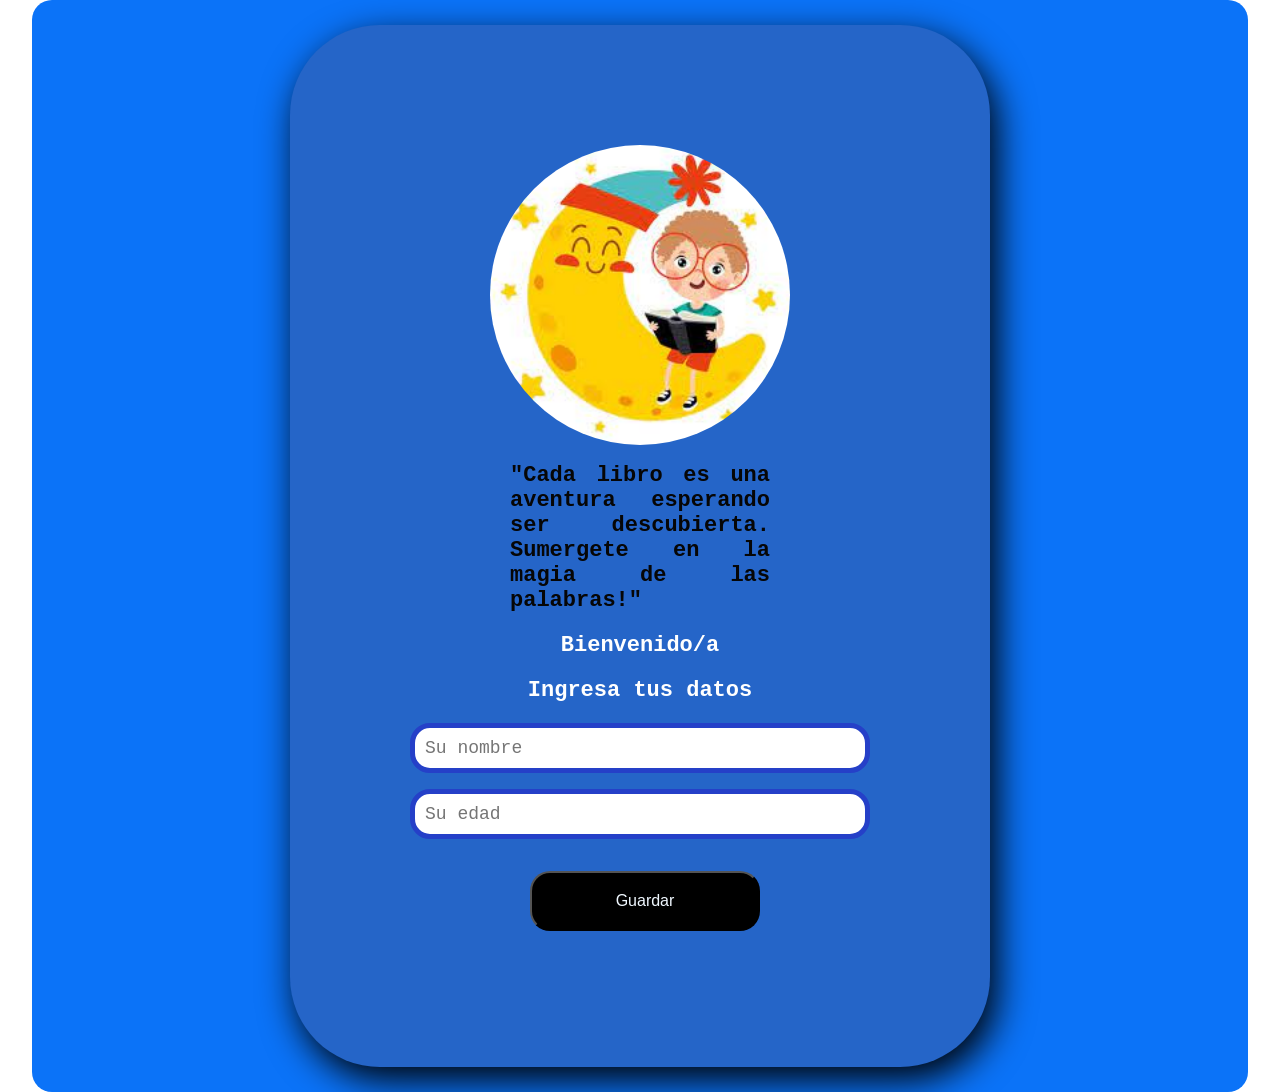
<file: index.html>
<html>
    <!--TITULO DE PAGINA-->
    <head>
        <title>Lectura</title> 
        <!--APLICACION DE CSS-->
        <link href="css/menu.css" rel="stylesheet">
        <link href="css/estyle2.css" rel="stylesheet">
        <link href="css/style.css" rel="stylesheet">
        <link href="css/formulario.css" rel="stylesheet">
    </head>
        <!--COLOR DEL CUERPO DE LA PAGINA-->
    <body bgcolor="#FFFFFF">
        <!--TABLA PRINCIPAL-->
        <!--Centra; color-->
        <table border="0" width="95%" align="center" bgcolor="#0B73F8" class="tabla_1" padding="auto">
            <!--TABLA_2--> 
            <tr>
                <td colspan="2">&nbsp;</td>
            </tr>
            <!--FORMULARIO--> 
            <tr>
                <td colspan="1" class="tabla_1" align="center">           
                    <section class="formulario_1">
                        <img src="imagenes/formulario_hoy/Formulario_Imag.jpeg" class="imagen_formulario">
                        <br>
                        <br>
                        <h4 align="justify" class="parrafos"> "Cada libro es una aventura esperando ser descubierta. Sumergete en la magia de las palabras!" </h4>
                        <h4 align="center">Bienvenido/a</h4>
                        <h4 align="center">Ingresa tus datos</h4>
                        <form class="" action="Registro.php" method="POST">
                            <input class="controles" type="text" pattern="[A-Za-z]++" name="nombre"  required placeholder="Su nombre" title="Por favor, ingrese solo letras" required>
                            <input class="controles" type="text" name="edad" pattern="[0-9]+"  required placeholder="Su edad" title="Por favor, ingrese solo numeros" required>
                            <input class="botones" type="submit" value="Guardar">
                        </form>
                    </section>
                </td>
            </tr>
            
            <!--TABLA PIE DEL DISEÑO-->
            <tr>
                <td colspan="2">&nbsp;</td>
            </tr>
        </table>
    </body>
</html>
</file>
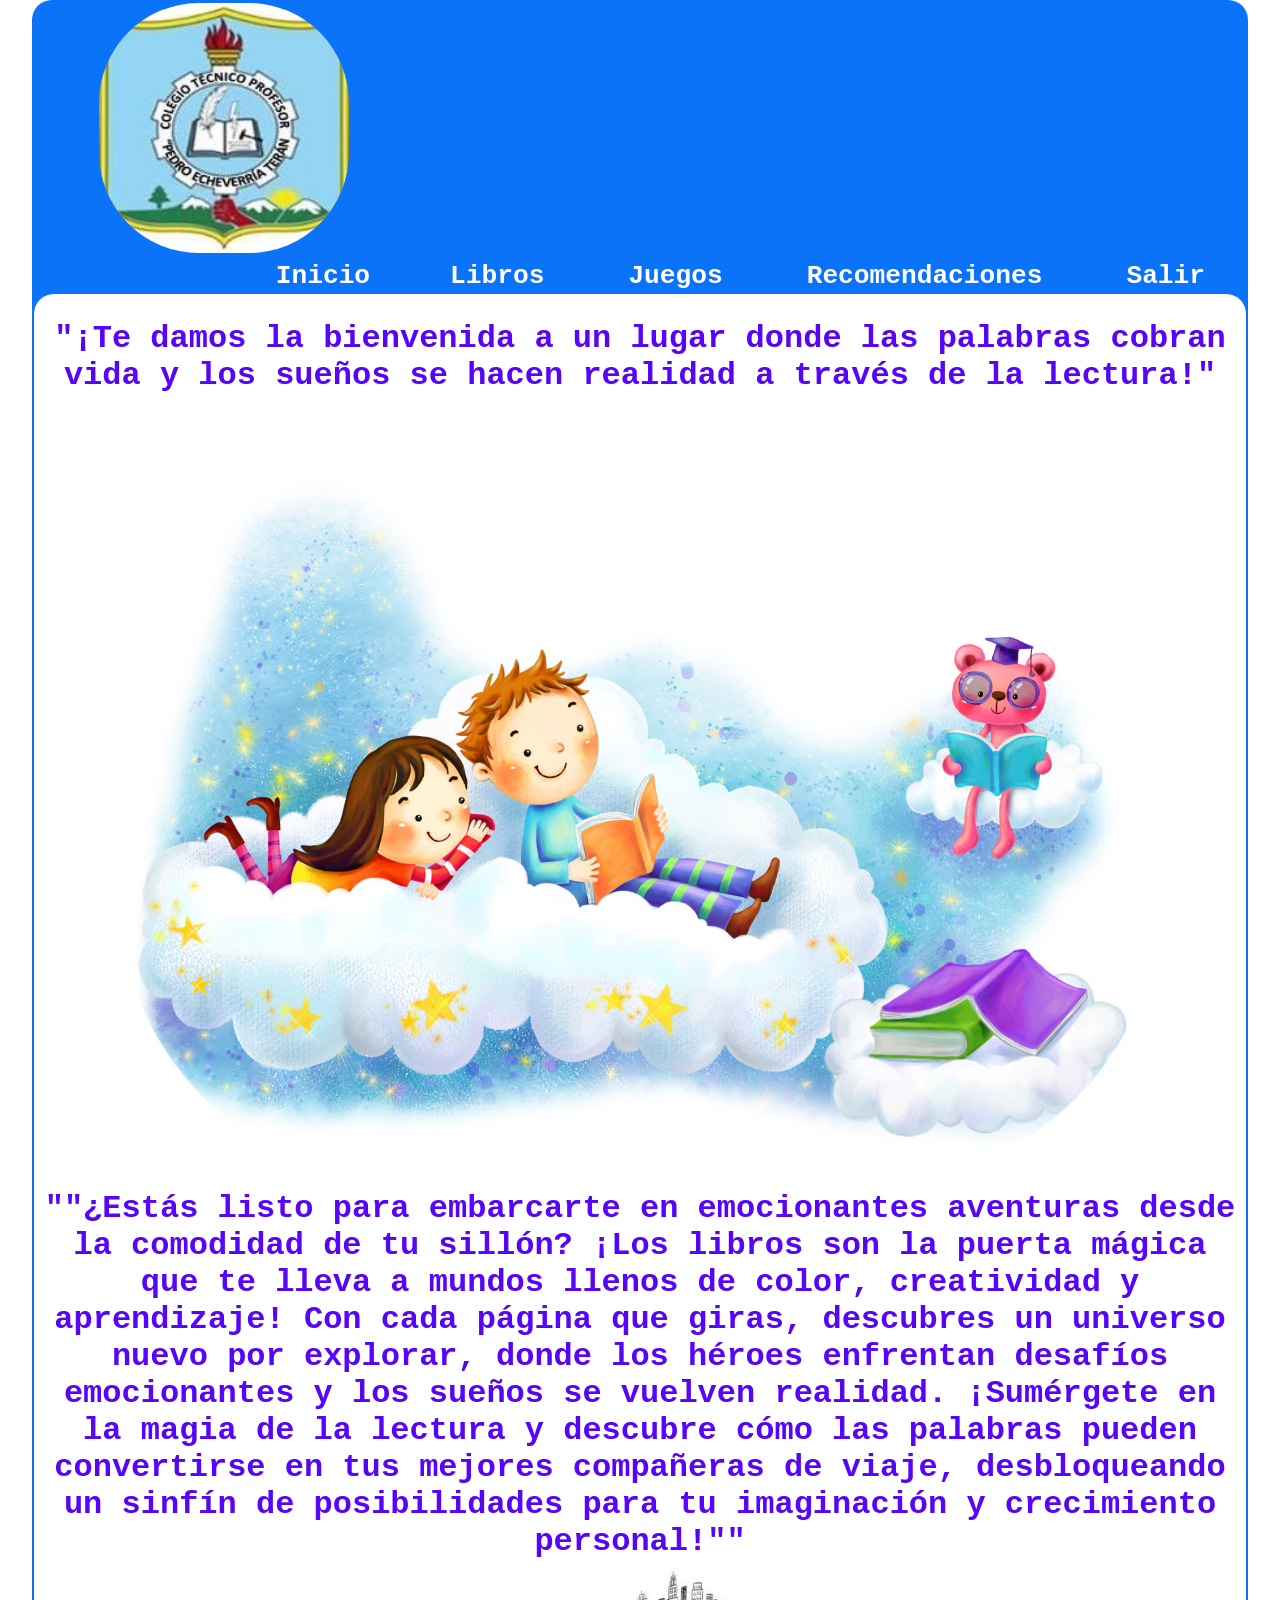
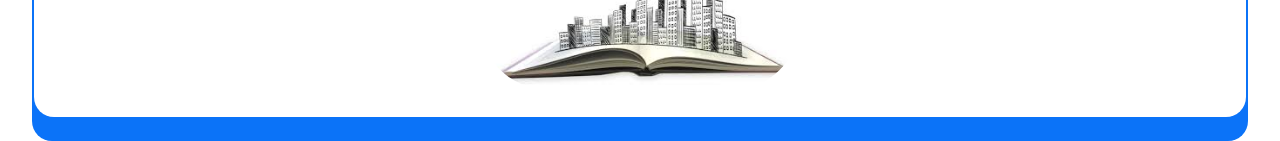
<file: inicio.html>
<html>
    <!--TITULO DE PAGINA-->
    <head>
        <title>Lectura</title> 
        <!--APLICACION DE CSS-->
        <link href="css/menu.css" rel="stylesheet">
        <link href="css/estyle2.css" rel="stylesheet">
        <link href="css/style.css" rel="stylesheet">
        <link href="css/formulario.css" rel="stylesheet">
    </head>
        <!--COLOR DEL CUERPO DE LA PAGINA-->
    <body bgcolor="#FFFFFF">
        <!--TABLA PRINCIPAL-->
        <!--Centra; color-->
        <table border="0" width="95%" align="center" bgcolor="#0B73F8" class="tabla_1" padding="auto">
            <!--PORTADA-->
            <tr>
                <td>&nbsp;&nbsp;&nbsp;&nbsp;&nbsp;&nbsp;&nbsp;&nbsp;&nbsp;&nbsp;&nbsp;&nbsp;&nbsp;&nbsp;&nbsp;&nbsp;<img src="imagenes/formulario_hoy/LOGO.jpg" class="edit_1"></td>
            </tr>
            <!--Tabla menú opciones_1-->
            <tr>
                <td colspan="8" >
                    <table>
                    <tr>
                        <!--Menu desplegable con listas-->
                        <header>
                            <nav class="navegacion">
                                <ul  align="right" class="menu">
                                    <li><a href="inicio.html"><h3>Inicio</h3></a>
                                    <li><a href="libros.html"><h3>Libros</h3></a>
                                    </li>
                                    <li><a href="Juegos.html"><h3>Juegos</h3></a></li> 
                                    <li><a href="Recomendaciones.html"><h3>Recomendaciones</h3></a></li> 
                                    <li><a href="http://localhost/PaginaWeb/"><h3>Salir</h3></a></li> 
                                </ul>
                            </nav>
                        </header>
                    </tr> 
                    </table>      
                </td>
            </tr>
            <!--TABLA2--> 
            <td bgcolor="white" align="center" class="tabla_1">
                <table border="0">
                    <tr>
                        <td colspan="7">&nbsp;&nbsp; </td>
                    </tr>
                    <tr>
                        <td><H1 align="center" class="textoPImag">"¡Te damos la bienvenida a un lugar donde las palabras cobran vida y los sueños se hacen realidad a través de la lectura!"</H1></td>
                    </tr>
                    <!--IMAGEN PORTADA INICAL--> 
                    <tr>
                        <td>
                            <table border="0" align="center">
                            <tr>
                                <td colspan="8" align="center"><img src="imagenes/formulario_hoy/Lectura_1.jpg" class="portada"> </td>
                            </tr> 
                            </table>      
                        </td>
                    </tr>
                    <tr>
                        <td><H1 align="center" class="textoPImag">""¿Estás listo para embarcarte en emocionantes aventuras desde la comodidad de tu sillón? ¡Los libros son la puerta mágica que te lleva a mundos llenos de color, creatividad y aprendizaje! Con cada página que giras, descubres un universo nuevo por explorar, donde los héroes enfrentan desafíos emocionantes y los sueños se vuelven realidad. ¡Sumérgete en la magia de la lectura y descubre cómo las palabras pueden convertirse en tus mejores compañeras de viaje, desbloqueando un sinfín de posibilidades para tu imaginación y crecimiento personal!""</H1></td>
                    </tr>
                    
                    <!--IMAGEN PORTADA FINAL--> 
                    <tr>
                        <td>
                            <table border="0" align="center">
                            <tr>
                                <td colspan="8" align="center"><img src="imagenes/formulario_hoy/PortadaFinal.jpeg" class="portada"> </td>
                            </tr> 
                            </table>      
                        </td>
                    </tr>
                    <tr>
                        <td colspan="7">&nbsp;&nbsp; </td>
                    </tr>
                </tr>  
        </table>
        <!--TABLA PIE DEL DISEÑO-->
        <tr>
            <td colspan="2">&nbsp;</td>
        </tr>
    </body>
</html>
</file>
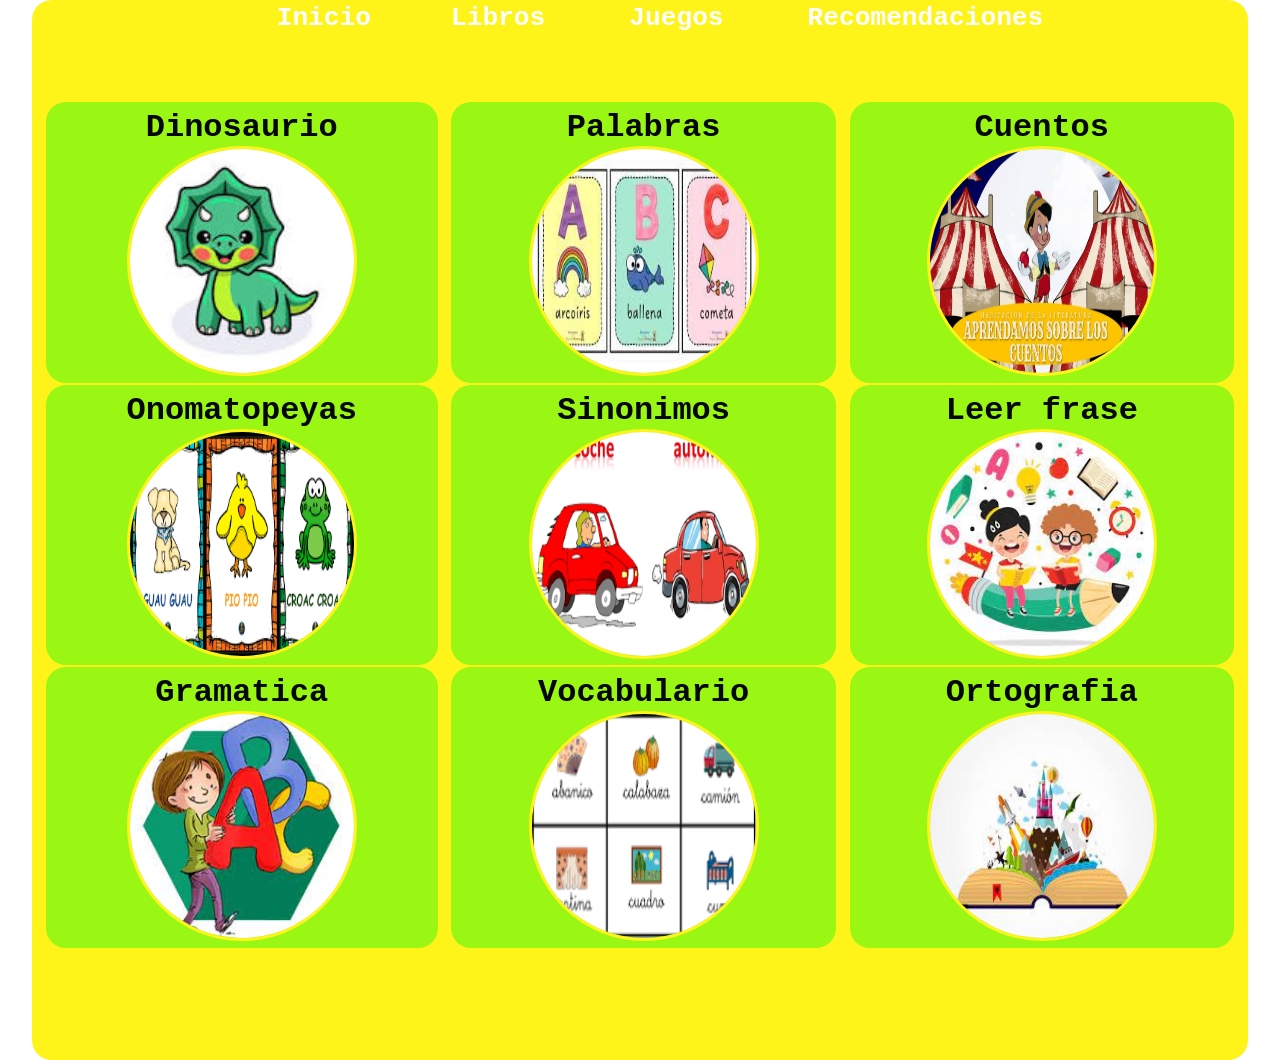
<file: Juegos.html>
<html>
    <!_-TITULO DE PAGINA-->
    <head>
        <title>Lectura</title> 
        <!--APLICACION DE CSS-->
        <link href="css/menu.css" rel="stylesheet">
        <link href="css/estyle2.css" rel="stylesheet">
        <link href="css/style.css" rel="stylesheet">
        <link href="css/imagenes.css" rel="stylesheet">
    </head>
        <!--COLOR DEL CUERPO DE LA PAGINA-->
        <body bgcolor="#FFFFFF">
        <!--TABLA PRINCIPAL-->
        <!--Centra; color-->
        <table border="0" width="95%" align="center" bgcolor="#FEF419" class="tabla_1">
            <!--Tabla menú opciones_1-->
            <tr>
                <td colspan="8" >
                    <table border="0" align="center">
                    <tr>
                        <!--Menu desplegable con listas-->
                        <header>
                            <nav class="navegacion">
                                <ul  align="center" class="menu">
                                    <li><a href="inicio.html"><h3>Inicio</h3></a>
                                    <li><a href="libros.html"><h3>Libros</h3></a>
                                    </li>
                                    <li><a href="Juegos.html"><h3>Juegos</h3></a></li> 
                                    <li><a href="Recomendaciones.html"><h3>Recomendaciones</h3></a></li> 
                                </ul>
                            </nav>
                        </header>
                    </tr> 
                    </table>      
                </td>
            </tr>
            <!--FILA--> 
            <tr>
                <td colspan="7">&nbsp;&nbsp; </td>
            </tr>
            <!--FILA--> 
            <tr>
                <td colspan="7">&nbsp;&nbsp; </td>
            </tr>
            <!--FILA--> 
            <tr>
                <td colspan="7">&nbsp;&nbsp; </td>
            </tr>
            <!--MOSAICO DE IMAGENES CON ACCESO 1--> 
            <tr bgcolor="#9AF713">
                <td bgcolor="#FEF419">&nbsp;</td>
                <!--SECCION IMAGENES 1--> 
                <!--SUB TABLA1--> 
                <td class="tabla_1">
                    <div class="section">
                        <!--IMAGEN 1-->
                        <div class="box">
                                <legend align="center"><h1>Dinosaurio</h1></legend>
                                <img src="imagenes/formulario_hoy/dinosaurio.jpeg" class="edit_especialidades">    
                                <div class="hover">
                                    <a href="https://www.cokitos.com/partes-de-un-dinosaurio-para-ninos/" target="_blank"><h1>Acceder</h1></a>
                                </div>
                        </div>
                    </div>                           
                </td>
                <td bgcolor="#FEF419">&nbsp;</td>
                <td align="center" class="tabla_1">
                    <div class="section">
                        <!--IMAGEN 2-->
                        <div class="box">
                            <legend align="center"><h1>Palabras</h1></legend>
                            <img src="imagenes/formulario_hoy/palabras.jpeg" class="edit_especialidades">    
                            <div class="hover">
                                <a href="https://www.cokitos.com/completar-palabras-con-letras/" target="_blank"><h1>Acceder</h1></a>
                            </div>
                        </div>
                    </div>
                </td>
                <td bgcolor="#FEF419">&nbsp;</td>
                <td align="center" class="tabla_1">
                    <div class="section">
                        <!--IMAGEN 3-->
                        <div class="box">
                            <legend align="center"><h1>Cuentos</h1></legend>
                             <img src="imagenes/formulario_hoy/Juego3.JPG" class="edit_especialidades">     
                            <div class="hover">
                                <a href="https://view.genial.ly/6542a322d6cf430012be652e/interactive-content-festival-de-los-cuentos" target="_blank"><h1>Acceder</h1></a>
                            </div>
                        </div>
                    </div>
                </td>
                <td bgcolor="#FEF419">&nbsp;</td>
            </tr>
            <!--MOSAICO DE IMAGENES CON ACCESO 2--> 
            <tr bgcolor="#9AF713">
                <td bgcolor="#FEF419">&nbsp;</td>
                <!--SECCION IMAGENES 1--> 
                <!--SUB TABLA1--> 
                <td class="tabla_1">
                    <div class="section">
                        <!--IMAGEN 1-->
                        <div class="box">
                                <legend align="center"><h1>Onomatopeyas</h1></legend>
                                <img src="imagenes/formulario_hoy/onomatopeya.png" class="edit_especialidades">    
                                <div class="hover">
                                    <a href="https://www.cokitos.com/onomatopeyas-de-animales/" target="_blank"><h1>Acceder</h1></a>
                                </div>
                        </div>
                    </div>                           
                </td>
                <td bgcolor="#FEF419">&nbsp;</td>
                <td align="center" class="tabla_1">
                    <div class="section">
                        <!--IMAGEN 2-->
                        <div class="box">
                            <legend align="center"><h1>Sinonimos</h1></legend>
                            <img src="imagenes/formulario_hoy/sinonimo.png" target="_blank" class="edit_especialidades">    
                            <div class="hover">
                                <a href="https://www.cokitos.com/unir-los-sinonimos/" target="_blank"><h1>Acceder</h1></a>
                            </div>
                        </div>
                    </div>
                </td>
                <td bgcolor="#FEF419">&nbsp;</td>
                <td align="center" class="tabla_1">
                    <div class="section">
                        <!--IMAGEN 3-->
                        <div class="box">
                            <legend align="center"><h1>Leer frase</h1></legend>
                             <img src="imagenes/formulario_hoy/frase.jpeg" class="edit_especialidades">     
                            <div class="hover">
                                <a href="https://www.cokitos.com/la-hora-en-espanol-alimenta-al-monstruo/" target="_blank"><h1>Acceder</h1></a>
                            </div>
                        </div>
                    </div>
                </td>
                <td bgcolor="#FEF419">&nbsp;</td>
            </tr>
            <!--MOSAICO DE IMAGENES CON ACCESO 3--> 
            <tr bgcolor="#9AF713">
                <td bgcolor="#FEF419">&nbsp;</td>
                <!--SECCION IMAGENES 1--> 
                <!--SUB TABLA1--> 
                <td class="tabla_1">
                    <div class="section">
                        <!--IMAGEN 1-->
                        <div class="box">
                                <legend align="center"><h1>Gramatica</h1></legend>
                                <img src="imagenes/formulario_hoy/gramatica.jpeg" class="edit_especialidades">    
                                <div class="hover">
                                    <a href="https://www.mundoprimaria.com/juegos-educativos/juegos-lenguaje/gramatica" target="_blank"><h1>Acceder</h1></a>
                                </div>
                        </div>
                    </div>                           
                </td>
                <td bgcolor="#FEF419">&nbsp;</td>
                <td align="center" class="tabla_1">
                    <div class="section">
                        <!--IMAGEN 2-->
                        <div class="box">
                            <legend align="center"><h1>Vocabulario</h1></legend>
                            <img src="imagenes/formulario_hoy/vocabulll.png" target="_blank" class="edit_especialidades">    
                            <div class="hover">
                                <a href="https://www.mundoprimaria.com/juegos-educativos/juegos-lenguaje/vocabulario" target="_blank"><h1>Acceder</h1></a>
                            </div>
                        </div>
                    </div>
                </td>
                <td bgcolor="#FEF419">&nbsp;</td>
                <td align="center" class="tabla_1">
                    <div class="section">
                        <!--IMAGEN 3-->
                        <div class="box">
                            <legend align="center"><h1>Ortografia</h1></legend>
                             <img src="imagenes/formulario_hoy/vocabulario.jpeg" class="edit_especialidades">     
                            <div class="hover">
                                <a href="https://www.mundoprimaria.com/juegos-educativos/juegos-lenguaje/ortografia" target="_blank"><h1>Acceder</h1></a>
                            </div>
                        </div>
                    </div>
                </td>
                <td bgcolor="#FEF419">&nbsp;</td>
            </tr>
            <!--FILA--> 
            <tr>
                <td colspan="7">&nbsp;&nbsp </td>
            </tr>
            <tr>
                <td colspan="7">&nbsp;&nbsp </td>
            </tr>
            <tr>
                <td colspan="7">&nbsp;&nbsp </td>
            </tr>
            <tr>
                <td colspan="7">&nbsp;&nbsp </td>
            </tr>
        </tr>
        
            <!--TABLA PIE DEL DISEÑO-->
            <tr>
                <td colspan="2">&nbsp;</td>
            </tr>
        </table>
    </body>
</html>
</file>
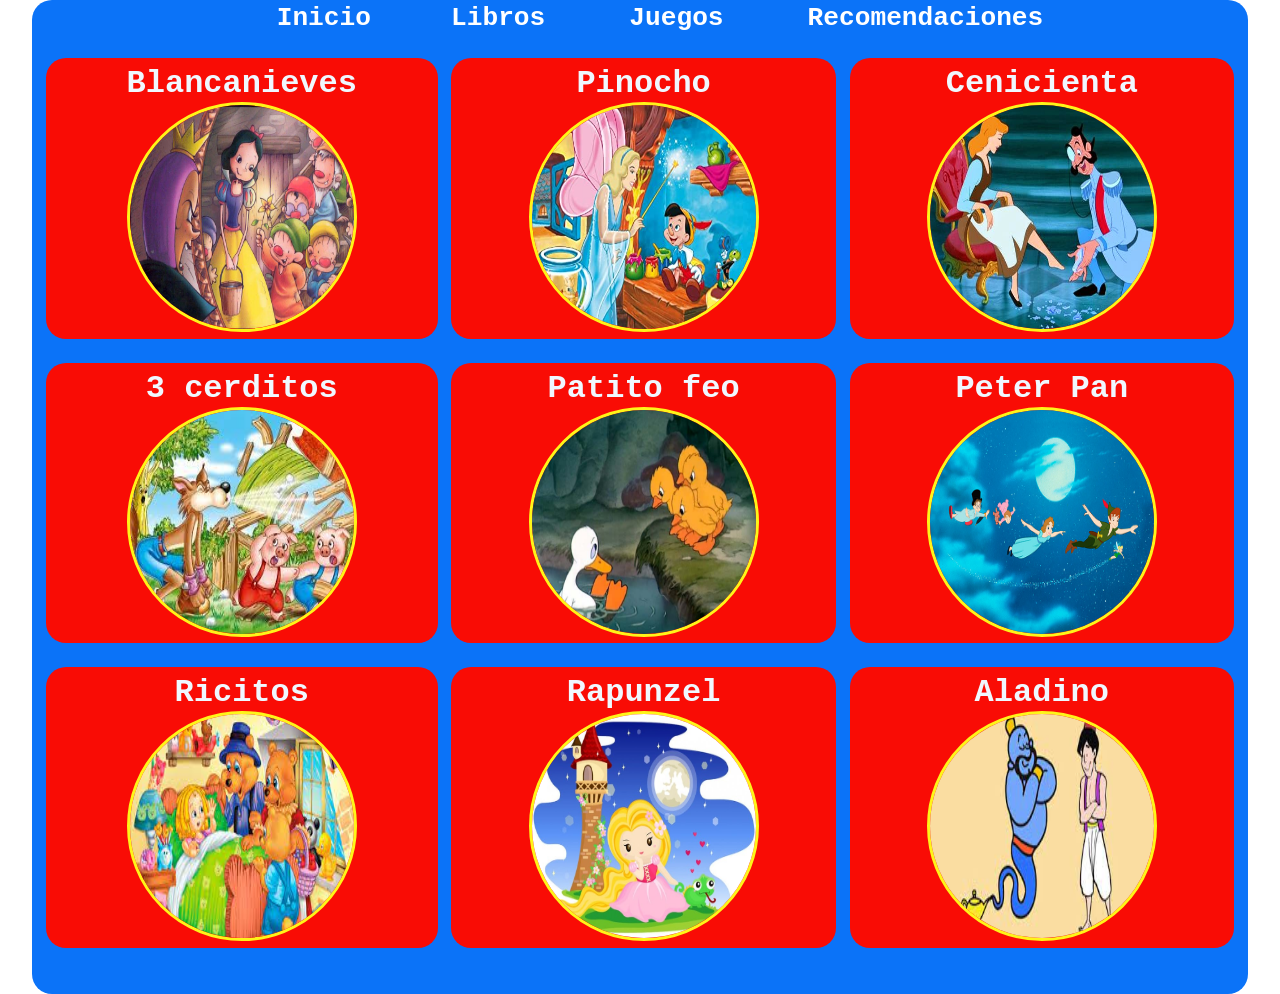
<file: libros.html>
<html>
    <!_-TITULO DE PAGINA-->
    <head>
        <title>Lectura</title> 
        <!--APLICACION DE CSS-->
        <link href="css/menu.css" rel="stylesheet">
        <link href="css/estyle2.css" rel="stylesheet">
        <link href="css/style.css" rel="stylesheet">
        <link href="css/imagenes.css" rel="stylesheet">
    </head>
        <!--COLOR DEL CUERPO DE LA PAGINA-->
        <body bgcolor="#FFFFFF">
        <!--TABLA PRINCIPAL-->
        
        <!--Centra; color-->
        <table border="0" width="95%" align="center" bgcolor="#0B73F8" class="tabla_1">
            <!--PORTADA-->
            <!--Tabla menú opciones_1-->
            <tr>
                <td colspan="8" >
                    <table border="0" align="center">
                    <tr>
                        <!--Menu desplegable con listas-->
                        <header>
                            <nav class="navegacion">
                                <ul  align="center" class="menu">
                                    <li><a href="inicio.html"><h3>Inicio</h3></a>
                                    <li><a href="libros.html"><h3>Libros</h3></a>
                                    </li>
                                    <li><a href="Juegos.html"><h3>Juegos</h3></a></li> 
                                    <li><a href="Recomendaciones.html"><h3>Recomendaciones</h3></a></li> 
                                </ul>
                            </nav>
                        </header>
                    </tr> 
                    </table>      
                </td>
            </tr>
            <!--FILA--> 
            <tr>
                <td colspan="7">&nbsp;&nbsp; </td>
            </tr>
            <!--MOSAICO DE IMAGENES CON ACCESO 1--> 
            <tr bgcolor="#F90C05">
                <td bgcolor="#0B73F8">&nbsp;</td>
                <!--SECCION IMAGENES 1--> 
                <!--SUB TABLA1--> 
                <td class="tabla_1">
                    <div class="section">
                        <!--IMAGEN 1-->
                        <div class="box">
                                <legend align="center"><h1 style="color:aliceblue">Blancanieves</h1></legend>
                                <img src="imagenes/formulario_hoy/blancanieves.jpg" class="edit_especialidades">    
                                <div class="hover">
                                    <a href="PaginasCuentos/blancanieves.html"><h1>Acceder</h1></a>
                                </div>
                        </div>
                    </div>                           
                </td>
                <td bgcolor="#0B73F8">&nbsp;</td>
                <td align="center" class="tabla_1">
                    <div class="section">
                        <!--IMAGEN 2-->
                        <div class="box">
                            <legend align="center"><h1 style="color:aliceblue">Pinocho</h1></legend>
                            <img src="imagenes/formulario_hoy/pinocho.jpg" class="edit_especialidades">    
                            <div class="hover">
                                <a href="PaginasCuentos/pinocho.html"><h1>Acceder</h1></a>
                            </div>
                        </div>
                    </div>
                </td>
                <td bgcolor="#0B73F8">&nbsp;</td>
                <td align="center" class="tabla_1">
                    <div class="section">
                        <!--IMAGEN 3-->
                        <div class="box">
                            <legend align="center"><h1 style="color:aliceblue">Cenicienta</h1></legend>
                             <img src="imagenes/formulario_hoy/cenicienta.jpg" class="edit_especialidades">     
                            <div class="hover">
                                <a href="PaginasCuentos/cenicienta.html"><h1>Acceder</h1></a>
                            </div>
                        </div>
                    </div>
                </td>
                <td bgcolor="#0B73F8">&nbsp;</td>
            </tr>
            <!--FILA--> 
            <tr>
                <td colspan="7">&nbsp;&nbsp </td>
            </tr>
            <!--MOSAICO DE IMAGENES CON ACCESO 2--> 
            <tr bgcolor="#F90C05">
                <td bgcolor="#0B73F8">&nbsp;</td>
                <!--SECCION IMAGENES 1--> 
                <!--SUB TABLA1--> 
                <td class="tabla_1">
                    <div class="section">
                        <!--IMAGEN 1-->
                        <div class="box">
                                <legend align="center"><h1 style="color:aliceblue">3 cerditos</h1></legend>
                                <img src="imagenes/formulario_hoy/cerditos.jpeg" class="edit_especialidades">    
                                <div class="hover">
                                    <a href="PaginasCuentos/trescerditos.html"><h1>Acceder</h1></a>
                                </div>
                        </div>
                    </div>                           
                </td>
                <td bgcolor="#0B73F8">&nbsp;</td>
                <td align="center" class="tabla_1">
                    <div class="section">
                        <!--IMAGEN 2-->
                        <div class="box">
                            <legend align="center"><h1 style="color:aliceblue">Patito feo</h1></legend>
                            <img src="imagenes/formulario_hoy/patofeo.jpg" class="edit_especialidades">    
                            <div class="hover">
                                <a href="PaginasCuentos/patitofeo.html"><h1>Acceder</h1></a>
                            </div>
                        </div>
                    </div>
                </td>
                <td bgcolor="#0B73F8">&nbsp;</td>
                <td align="center" class="tabla_1">
                    <div class="section">
                        <!--IMAGEN 3-->
                        <div class="box">
                            <legend align="center"><h1 style="color:aliceblue">Peter Pan</h1></legend>
                             <img src="imagenes/formulario_hoy/Peter.jpg" class="edit_especialidades">     
                            <div class="hover">
                                <a href="PaginasCuentos/peterpan.html"><h1>Acceder</h1></a>
                            </div>
                        </div>
                    </div>
                </td>
                <td bgcolor="#0B73F8">&nbsp;</td>
            </tr>
            <tr>
                <td colspan="7">&nbsp;&nbsp </td>
            </tr>
            <!--MOSAICO DE IMAGENES CON ACCESO 3--> 
            <tr bgcolor="#F90C05">
                <td bgcolor="#0B73F8">&nbsp;</td>
                <!--SECCION IMAGENES 1--> 
                <!--SUB TABLA1--> 
                <td class="tabla_1">
                    <div class="section">
                        <!--IMAGEN 1-->
                        <div class="box">
                            <legend align="center"><h1                      style="color:aliceblue">Ricitos</h1></legend>
                                <img src="imagenes/formulario_hoy/ricitos.jpeg" class="edit_especialidades">    
                                <div class="hover">
                                    <a href="PaginasCuentos/ricitos.html"><h1>Acceder</h1></a>
                                </div>
                        </div>
                    </div>                     
                </td>
                <td bgcolor="#0B73F8">&nbsp;</td>
                <td align="center" class="tabla_1">
                    <div class="section">
                        <!--IMAGEN 2-->
                        <div class="box">
                            <legend align="center"><h1 style="color:aliceblue">Rapunzel</h1></legend>
                            <img src="imagenes/formulario_hoy/rapunzel.jpg" class="edit_especialidades">    
                            <div class="hover">
                                <a href="PaginasCuentos/rapunzel.html"><h1>Acceder</h1></a>
                            </div>
                        </div>
                    </div>
                </td>
                <td bgcolor="#0B73F8">&nbsp;</td>
                <td align="center" class="tabla_1">
                    <div class="section">
                        <!--IMAGEN 3-->
                        <div class="box">
                            <legend align="center"><h1 style="color:aliceblue">Aladino</h1></legend>
                             <img src="imagenes/formulario_hoy/Aladin.jpeg" class="edit_especialidades">     
                            <div class="hover">
                                <a href="PaginasCuentos/aladino.html"><h1>Acceder</h1></a>
                            </div>
                        </div>
                    </div>
                </td>
                <td bgcolor="#0B73F8">&nbsp;</td>
                <!--FILA--> 
            <tr>
                <td colspan="7">&nbsp;&nbsp </td>
            </tr>
            <!--FILA--> 
            <tr>
                <td colspan="7">&nbsp;&nbsp </td>
            </tr>
            </tr>
        </tr>
        </table>
    </body>
</html>
</file>
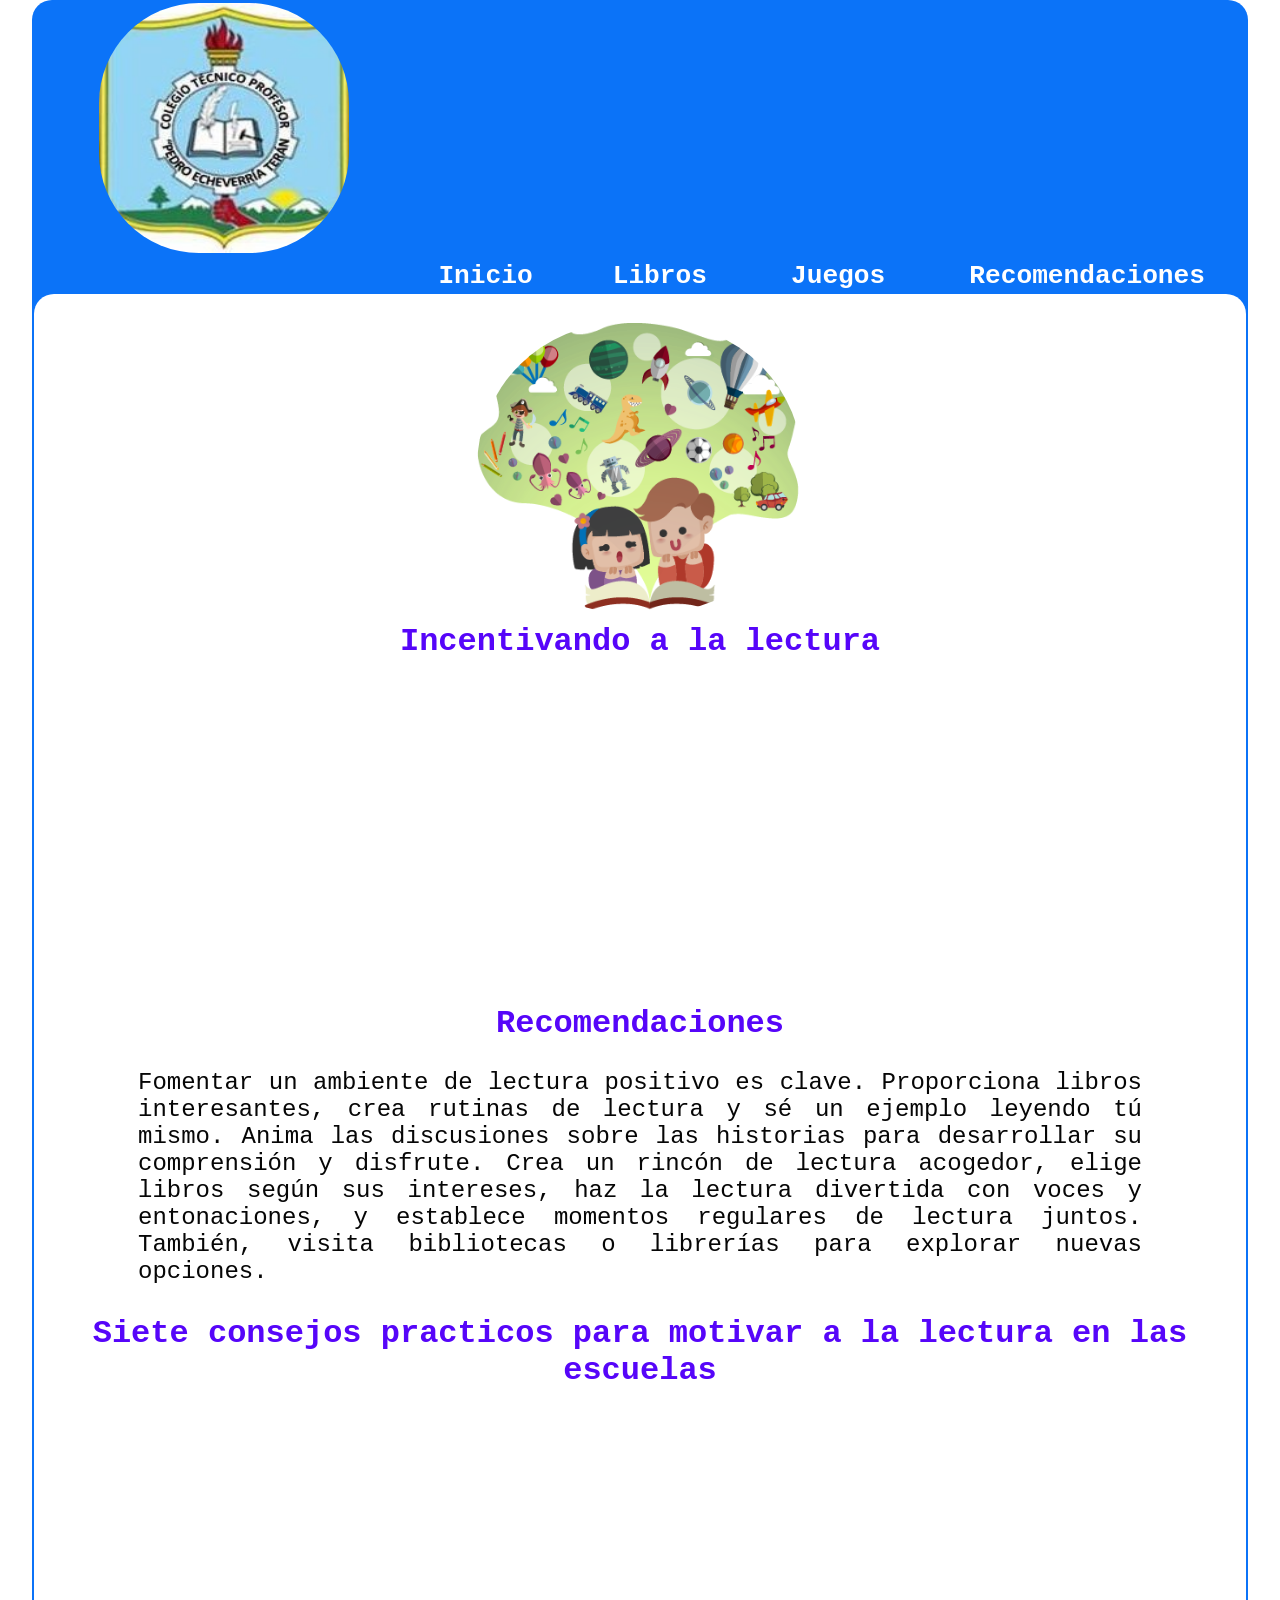
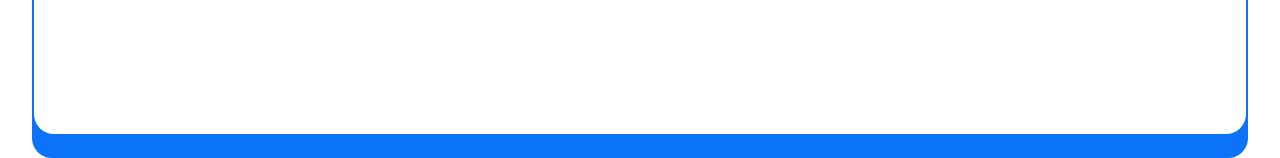
<file: Recomendaciones.html>
<html>
    <!--TITULO DE PAGINA-->
    <head>
        <title>Lectura</title> 
        <!--APLICACION DE CSS-->
        <link href="css/menu.css" rel="stylesheet">
        <link href="css/estyle2.css" rel="stylesheet">
        <link href="css/style.css" rel="stylesheet">
        <link href="css/formulario.css" rel="stylesheet">
    </head>
        <!--COLOR DEL CUERPO DE LA PAGINA-->
    <body bgcolor="#FFFFFF">
        <!--TABLA PRINCIPAL-->
        <!--Centra; color-->
        <table border="0" width="95%" align="center" bgcolor="#0B73F8" class="tabla_1">
                <!--PORTADA-->
                <tr>
                    <td>&nbsp;&nbsp;&nbsp;&nbsp;&nbsp;&nbsp;&nbsp;&nbsp;&nbsp;&nbsp;&nbsp;&nbsp;&nbsp;&nbsp;&nbsp;&nbsp;<img src="imagenes/formulario_hoy/LOGO.jpg" class="edit_1"></td>
                </tr>
                <!--Tabla menú opciones_1-->
                <tr>
                    <td colspan="8" >
                        <table border="0" align="center">
                        <tr>
                            <!--Menu desplegable con listas-->
                            <header>
                                <nav class="navegacion">
                                    <ul  align="right" class="menu">
                                        <li><a href="inicio.html"><h3>Inicio</h3></a>
                                        <li><a href="libros.html"><h3>Libros</h3></a>
                                        </li>
                                        <li><a href="Juegos.html"><h3>Juegos</h3></a></li> 
                                        <li><a href="Recomendaciones.html"><h3>Recomendaciones</h3></a></li> 
                                    </ul>
                                </nav>
                            </header>
                        </tr> 
                        </table>      
                    </td>
                </tr>
                <!--TABLA2--> 
                <td bgcolor="white" align="center" class="tabla_1">
                    <table border="0">
                        <tr>
                            <td colspan="7">&nbsp;&nbsp; </td>
                        </tr>
                        <!--IMAGEN PORTADA INICAL--> 
                        <tr>
                            <td>
                                <table border="0" align="center">
                                <tr>
                                    <td colspan="8" align="center"><img src="imagenes/formulario_hoy/Lectura_3.png" class="portada"> </td>
                                </tr> 
                                </table>      
                            </td>
                        </tr>
                        <!--Video--> 
                        <tr>
                            <td>
                                <tr>
                                    <td colspan="8"><H1 align="center" class="texto_1">Incentivando a la lectura</H1></td>
                                </tr>
                                <td align="center" >
                                    <iframe  width="560" height="315" src="https://www.youtube.com/embed/MJSpH09J1ig?si=1TBwE5EnP87GGxAh" title="YouTube video player" frameborder="0" allow="accelerometer; autoplay; clipboard-write; encrypted-media; gyroscope; picture-in-picture; web-share" allowfullscreen></iframe>                              
                                </td>  
                                <tr>
                                    <td colspan="2">&nbsp;</td>
                                </tr> 
                            </td>
                            <!--TEXTO--> 
                            <td colspan="8" align="center">
                                <H1 align="center" class="texto_1">Recomendaciones</H1>
                                <p align="justify" class="parrafos">
                                    <br>
                                    Fomentar un ambiente de lectura positivo es clave. Proporciona libros interesantes, crea rutinas de lectura y sé un ejemplo leyendo tú mismo. Anima las discusiones sobre las historias para desarrollar su comprensión y disfrute. Crea un rincón de lectura acogedor, elige libros según sus intereses, haz la lectura divertida con voces y entonaciones, y establece momentos regulares de lectura juntos. También, visita bibliotecas o librerías para explorar nuevas opciones.
                                    <br>
                                </p>
                                <tr>
                                    <td colspan="2">&nbsp;</td>
                                </tr>          
                            </td>
                            <td>
                                <tr>
                                    <td colspan="8"><H1 align="center" class="texto_1">Siete consejos practicos para motivar a la lectura en las escuelas</H1></td>
                                </tr>
                                <td align="center" >
                                    <iframe width="560" height="315" src="https://www.youtube.com/embed/lqvZIZIu6UQ?si=aAF3nbqNDYxG6q9w" title="YouTube video player" frameborder="0" allow="accelerometer; autoplay; clipboard-write; encrypted-media; gyroscope; picture-in-picture; web-share" allowfullscreen></iframe>                             
                                </td>  
                                <tr>
                                    <td colspan="2">&nbsp;</td>
                                </tr> 
                            </td>
                        </tr>
                    </table>
                </td>
                
                <!--TABLA PIE DEL DISEÑO-->
                <tr>
                    <td colspan="2">&nbsp;</td>
                </tr>
        </table> 
    </body>
</html>
</file>
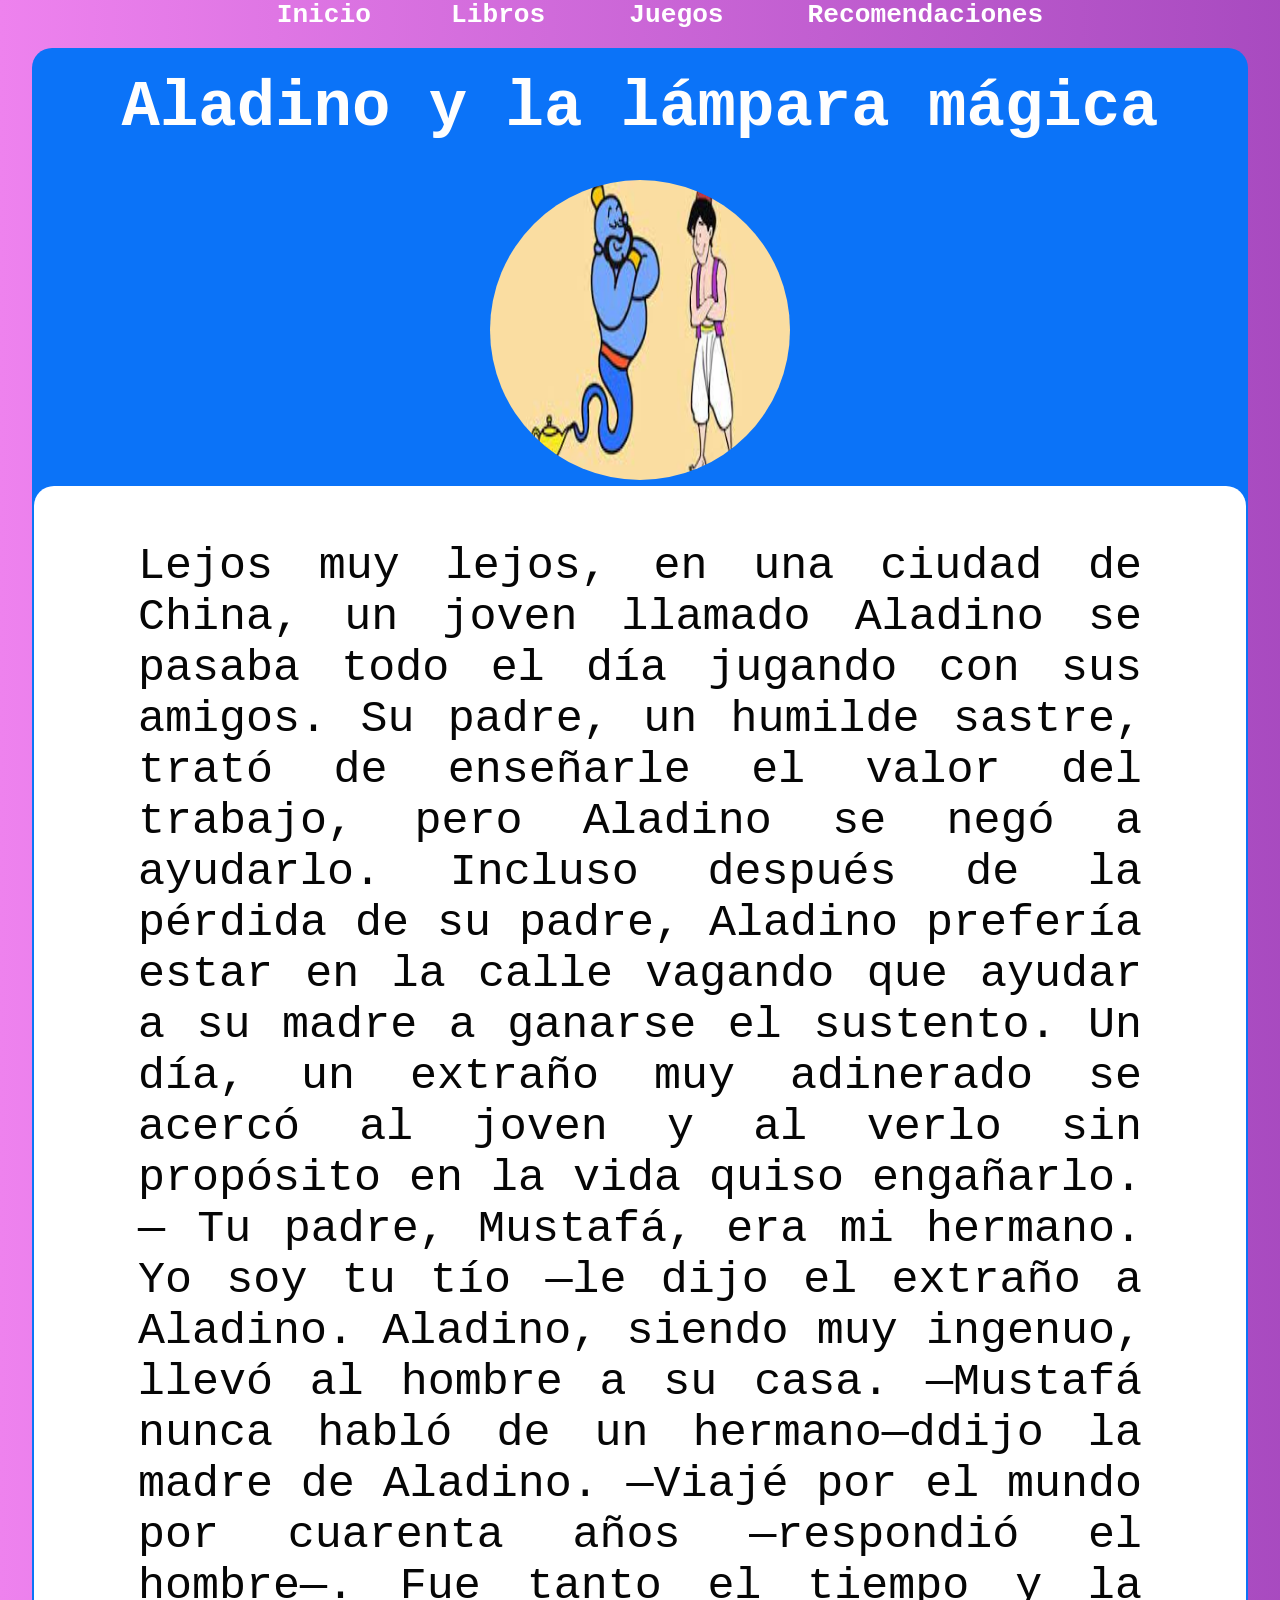
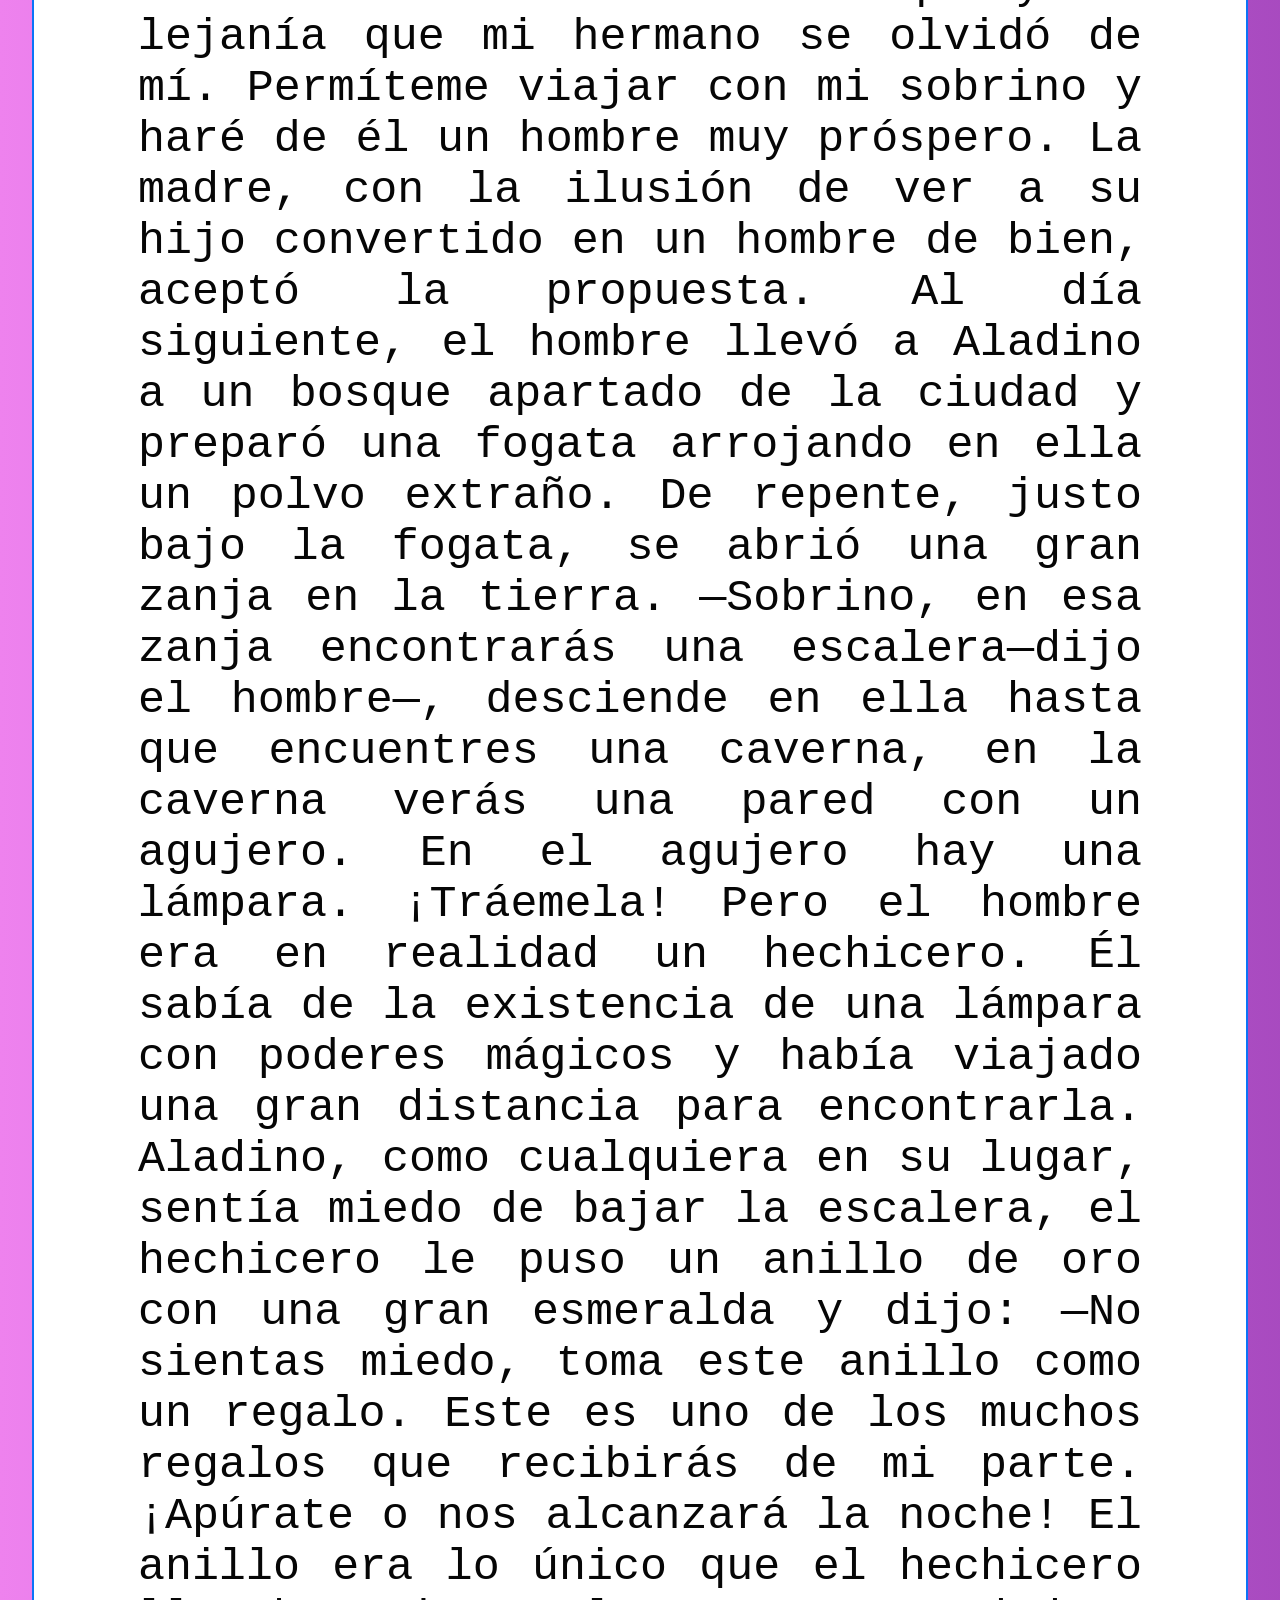
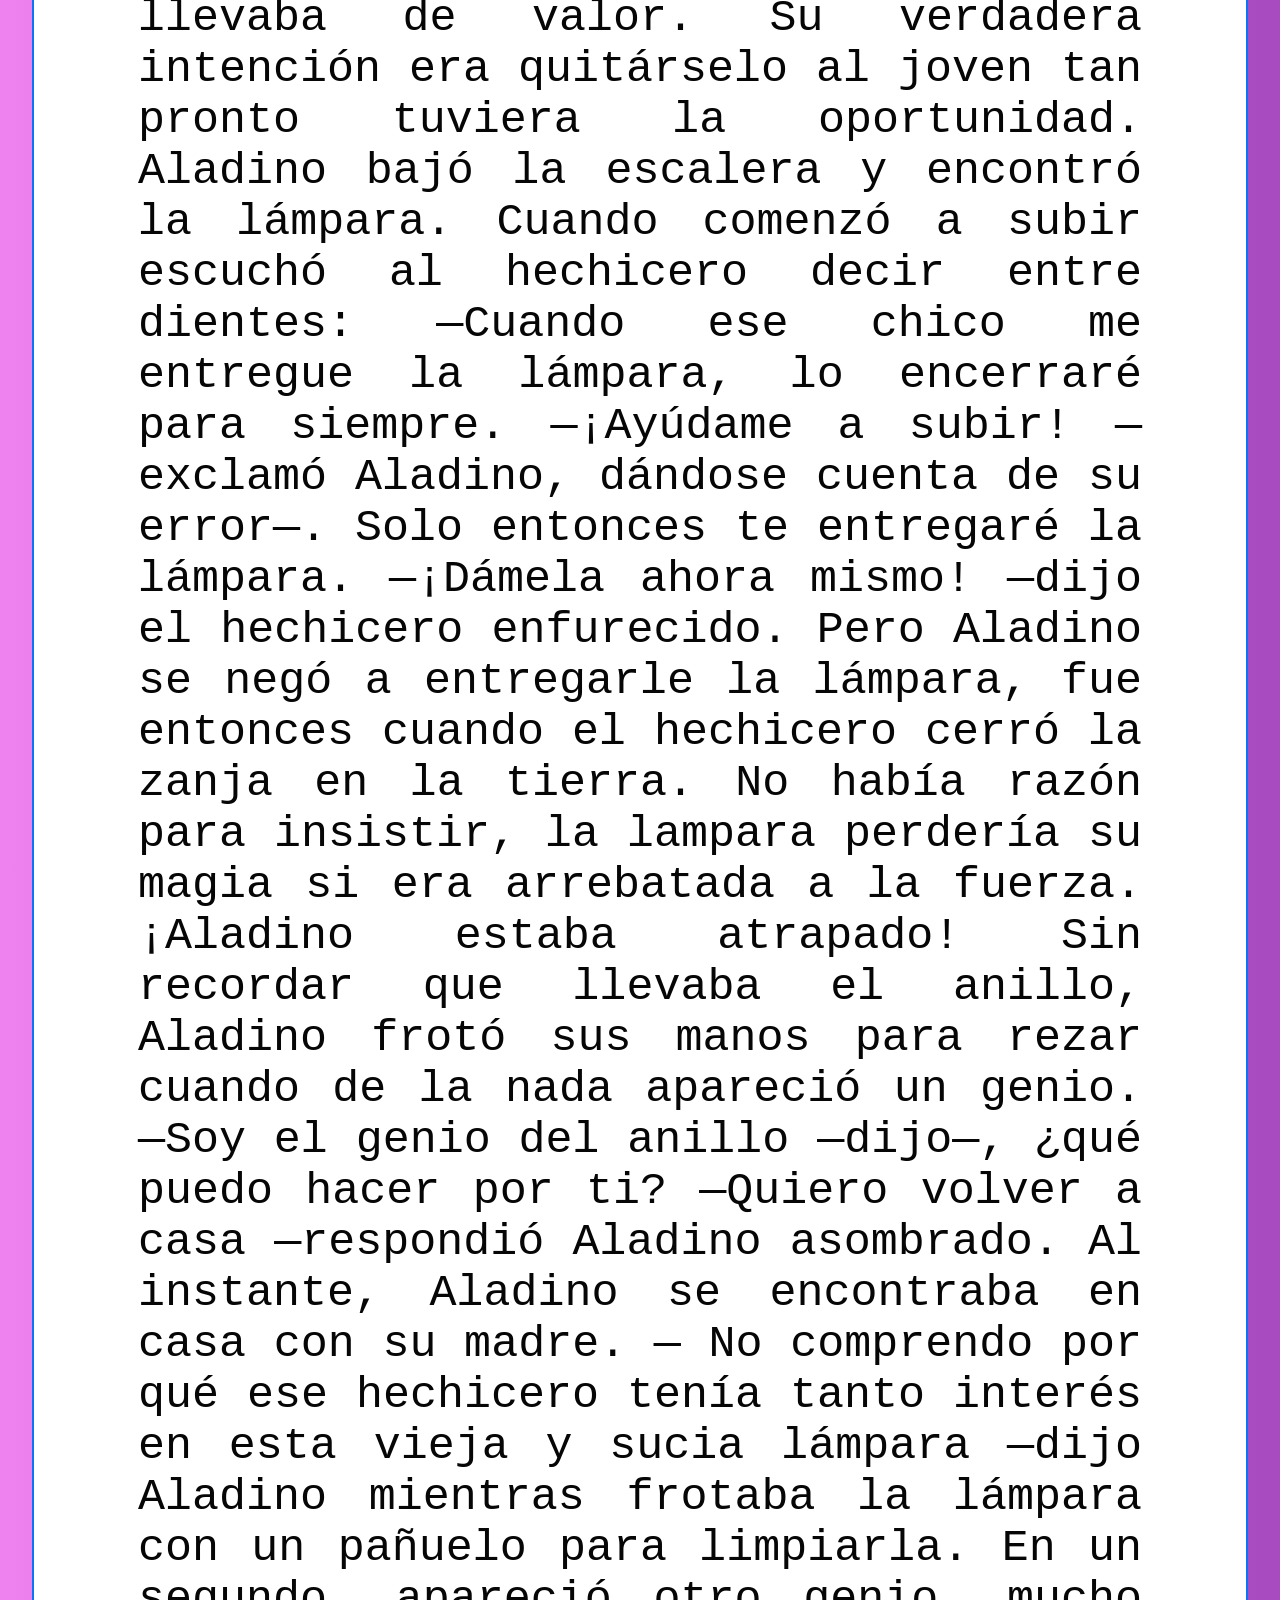
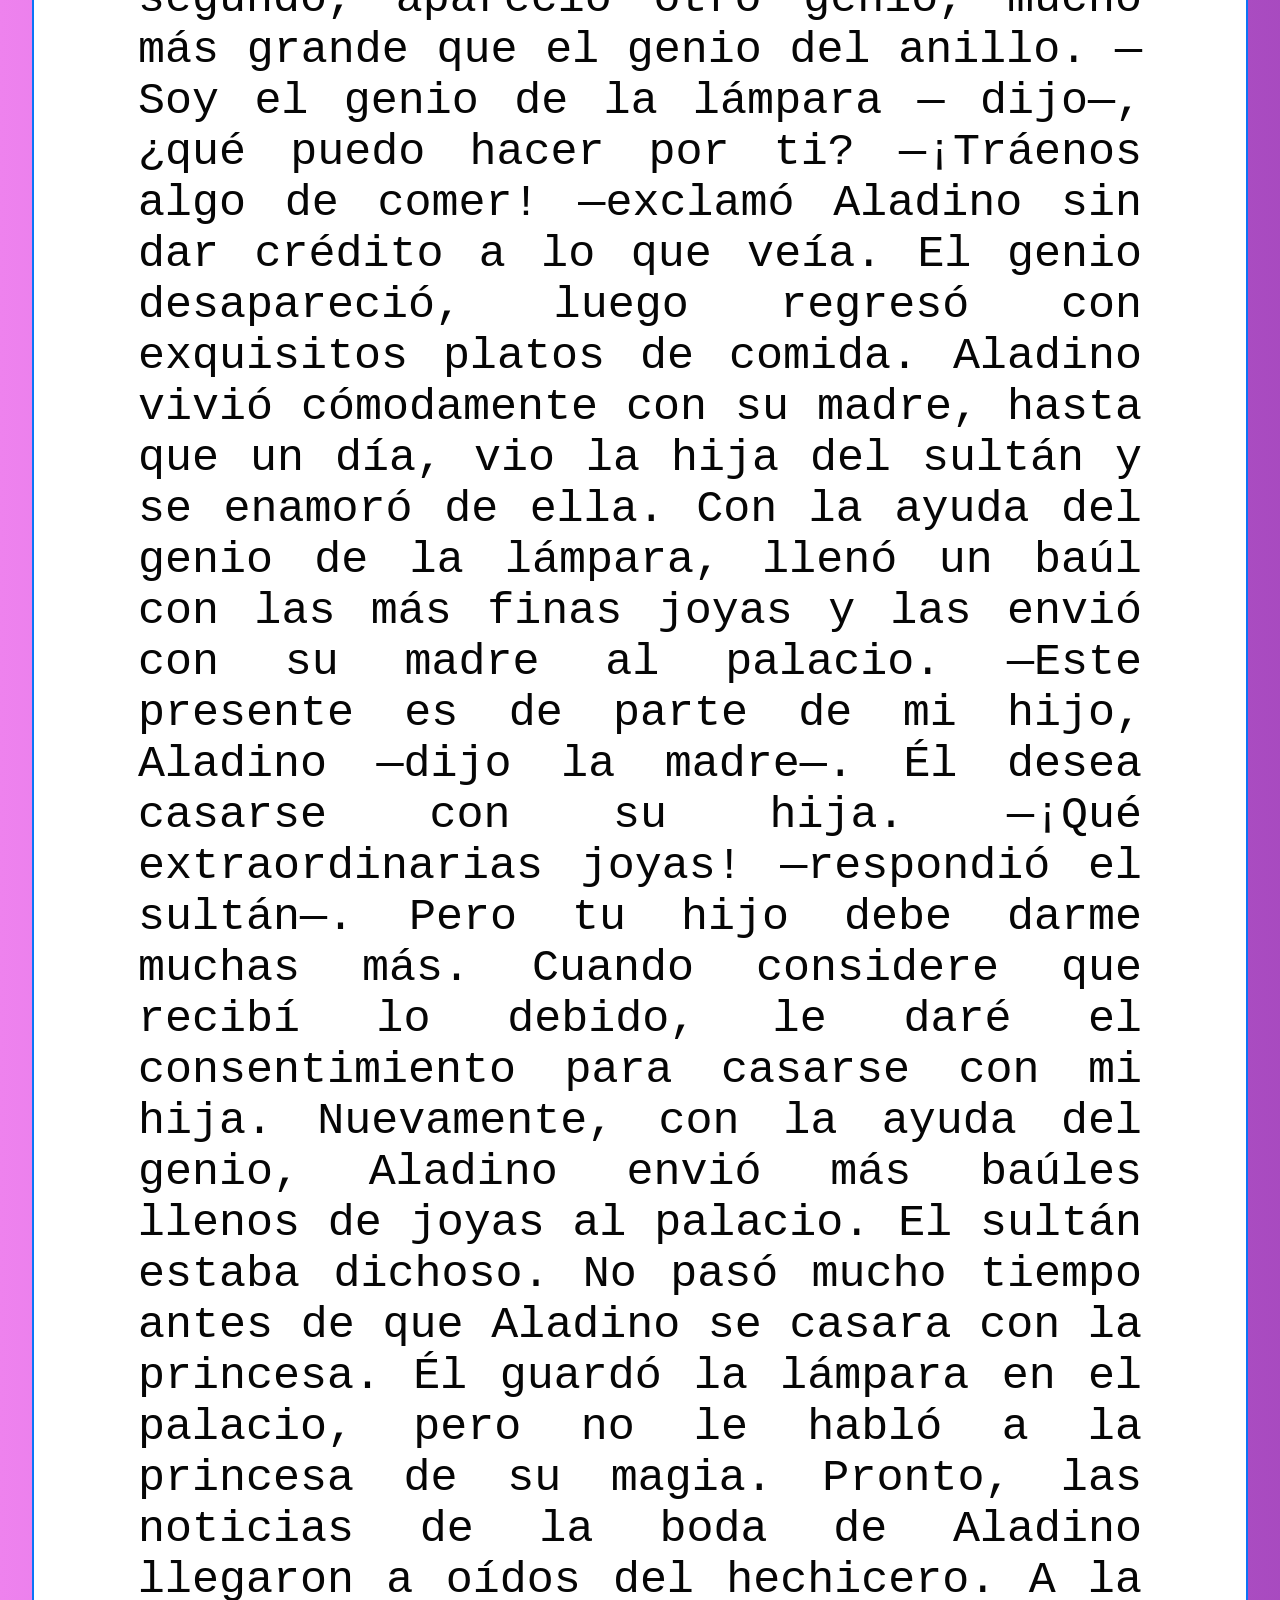
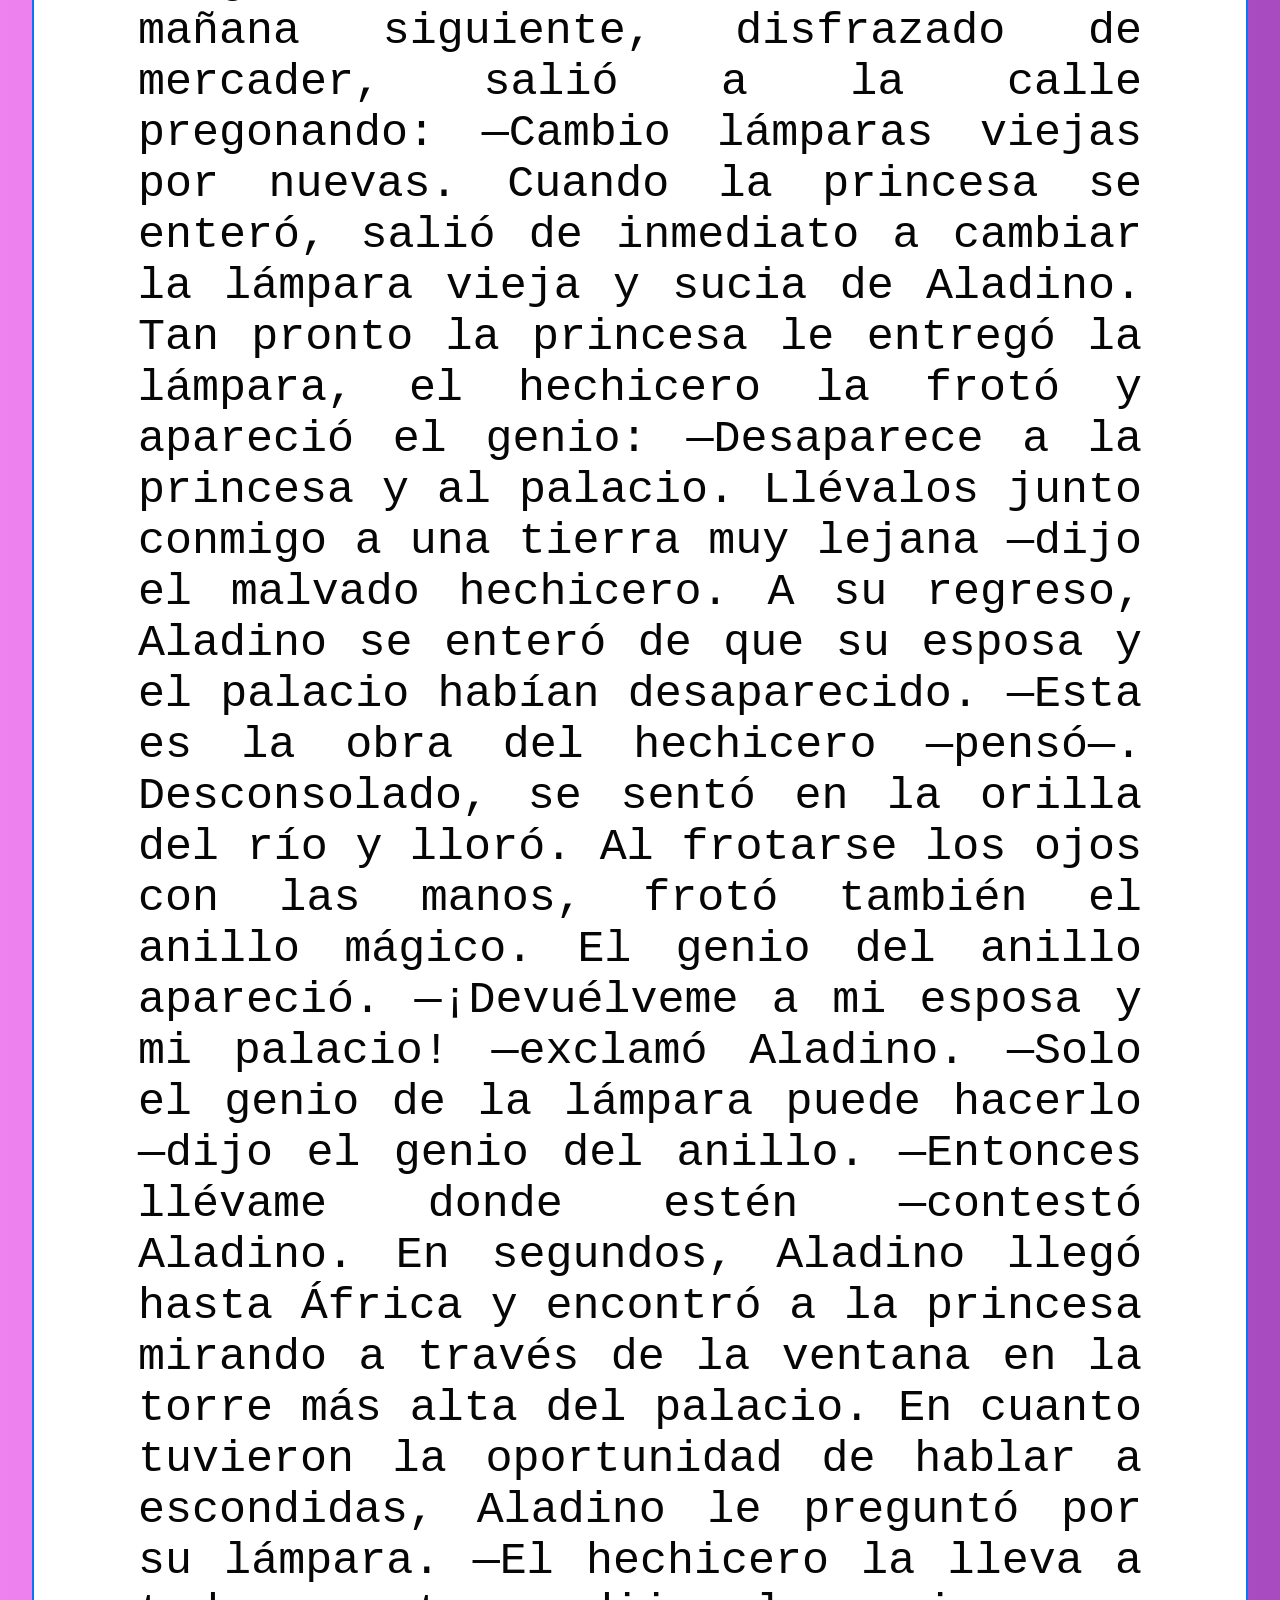
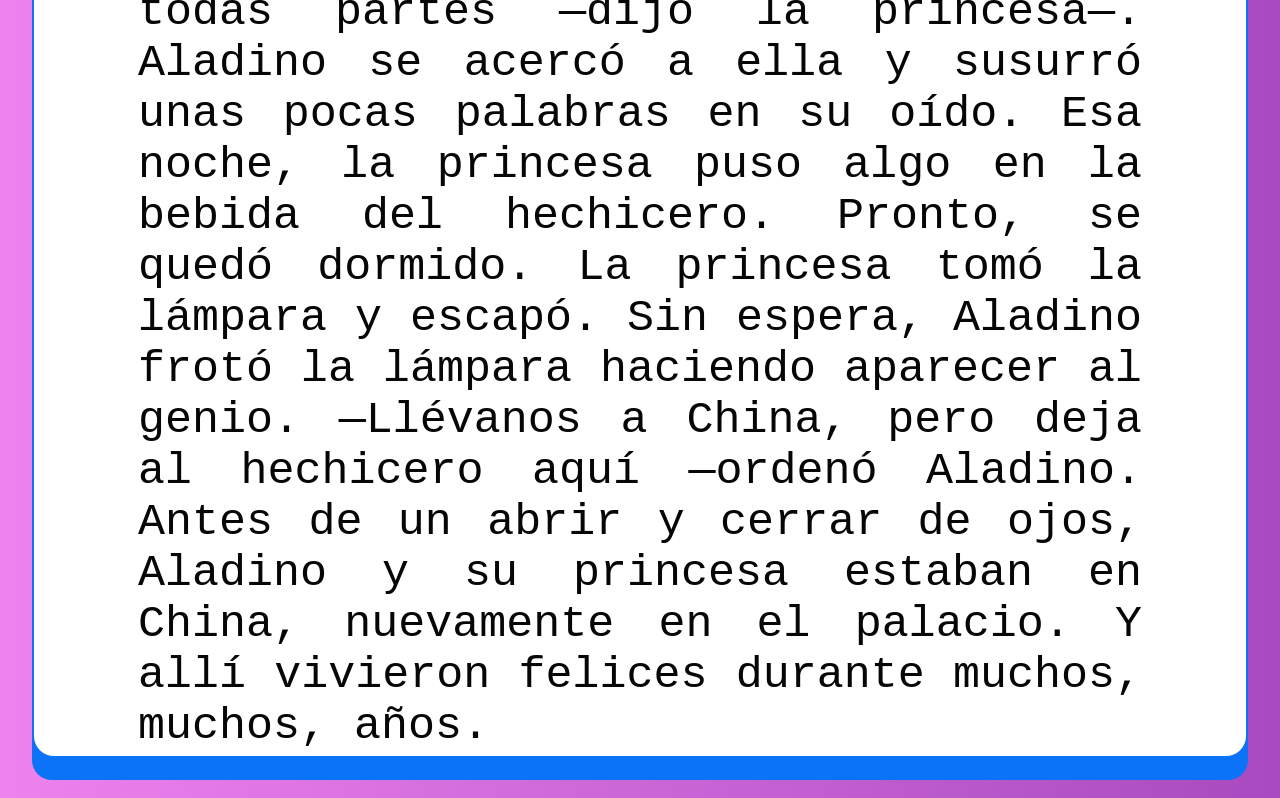
<file: PaginasCuentos/aladino.html>
<html>
    <!--TITULO DE PAGINA-->
    <head>
        <title>Lectura</title> 
        <!--APLICACION DE CSS-->
        <!--TENER EN CUENTA QUE SE SALE CSS-->
        <link href="../css/menu.css" rel="stylesheet">
        <link href="../css/estyle2.css" rel="stylesheet">
        <link href="../css/style.css" rel="stylesheet">
        <link href="../css/formulario.css" rel="stylesheet">
        <link href="../css/styleFondoC.css" rel="stylesheet">
    </head>
        <!--COLOR DEL CUERPO DE LA PAGINA-->
        <body>
            <div class="background">
                <div class="rainbow"></div>
                    <!--TABLA PRINCIPAL-->
                    <!--Tabla menú opciones_1-->
                    <tr>
                        <td colspan="8" >
                            <table border="0" align="center">
                            <tr>
                                <header>
                                    <nav class="navegacion">
                                        <ul  align="center" class="menu">
                                            <li><a href="../inicio.html"><h3>Inicio</h3></a>
                                            <li><a href="../libros.html"><h3>Libros</h3></a>
                                            </li>
                                            <li><a href="../Juegos.html"><h3>Juegos</h3></a></li> 
                                            <li><a href="../Recomendaciones.html"><h3>Recomendaciones</h3></a></li> 
                                        </ul>
                                    </nav>
                                </header>
                            </tr> 
                            </table>      
                        </td>
                    </tr>
                    <!--TABLA DE SALTO-->
                    <tr>
                        <td colspan="2">&nbsp;</td>
                    </tr>
                    <!--TABLA 2-->
                    <table border="0" width="95%" align="center" bgcolor="#0B73F8" 
                    class="tabla_1">
                        <tr>
                            <td colspan="8" >
                                <table border="0" align="center">
                                    <tr>
                                        <td>&nbsp;</td>
                                        <td colspan="2" align="center">
                                            <p>&nbsp;</p>
                                            <legend><h1 class="texto_2">Aladino y la lámpara mágica</h1></legend>
                                            <p>&nbsp;</p>
                                            <p>&nbsp;</p>
                                            <img src="../imagenes/formulario_hoy/Aladin.jpeg"width="350px" height="300px" class="edit_2">
                                        </td>
                                        <td>&nbsp;</td>
                                    </tr> 
                                </table>      
                            </td>
                        </tr>
                            <!--SUBTABLA1--> 
                            <tr>
                            <td class="tabla_1" bgcolor="white">
                                <table border="0" align="center">
                                    <tr align="center">
                                        <td colspan="11" align="center" class="para_inicio">
                                            <p align="justify" class="parrafos">
                                                <br>
                                                Lejos muy lejos, en una ciudad de China, un joven llamado Aladino se pasaba todo el día jugando con sus amigos. Su padre, un humilde sastre, trató de enseñarle el valor del trabajo, pero Aladino se negó a ayudarlo. Incluso después de la pérdida de su padre, Aladino prefería estar en la calle vagando que ayudar a su madre a ganarse el sustento.

Un día, un extraño muy adinerado se acercó al joven y al verlo sin propósito en la vida quiso engañarlo.

— Tu padre, Mustafá, era mi hermano. Yo soy tu tío —le dijo el extraño a Aladino.

Aladino, siendo muy ingenuo, llevó al hombre a su casa.

—Mustafá nunca habló de un hermano—ddijo la madre de Aladino.

—Viajé por el mundo por cuarenta años —respondió el hombre—. Fue tanto el tiempo y la lejanía que mi hermano se olvidó de mí. Permíteme viajar con mi sobrino y haré de él un hombre muy próspero.

La madre, con la ilusión de ver a su hijo convertido en un hombre de bien, aceptó la propuesta. Al día siguiente, el hombre llevó a Aladino a un bosque apartado de la ciudad y preparó una fogata arrojando en ella un polvo extraño. De repente, justo bajo la fogata, se abrió una gran zanja en la tierra.

—Sobrino, en esa zanja encontrarás una escalera—dijo el hombre—, desciende en ella hasta que encuentres una caverna, en la caverna verás una pared con un agujero. En el agujero hay una lámpara. ¡Tráemela!

Pero el hombre era en realidad un hechicero. Él sabía de la existencia de una lámpara con poderes mágicos y había viajado una gran distancia para encontrarla.

Aladino, como cualquiera en su lugar, sentía miedo de bajar la escalera, el hechicero le puso un anillo de oro con una gran esmeralda y dijo:

—No sientas miedo, toma este anillo como un regalo. Este es uno de los muchos regalos que recibirás de mi parte. ¡Apúrate o nos alcanzará la noche!

El anillo era lo único que el hechicero llevaba de valor. Su verdadera intención era quitárselo al joven tan pronto tuviera la oportunidad. Aladino bajó la escalera y encontró la lámpara. Cuando comenzó a subir escuchó al hechicero decir entre dientes:

—Cuando ese chico me entregue la lámpara, lo encerraré para siempre.

—¡Ayúdame a subir! —exclamó Aladino, dándose cuenta de su error—. Solo entonces te entregaré la lámpara.

—¡Dámela ahora mismo! —dijo el hechicero enfurecido.

Pero Aladino se negó a entregarle la lámpara, fue entonces cuando el hechicero cerró la zanja en la tierra. No había razón para insistir, la lampara perdería su magia si era arrebatada a la fuerza. ¡Aladino estaba atrapado!

Sin recordar que llevaba el anillo, Aladino frotó sus manos para rezar cuando de la nada apareció un genio.

—Soy el genio del anillo —dijo—, ¿qué puedo hacer por ti?

—Quiero volver a casa —respondió Aladino asombrado.

Al instante, Aladino se encontraba en casa con su madre.

— No comprendo por qué ese hechicero tenía tanto interés en esta vieja y sucia lámpara —dijo Aladino mientras frotaba la lámpara con un pañuelo para limpiarla.

En un segundo, apareció otro genio, mucho más grande que el genio del anillo.

—Soy el genio de la lámpara — dijo—, ¿qué puedo hacer por ti?

—¡Tráenos algo de comer! —exclamó Aladino sin dar crédito a lo que veía.

El genio desapareció, luego regresó con exquisitos platos de comida.

Aladino vivió cómodamente con su madre, hasta que un día, vio la hija del sultán y se enamoró de ella. Con la ayuda del genio de la lámpara, llenó un baúl con las más finas joyas y las envió con su madre al palacio.

—Este presente es de parte de mi hijo, Aladino —dijo la madre—. Él desea casarse con su hija.

—¡Qué extraordinarias joyas! —respondió el sultán—. Pero tu hijo debe darme muchas más. Cuando considere que recibí lo debido, le daré el consentimiento para casarse con mi hija.

Nuevamente, con la ayuda del genio, Aladino envió más baúles llenos de joyas al palacio. El sultán estaba dichoso.

No pasó mucho tiempo antes de que Aladino se casara con la princesa. Él guardó la lámpara en el palacio, pero no le habló a la princesa de su magia.

Pronto, las noticias de la boda de Aladino llegaron a oídos del hechicero. A la mañana siguiente, disfrazado de mercader, salió a la calle pregonando:

—Cambio lámparas viejas por nuevas.

Cuando la princesa se enteró, salió de inmediato a cambiar la lámpara vieja y sucia de Aladino.

Tan pronto la princesa le entregó la lámpara, el hechicero la frotó y apareció el genio:

—Desaparece a la princesa y al palacio. Llévalos junto conmigo a una tierra muy lejana —dijo el malvado hechicero.

A su regreso, Aladino se enteró de que su esposa y el palacio habían desaparecido.

—Esta es la obra del hechicero —pensó—. Desconsolado, se sentó en la orilla del río y lloró. Al frotarse los ojos con las manos, frotó también el anillo mágico. El genio del anillo apareció.

—¡Devuélveme a mi esposa y mi palacio! —exclamó Aladino.

—Solo el genio de la lámpara puede hacerlo —dijo el genio del anillo.

—Entonces llévame donde estén —contestó Aladino.

En segundos, Aladino llegó hasta África y encontró a la princesa mirando a través de la ventana en la torre más alta del palacio. En cuanto tuvieron la oportunidad de hablar a escondidas, Aladino le preguntó por su lámpara.

—El hechicero la lleva a todas partes —dijo la princesa—. Aladino se acercó a ella y susurró unas pocas palabras en su oído.

Esa noche, la princesa puso algo en la bebida del hechicero. Pronto, se quedó dormido. La princesa tomó la lámpara y escapó. Sin espera, Aladino frotó la lámpara haciendo aparecer al genio.

—Llévanos a China, pero deja al hechicero aquí —ordenó Aladino.

Antes de un abrir y cerrar de ojos, Aladino y su princesa estaban en China, nuevamente en el palacio. Y allí vivieron felices durante muchos, muchos, años.
                                                <br>
                                            </p>
                                        </td>
                                </table>     
                            </td>
                        </tr>
                        <!--TABLA DE SALTO-->
                        <tr>
                            <td colspan="2">&nbsp;</td>
                        </tr>
                    </table> 
                <!--TABLA DE SALTO-->
                <tr>
                    <td colspan="2">&nbsp;</td>
                </tr>
            </div>
        </body>
</html>
</file>
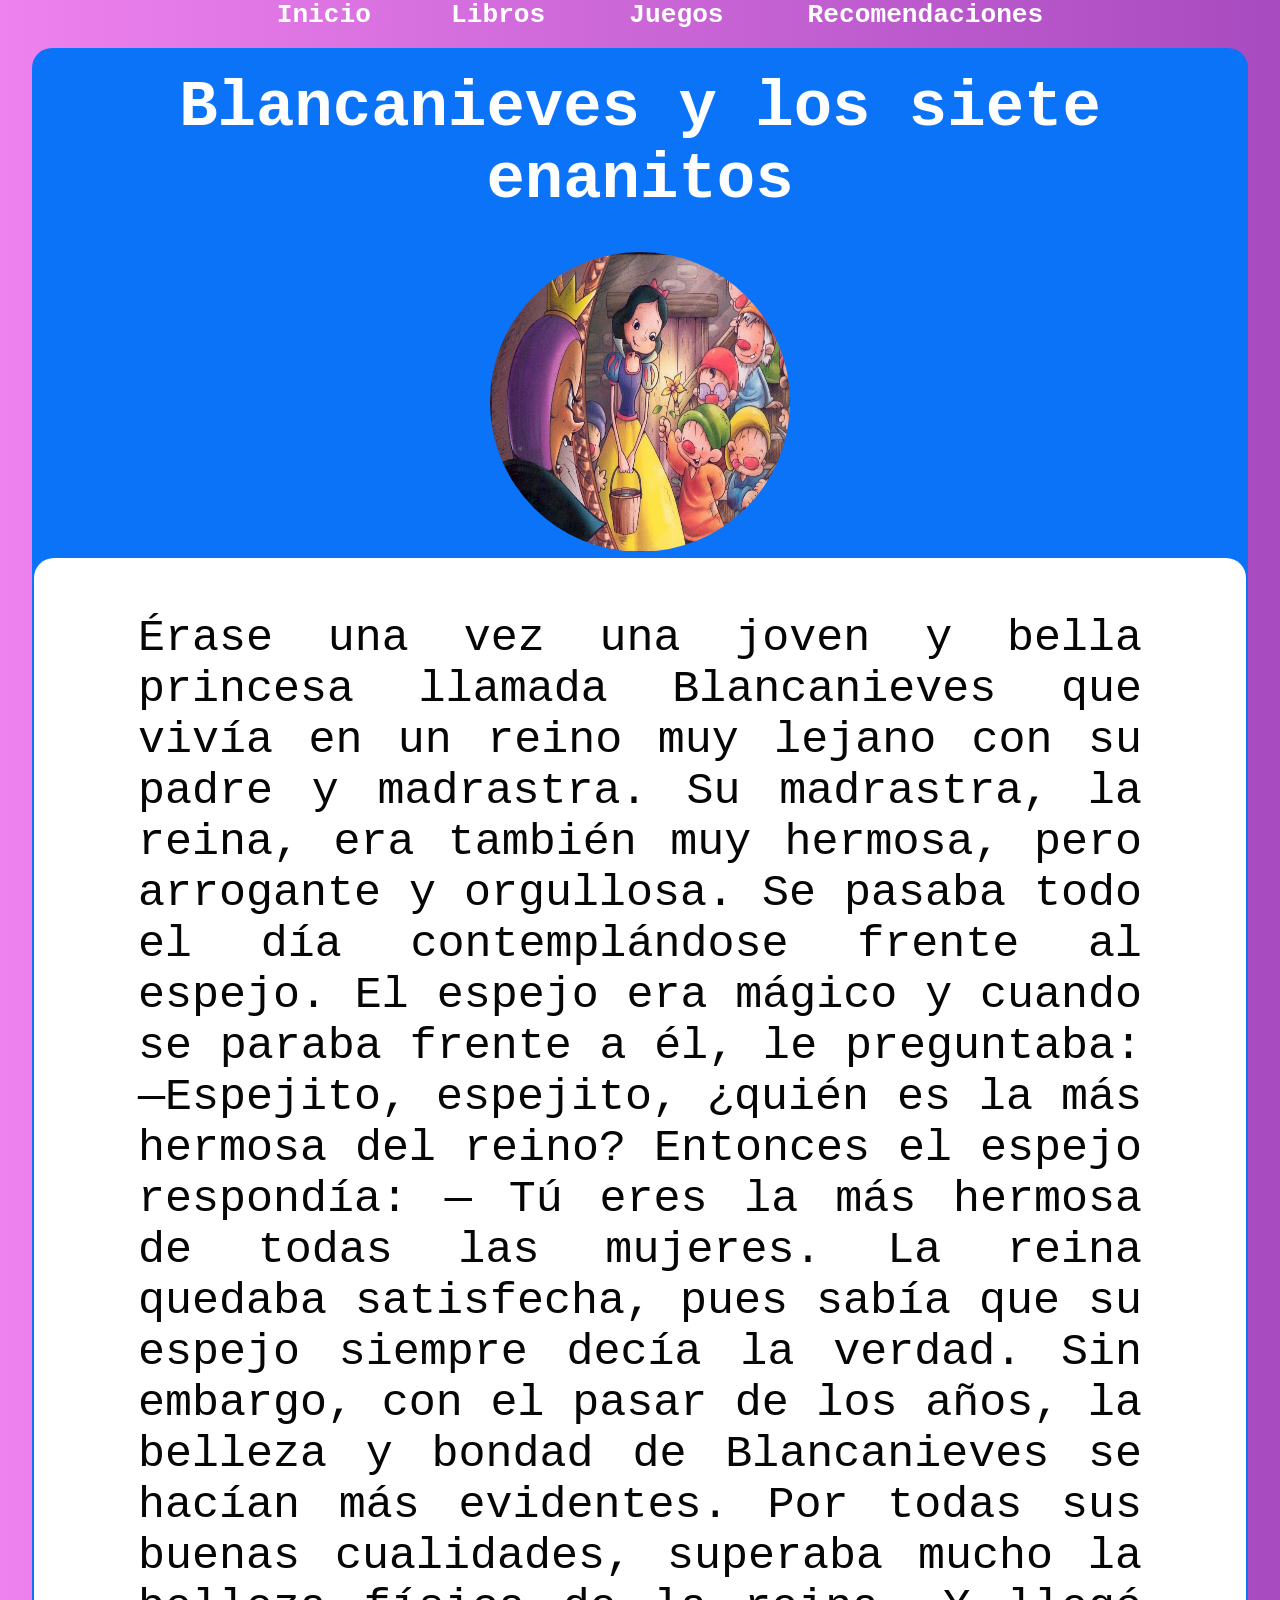
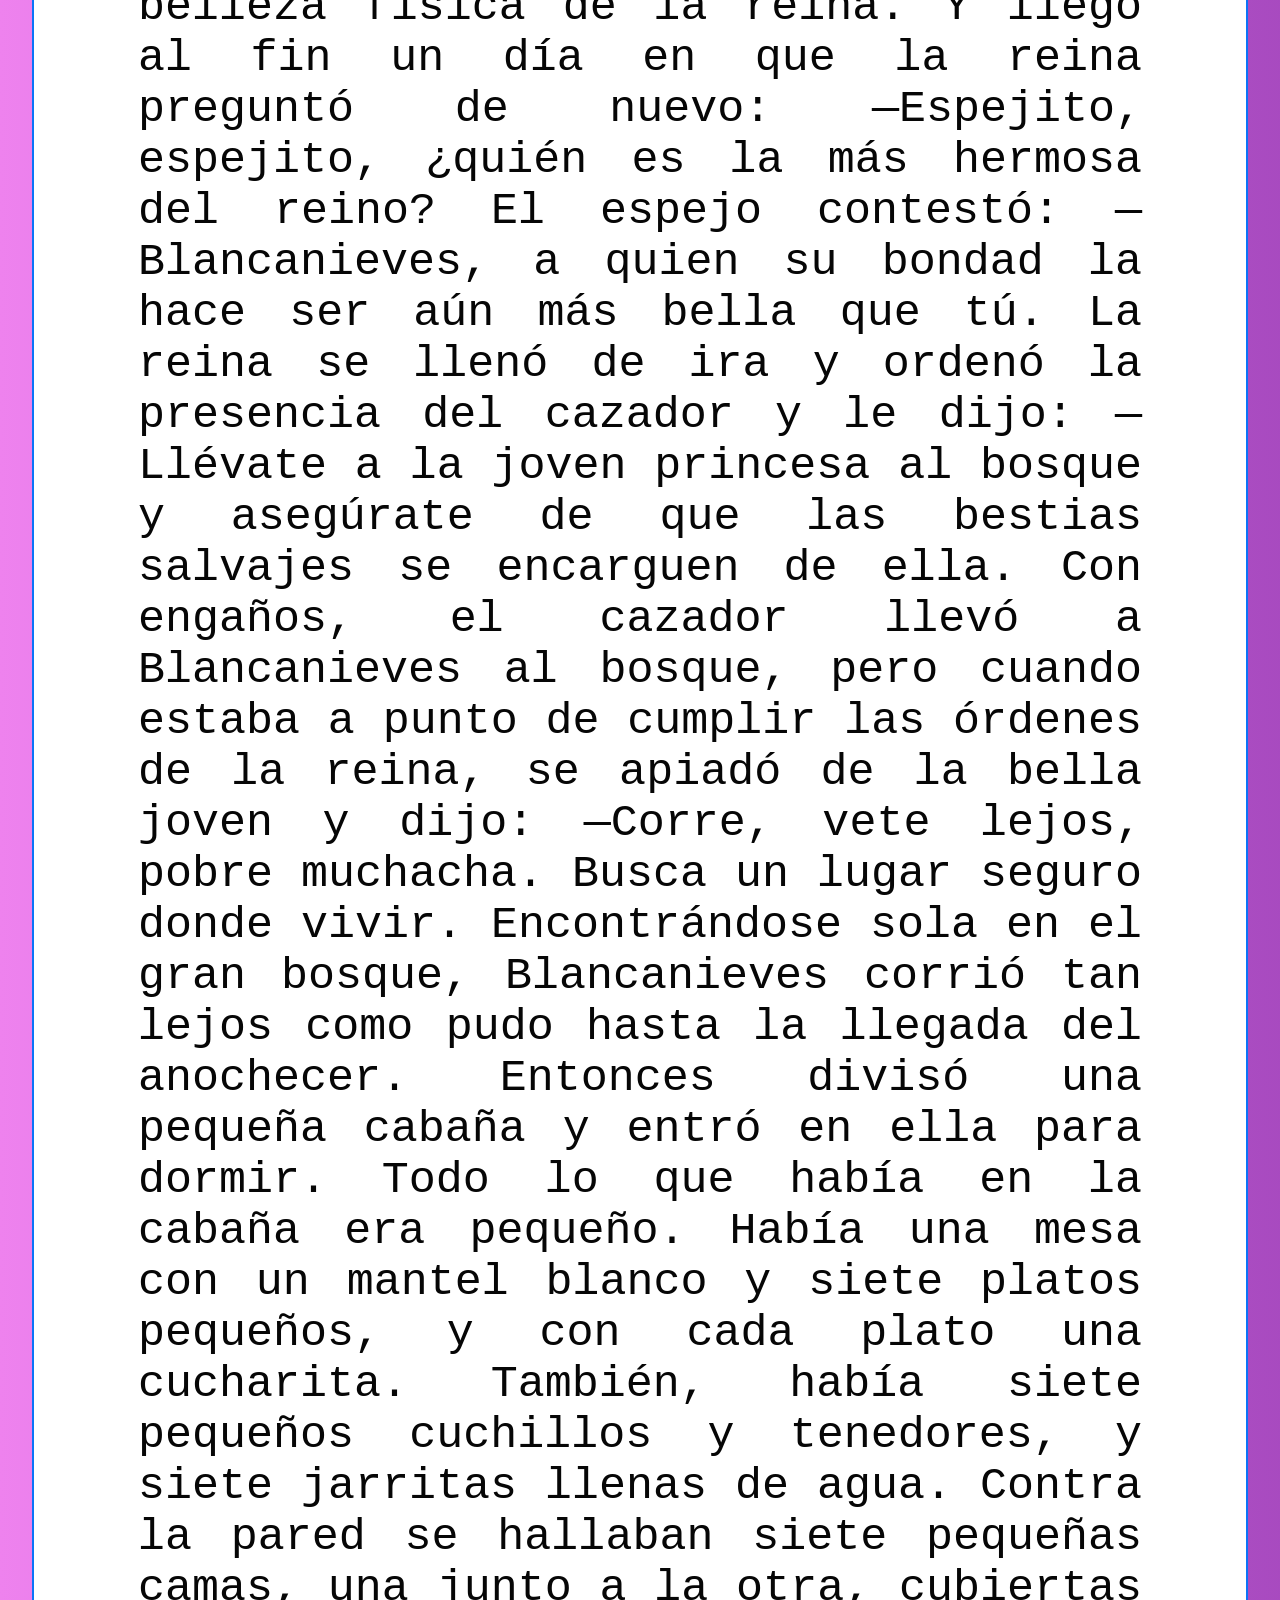
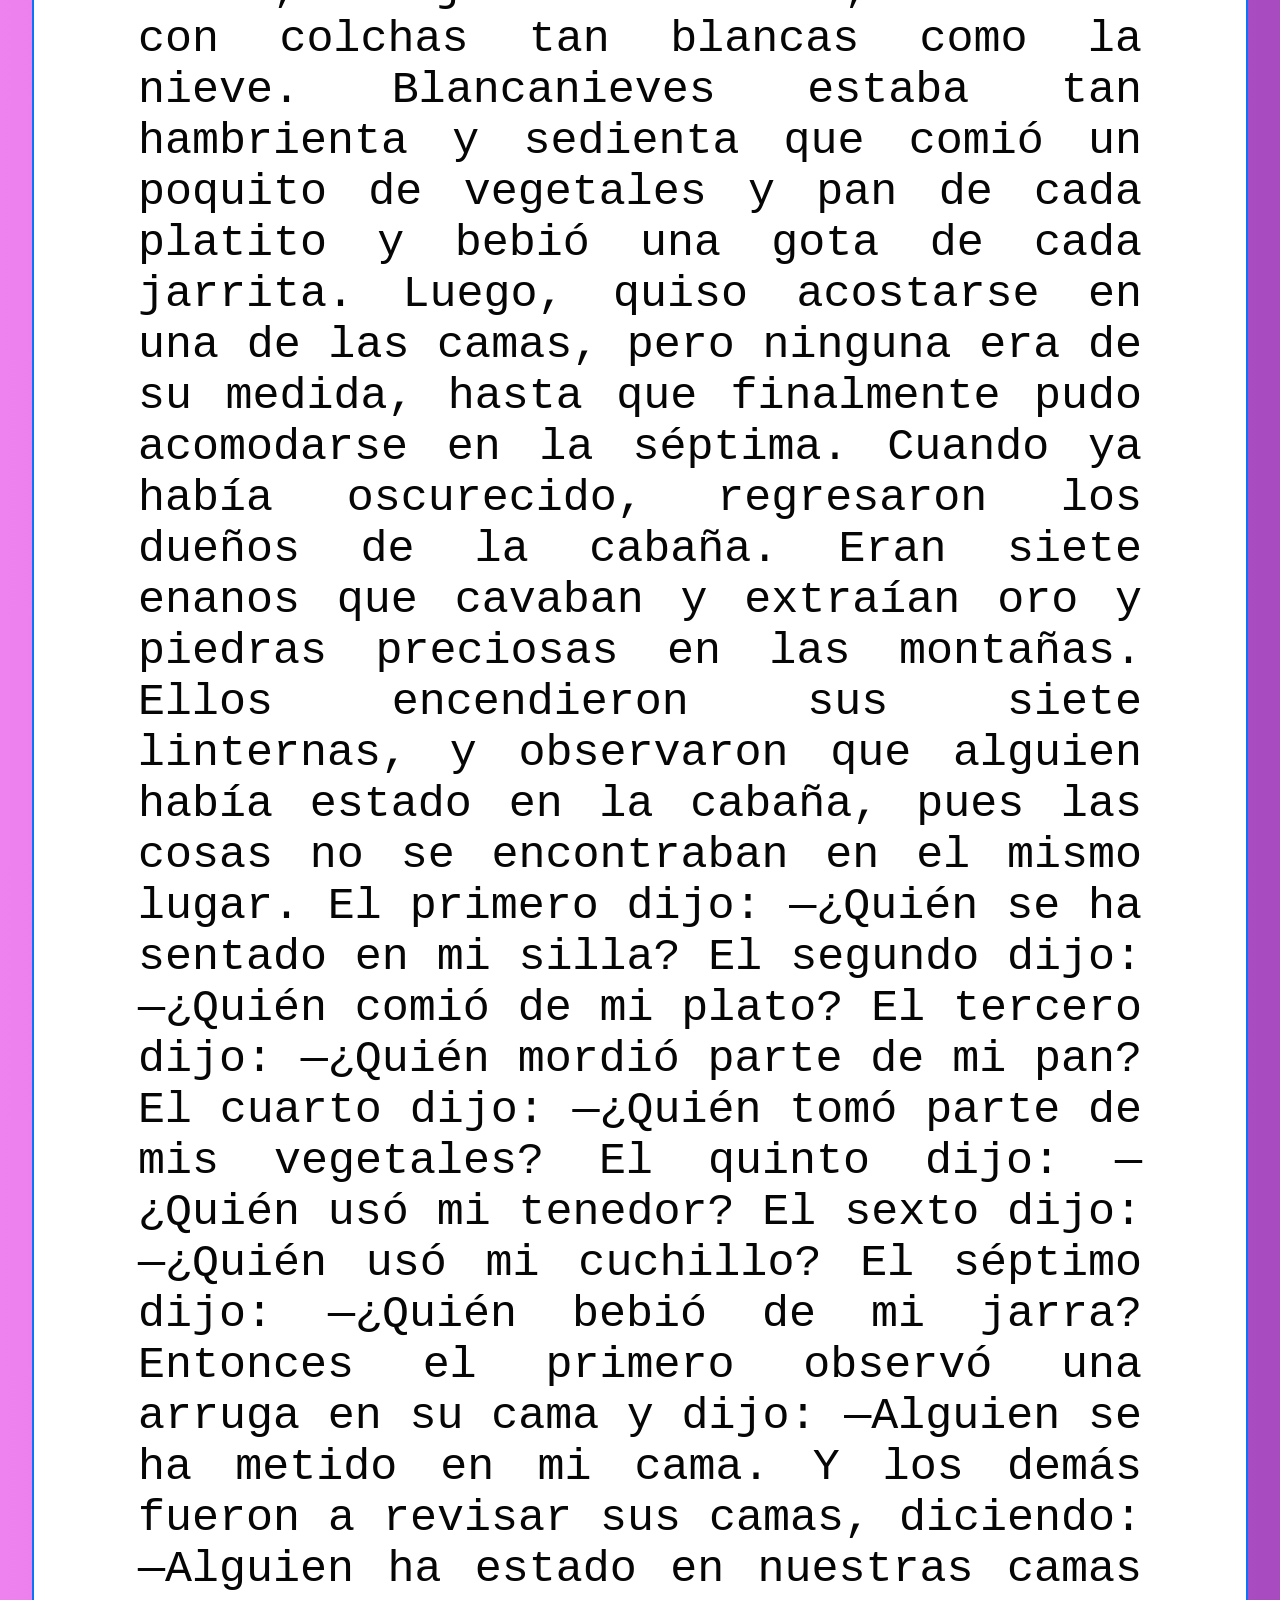
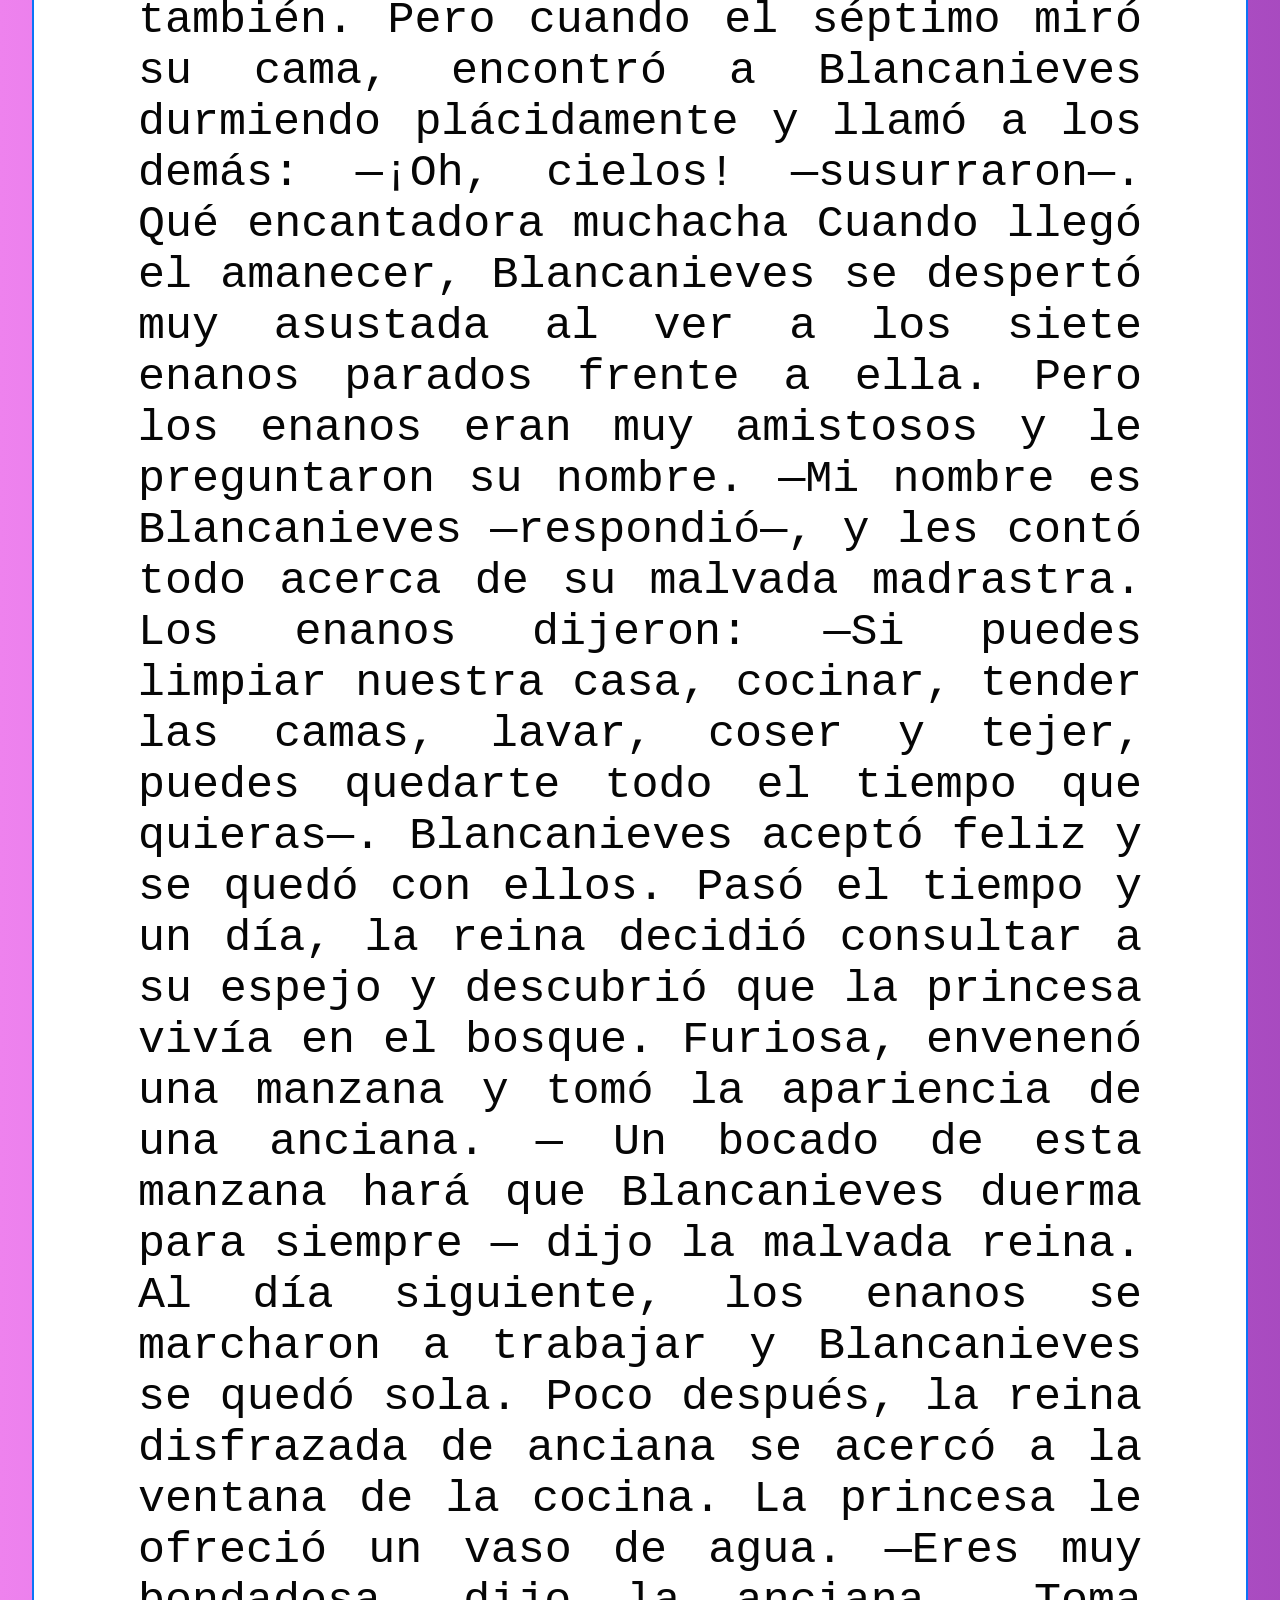
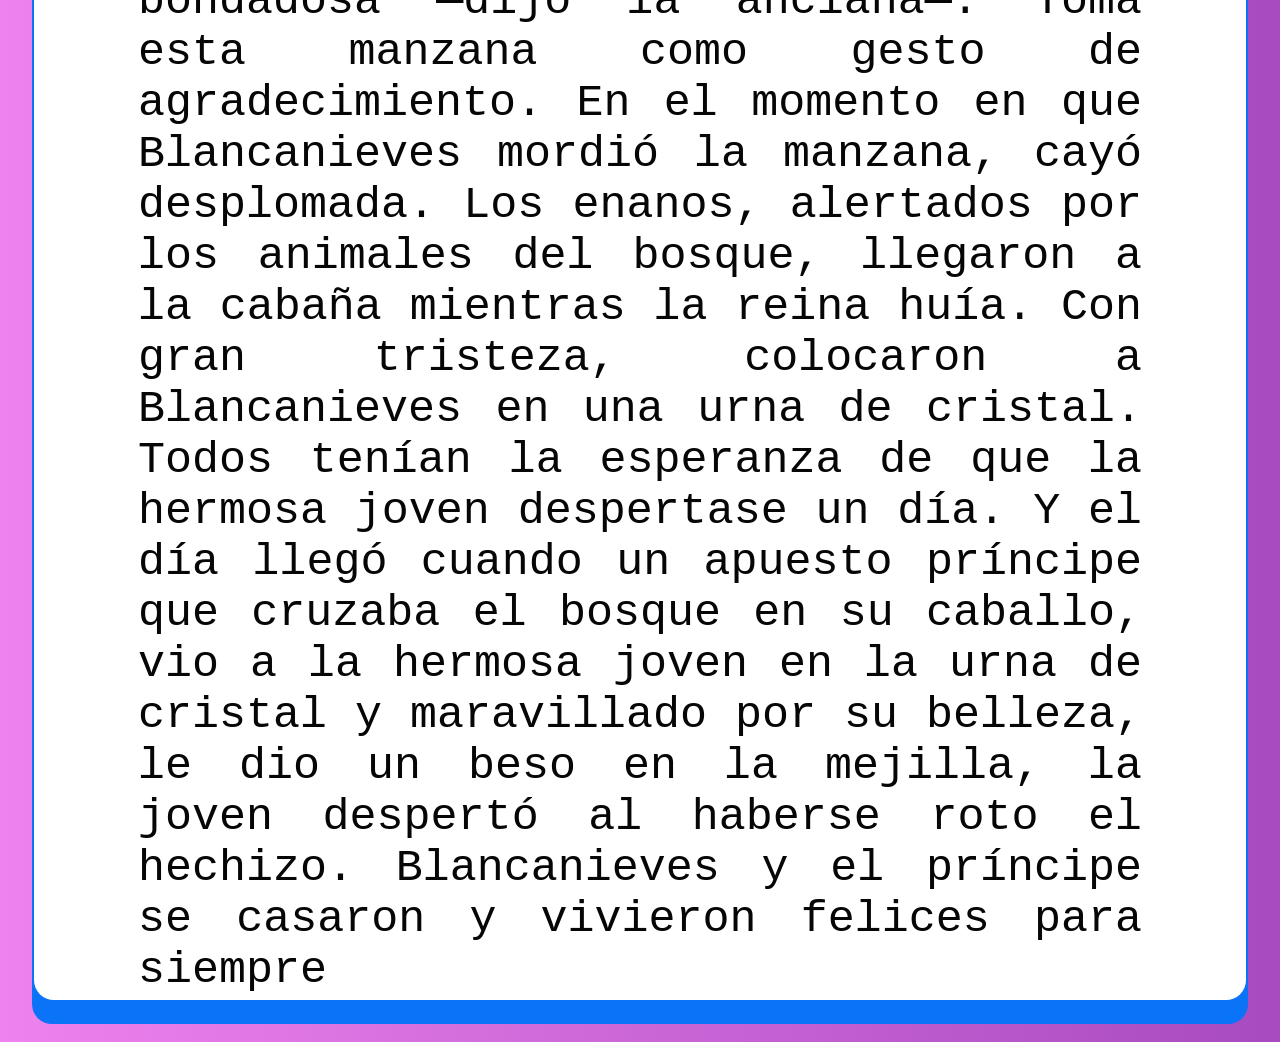
<file: PaginasCuentos/blancanieves.html>
<html>
    <!--TITULO DE PAGINA-->
    <head>
        <title>Lectura</title> 
        <!--APLICACION DE CSS-->
        <!--TENER EN CUENTA QUE SE SALE CSS-->
        <link href="../css/menu.css" rel="stylesheet">
        <link href="../css/estyle2.css" rel="stylesheet">
        <link href="../css/style.css" rel="stylesheet">
        <link href="../css/formulario.css" rel="stylesheet">
        <link href="../css/styleFondoC.css" rel="stylesheet">
    </head>
        <!--COLOR DEL CUERPO DE LA PAGINA-->
        <body>
            <div class="background">
                <div class="rainbow"></div>
                    <!--TABLA PRINCIPAL-->
                    <!--Tabla menú opciones_1-->
                    <tr>
                        <td colspan="8" >
                            <table border="0" align="center">
                            <tr>
                                <header>
                                    <nav class="navegacion">
                                        <ul  align="center" class="menu">
                                            <li><a href="../inicio.html"><h3>Inicio</h3></a>
                                            <li><a href="../libros.html"><h3>Libros</h3></a>
                                            </li>
                                            <li><a href="../Juegos.html"><h3>Juegos</h3></a></li> 
                                            <li><a href="../Recomendaciones.html"><h3>Recomendaciones</h3></a></li> 
                                        </ul>
                                    </nav>
                                </header>
                            </tr> 
                            </table>      
                        </td>
                    </tr>
                    <!--TABLA DE SALTO-->
                    <tr>
                        <td colspan="2">&nbsp;</td>
                    </tr>
                    <!--TABLA 2-->
                    <table border="0" width="95%" align="center" bgcolor="#0B73F8" 
                    class="tabla_1">
                        <tr>
                            <td colspan="8" >
                                <table border="0" align="center">
                                    <tr>
                                        <td>&nbsp;</td>
                                        <td colspan="2" align="center">
                                            <p>&nbsp;</p>
                                            <legend><h1 class="texto_2">Blancanieves y los siete enanitos</h1></legend>
                                            <p>&nbsp;</p>
                                            <p>&nbsp;</p>
                                            <img src="../imagenes/formulario_hoy/blancanieves.jpg"width="350px" height="300px" class="edit_2">
                                        </td>
                                        <td>&nbsp;</td>
                                    </tr> 
                                </table>      
                            </td>
                        </tr>
                            <!--SUBTABLA1--> 
                            <tr>
                            <td class="tabla_1" bgcolor="white">
                                <table border="0" align="center">
                                    <tr align="center">
                                        <td colspan="11" align="center" class="para_inicio">
                                            <p align="justify" class="parrafos">
                                                <br>
                                                Érase una vez una joven y bella princesa llamada Blancanieves que vivía en un reino muy lejano con su padre y madrastra.

Su madrastra, la reina, era también muy hermosa, pero arrogante y orgullosa. Se pasaba todo el día contemplándose frente al espejo. El espejo era mágico y cuando se paraba frente a él, le preguntaba:

—Espejito, espejito, ¿quién es la más hermosa del reino?

Entonces el espejo respondía:

— Tú eres la más hermosa de todas las mujeres.

La reina quedaba satisfecha, pues sabía que su espejo siempre decía la verdad. Sin embargo, con el pasar de los años, la belleza y bondad de Blancanieves se hacían más evidentes. Por todas sus buenas cualidades, superaba mucho la belleza física de la reina. Y llegó al fin un día en que la reina preguntó de nuevo:

—Espejito, espejito, ¿quién es la más hermosa del reino?

El espejo contestó:

—Blancanieves, a quien su bondad la hace ser aún más bella que tú.

La reina se llenó de ira y ordenó la presencia del cazador y le dijo:

—Llévate a la joven princesa al bosque y asegúrate de que las bestias salvajes se encarguen de ella.

Con engaños, el cazador llevó a Blancanieves al bosque, pero cuando estaba a punto de cumplir las órdenes de la reina, se apiadó de la bella joven y dijo:

—Corre, vete lejos, pobre muchacha. Busca un lugar seguro donde vivir.

Encontrándose sola en el gran bosque, Blancanieves corrió tan lejos como pudo hasta la llegada del anochecer. Entonces divisó una pequeña cabaña y entró en ella para dormir. Todo lo que había en la cabaña era pequeño. Había una mesa con un mantel blanco y siete platos pequeños, y con cada plato una cucharita. También, había siete pequeños cuchillos y tenedores, y siete jarritas llenas de agua. Contra la pared se hallaban siete pequeñas camas, una junto a la otra, cubiertas con colchas tan blancas como la nieve.

Blancanieves estaba tan hambrienta y sedienta que comió un poquito de vegetales y pan de cada platito y bebió una gota de cada jarrita. Luego, quiso acostarse en una de las camas, pero ninguna era de su medida, hasta que finalmente pudo acomodarse en la séptima.

Cuando ya había oscurecido, regresaron los dueños de la cabaña. Eran siete enanos que cavaban y extraían oro y piedras preciosas en las montañas. Ellos encendieron sus siete linternas, y observaron que alguien había estado en la cabaña, pues las cosas no se encontraban en el mismo lugar.

El primero dijo: —¿Quién se ha sentado en mi silla?

El segundo dijo: —¿Quién comió de mi plato?

El tercero dijo: —¿Quién mordió parte de mi pan?

El cuarto dijo: —¿Quién tomó parte de mis vegetales?

El quinto dijo: —¿Quién usó mi tenedor?

El sexto dijo: —¿Quién usó mi cuchillo?

El séptimo dijo: —¿Quién bebió de mi jarra?

Entonces el primero observó una arruga en su cama y dijo: —Alguien se ha metido en mi cama.

Y los demás fueron a revisar sus camas, diciendo: —Alguien ha estado en nuestras camas también.

Pero cuando el séptimo miró su cama, encontró a Blancanieves durmiendo plácidamente y llamó a los demás:

—¡Oh, cielos! —susurraron—. Qué encantadora muchacha

Cuando llegó el amanecer, Blancanieves se despertó muy asustada al ver a los siete enanos parados frente a ella. Pero los enanos eran muy amistosos y le preguntaron su nombre.

—Mi nombre es Blancanieves —respondió—, y les contó todo acerca de su malvada madrastra.

Los enanos dijeron:

—Si puedes limpiar nuestra casa, cocinar, tender las camas, lavar, coser y tejer, puedes quedarte todo el tiempo que quieras—. Blancanieves aceptó feliz y se quedó con ellos.

Pasó el tiempo y un día, la reina decidió consultar a su espejo y descubrió que la princesa vivía en el bosque. Furiosa, envenenó una manzana y tomó la apariencia de una anciana.

— Un bocado de esta manzana hará que Blancanieves duerma para siempre — dijo la malvada reina.

Al día siguiente, los enanos se marcharon a trabajar y Blancanieves se quedó sola.

Poco después, la reina disfrazada de anciana se acercó a la ventana de la cocina. La princesa le ofreció un vaso de agua.

—Eres muy bondadosa —dijo la anciana—. Toma esta manzana como gesto de agradecimiento.

En el momento en que Blancanieves mordió la manzana, cayó desplomada. Los enanos, alertados por los animales del bosque, llegaron a la cabaña mientras la reina huía. Con gran tristeza, colocaron a Blancanieves en una urna de cristal. Todos tenían la esperanza de que la hermosa joven despertase un día.

Y el día llegó cuando un apuesto príncipe que cruzaba el bosque en su caballo, vio a la hermosa joven en la urna de cristal y maravillado por su belleza, le dio un beso en la mejilla, la joven despertó al haberse roto el hechizo. Blancanieves y el príncipe se casaron y vivieron felices para siempre
                                                <br>
                                            </p>
                                        </td>
                                </table>     
                            </td>
                        </tr>
                        <!--TABLA DE SALTO-->
                        <tr>
                            <td colspan="2">&nbsp;</td>
                        </tr>
                    </table> 
                <!--TABLA DE SALTO-->
                <tr>
                    <td colspan="2">&nbsp;</td>
                </tr>
            </div>
        </body>
</html>
</file>
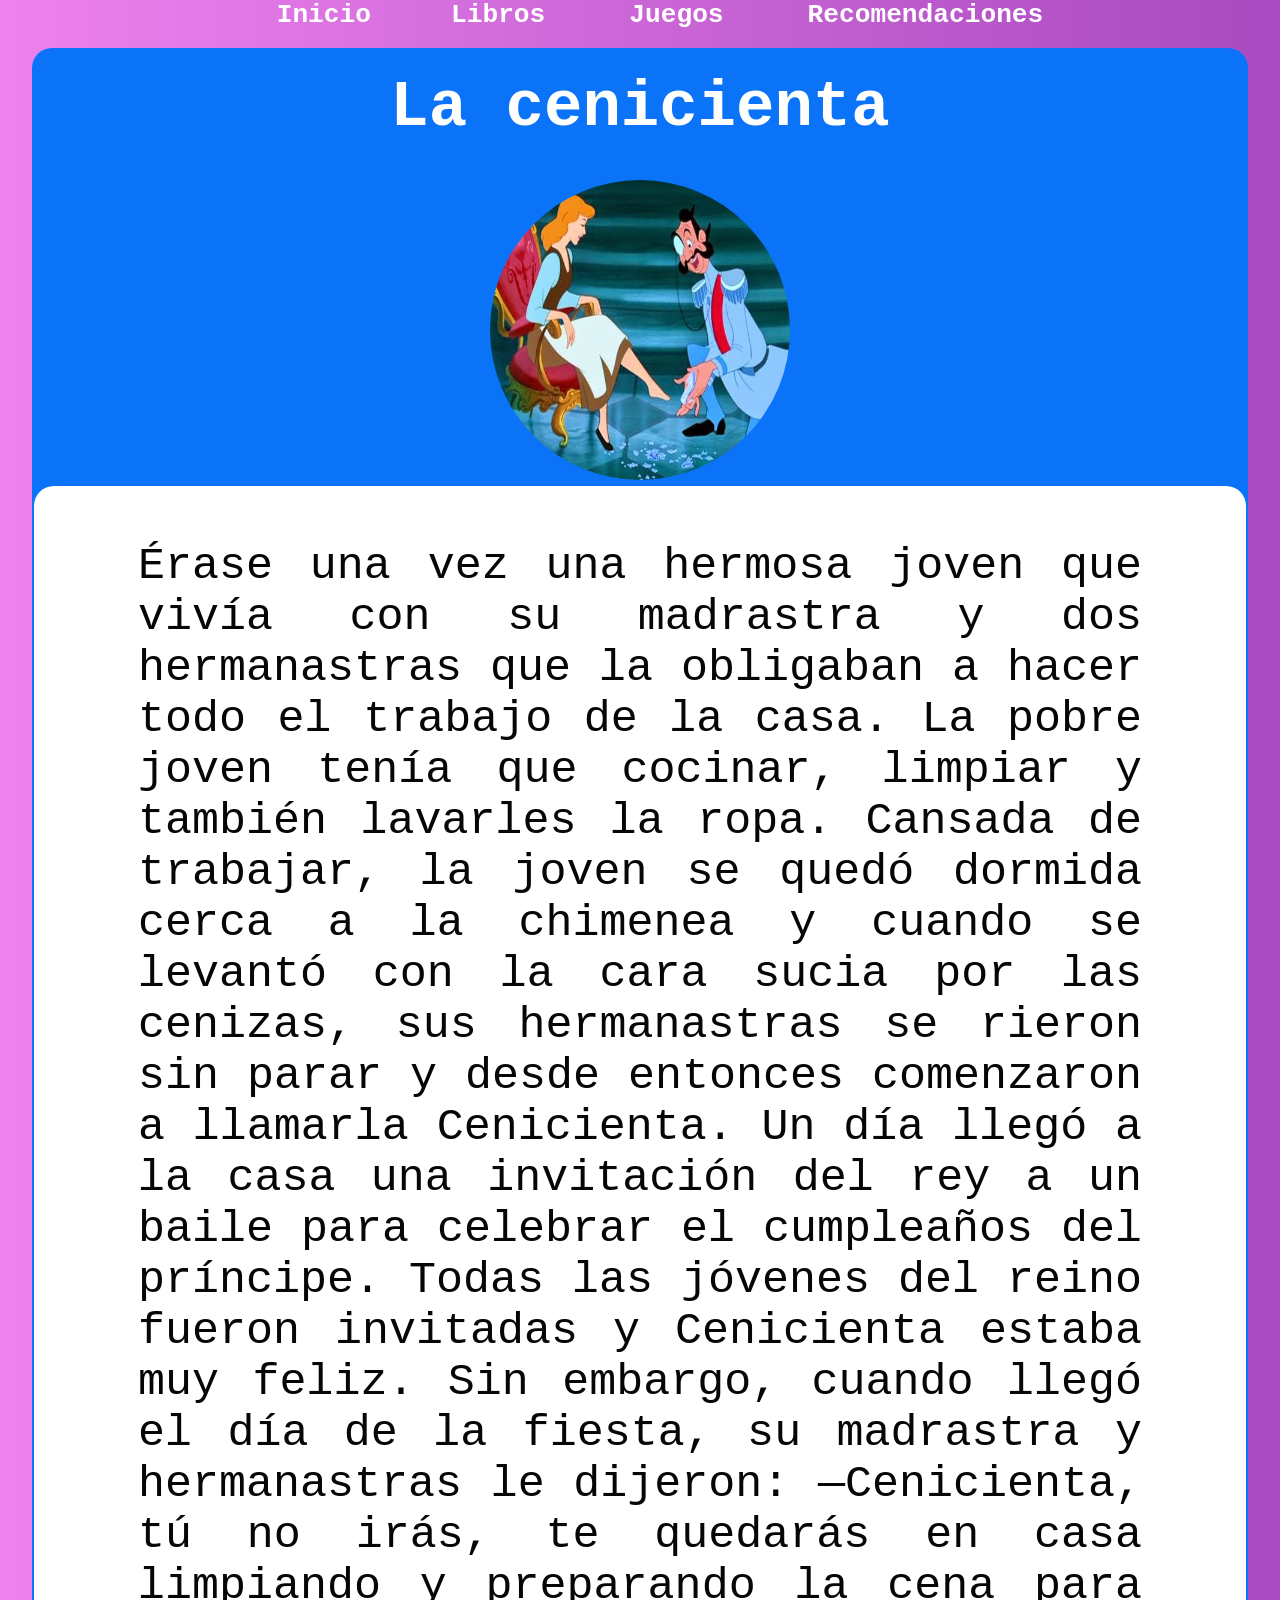
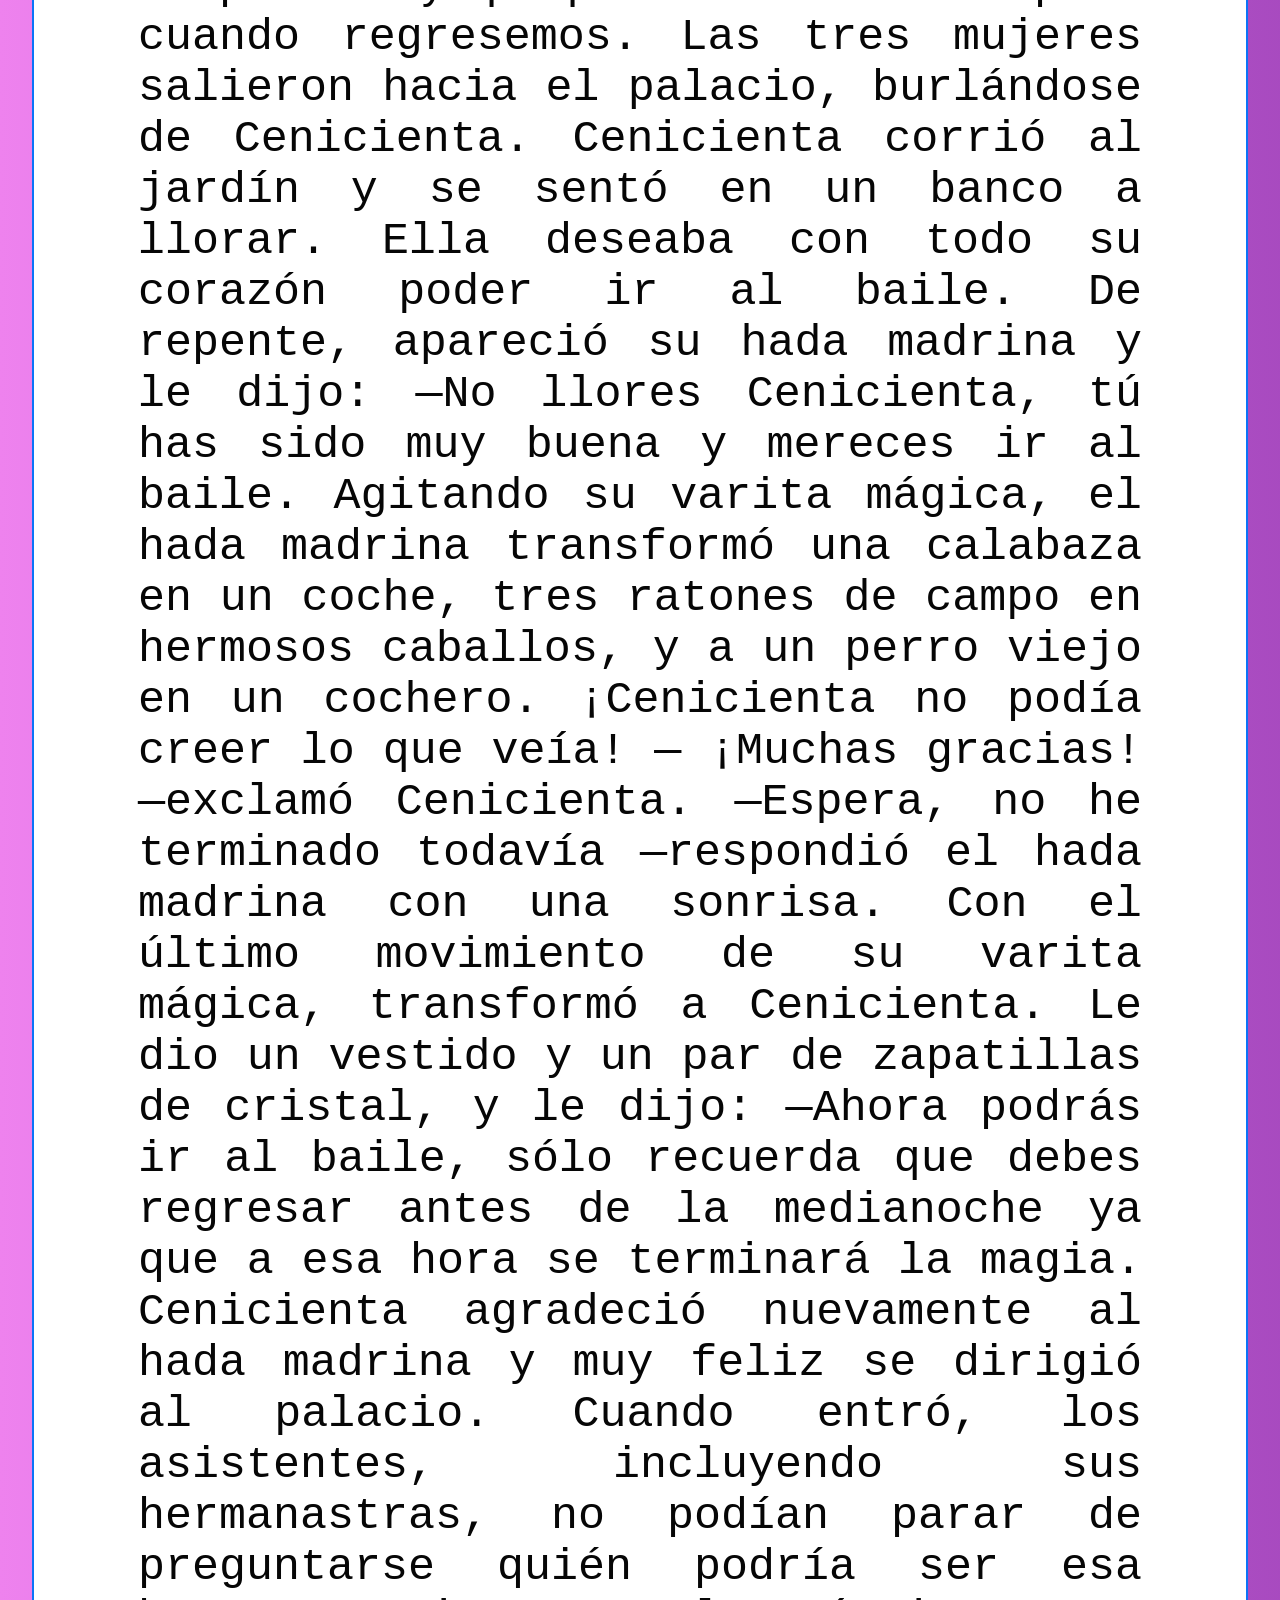
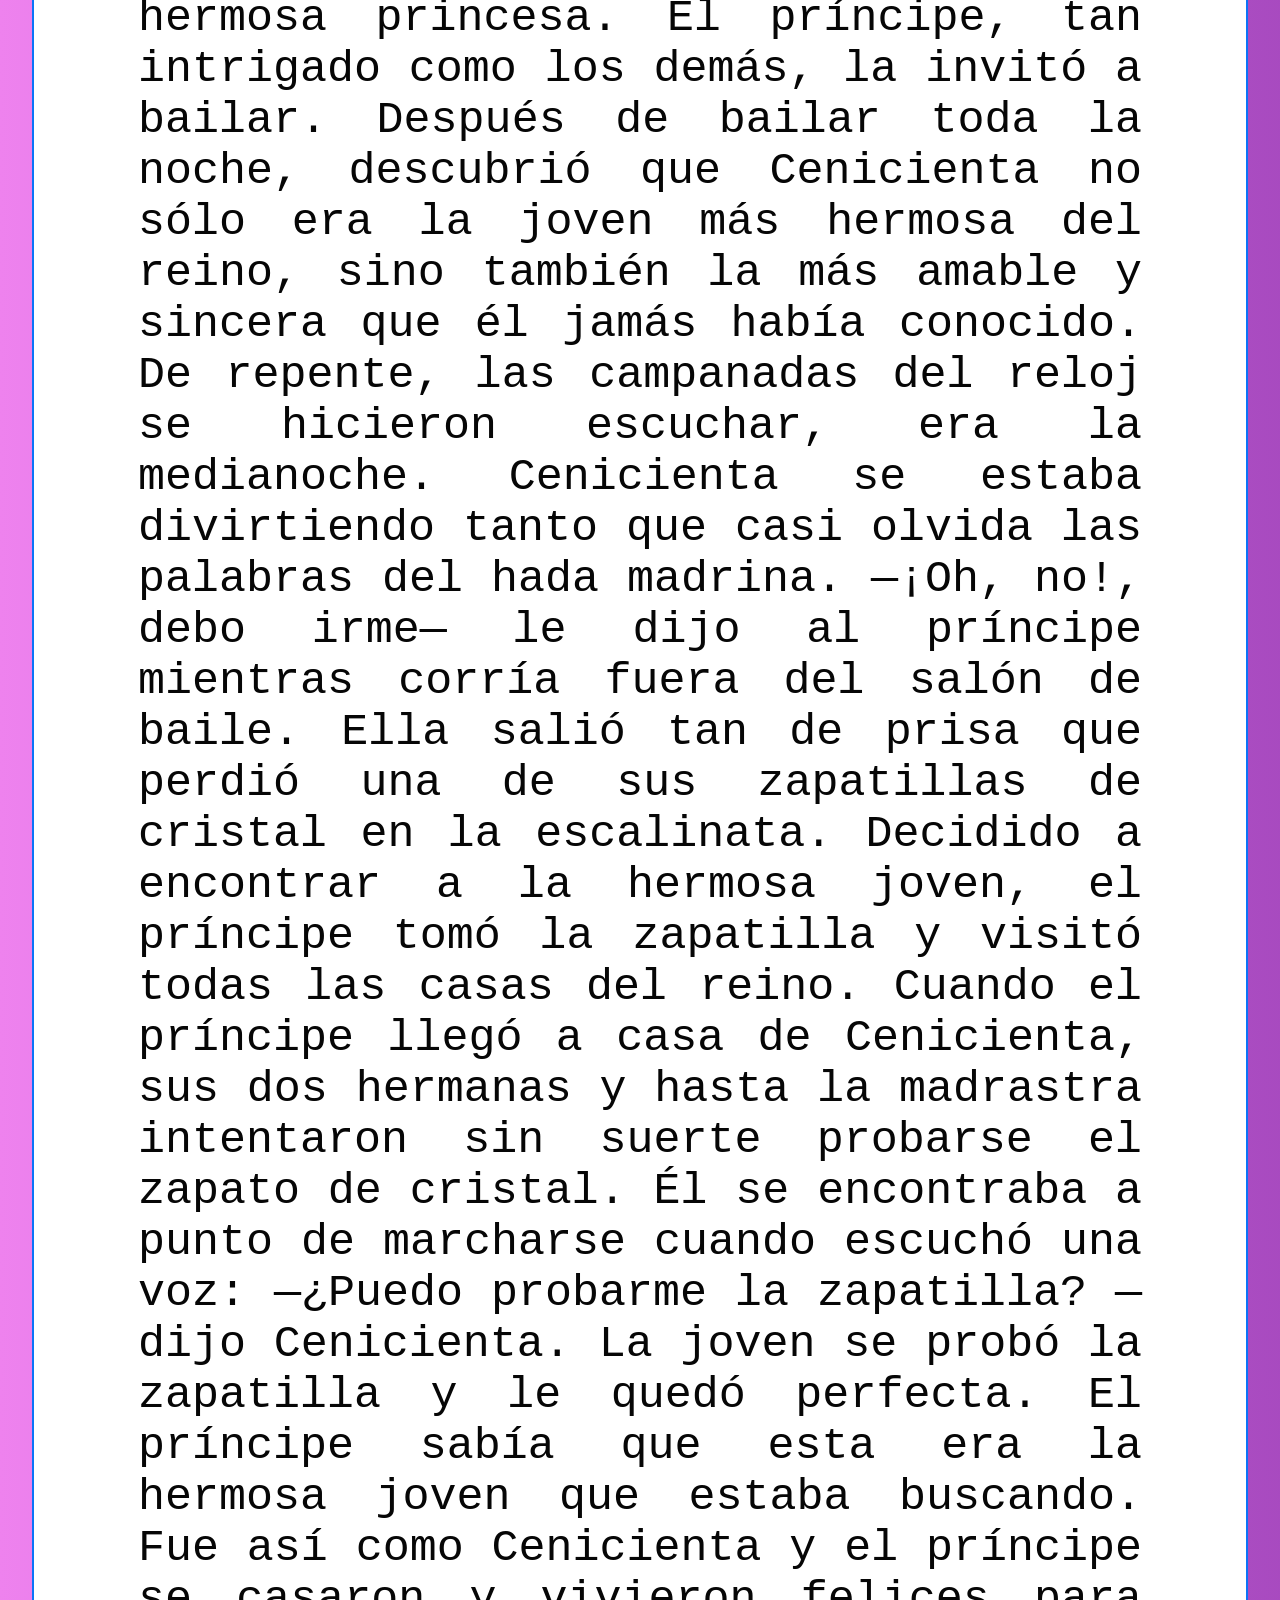
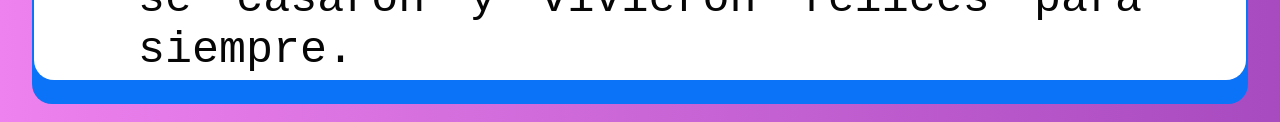
<file: PaginasCuentos/cenicienta.html>
<html>
    <!--TITULO DE PAGINA-->
    <head>
        <title>Lectura</title> 
        <!--APLICACION DE CSS-->
        <!--TENER EN CUENTA QUE SE SALE CSS-->
        <link href="../css/menu.css" rel="stylesheet">
        <link href="../css/estyle2.css" rel="stylesheet">
        <link href="../css/style.css" rel="stylesheet">
        <link href="../css/formulario.css" rel="stylesheet">
        <link href="../css/styleFondoC.css" rel="stylesheet">
    </head>
        <!--COLOR DEL CUERPO DE LA PAGINA-->
        <body>
            <div class="background">
                <div class="rainbow"></div>
                    <!--TABLA PRINCIPAL-->
                    <!--Tabla menú opciones_1-->
                    <tr>
                        <td colspan="8" >
                            <table border="0" align="center">
                            <tr>
                                <header>
                                    <nav class="navegacion">
                                        <ul  align="center" class="menu">
                                            <li><a href="../inicio.html"><h3>Inicio</h3></a>
                                            <li><a href="../libros.html"><h3>Libros</h3></a>
                                            </li>
                                            <li><a href="../Juegos.html"><h3>Juegos</h3></a></li> 
                                            <li><a href="../Recomendaciones.html"><h3>Recomendaciones</h3></a></li> 
                                        </ul>
                                    </nav>
                                </header>
                            </tr> 
                            </table>      
                        </td>
                    </tr>
                    <!--TABLA DE SALTO-->
                    <tr>
                        <td colspan="2">&nbsp;</td>
                    </tr>
                    <!--TABLA 2-->
                    <table border="0" width="95%" align="center" bgcolor="#0B73F8" 
                    class="tabla_1">
                        <tr>
                            <td colspan="8" >
                                <table border="0" align="center">
                                    <tr>
                                        <td>&nbsp;</td>
                                        <td colspan="2" align="center">
                                            <p>&nbsp;</p>
                                            <legend><h1 class="texto_2">La cenicienta</h1></legend>
                                            <p>&nbsp;</p>
                                            <p>&nbsp;</p>
                                            <img src="../imagenes/formulario_hoy/cenicienta.jpg"width="350px" height="300px" class="edit_2">
                                        </td>
                                        <td>&nbsp;</td>
                                    </tr> 
                                </table>      
                            </td>
                        </tr>
                            <!--SUBTABLA1--> 
                            <tr>
                            <td class="tabla_1" bgcolor="white">
                                <table border="0" align="center">
                                    <tr align="center">
                                        <td colspan="11" align="center" class="para_inicio">
                                            <p align="justify" class="parrafos">
                                                <br>
                                                Érase una vez una hermosa joven que vivía con su madrastra y dos hermanastras que la obligaban a hacer todo el trabajo de la casa. La pobre joven tenía que cocinar, limpiar y también lavarles la ropa.

Cansada de trabajar, la joven se quedó dormida cerca a la chimenea y cuando se levantó con la cara sucia por las cenizas, sus hermanastras se rieron sin parar y desde entonces comenzaron a llamarla Cenicienta.

Un día llegó a la casa una invitación del rey a un baile para celebrar el cumpleaños del príncipe. Todas las jóvenes del reino fueron invitadas y Cenicienta estaba muy feliz. Sin embargo, cuando llegó el día de la fiesta, su madrastra y hermanastras le dijeron:

—Cenicienta, tú no irás, te quedarás en casa limpiando y preparando la cena para cuando regresemos.

Las tres mujeres salieron hacia el palacio, burlándose de Cenicienta.

Cenicienta corrió al jardín y se sentó en un banco a llorar. Ella deseaba con todo su corazón poder ir al baile. De repente, apareció su hada madrina y le dijo:

—No llores Cenicienta, tú has sido muy buena y mereces ir al baile.

Agitando su varita mágica, el hada madrina transformó una calabaza en un coche, tres ratones de campo en hermosos caballos, y a un perro viejo en un cochero. ¡Cenicienta no podía creer lo que veía!

— ¡Muchas gracias! —exclamó Cenicienta.

—Espera, no he terminado todavía —respondió el hada madrina con una sonrisa.

Con el último movimiento de su varita mágica, transformó a Cenicienta. Le dio un vestido y un par de zapatillas de cristal, y le dijo:

—Ahora podrás ir al baile, sólo recuerda que debes regresar antes de la medianoche ya que a esa hora se terminará la magia.

Cenicienta agradeció nuevamente al hada madrina y muy feliz se dirigió al palacio. Cuando entró, los asistentes, incluyendo sus hermanastras, no podían parar de preguntarse quién podría ser esa hermosa princesa.

El príncipe, tan intrigado como los demás, la invitó a bailar. Después de bailar toda la noche, descubrió que Cenicienta no sólo era la joven más hermosa del reino, sino también la más amable y sincera que él jamás había conocido.

De repente, las campanadas del reloj se hicieron escuchar, era la medianoche. Cenicienta se estaba divirtiendo tanto que casi olvida las palabras del hada madrina.

—¡Oh, no!, debo irme— le dijo al príncipe mientras corría fuera del salón de baile. Ella salió tan de prisa que perdió una de sus zapatillas de cristal en la escalinata.

Decidido a encontrar a la hermosa joven, el príncipe tomó la zapatilla y visitó todas las casas del reino.

Cuando el príncipe llegó a casa de Cenicienta, sus dos hermanas y hasta la madrastra intentaron sin suerte probarse el zapato de cristal. Él se encontraba a punto de marcharse cuando escuchó una voz:

—¿Puedo probarme la zapatilla? —dijo Cenicienta.

La joven se probó la zapatilla y le quedó perfecta. El príncipe sabía que esta era la hermosa joven que estaba buscando. Fue así como Cenicienta y el príncipe se casaron y vivieron felices para siempre.
                                                <br>
                                            </p>
                                        </td>
                                </table>     
                            </td>
                        </tr>
                        <!--TABLA DE SALTO-->
                        <tr>
                            <td colspan="2">&nbsp;</td>
                        </tr>
                    </table> 
                <!--TABLA DE SALTO-->
                <tr>
                    <td colspan="2">&nbsp;</td>
                </tr>
            </div>
        </body>
</html>
</file>
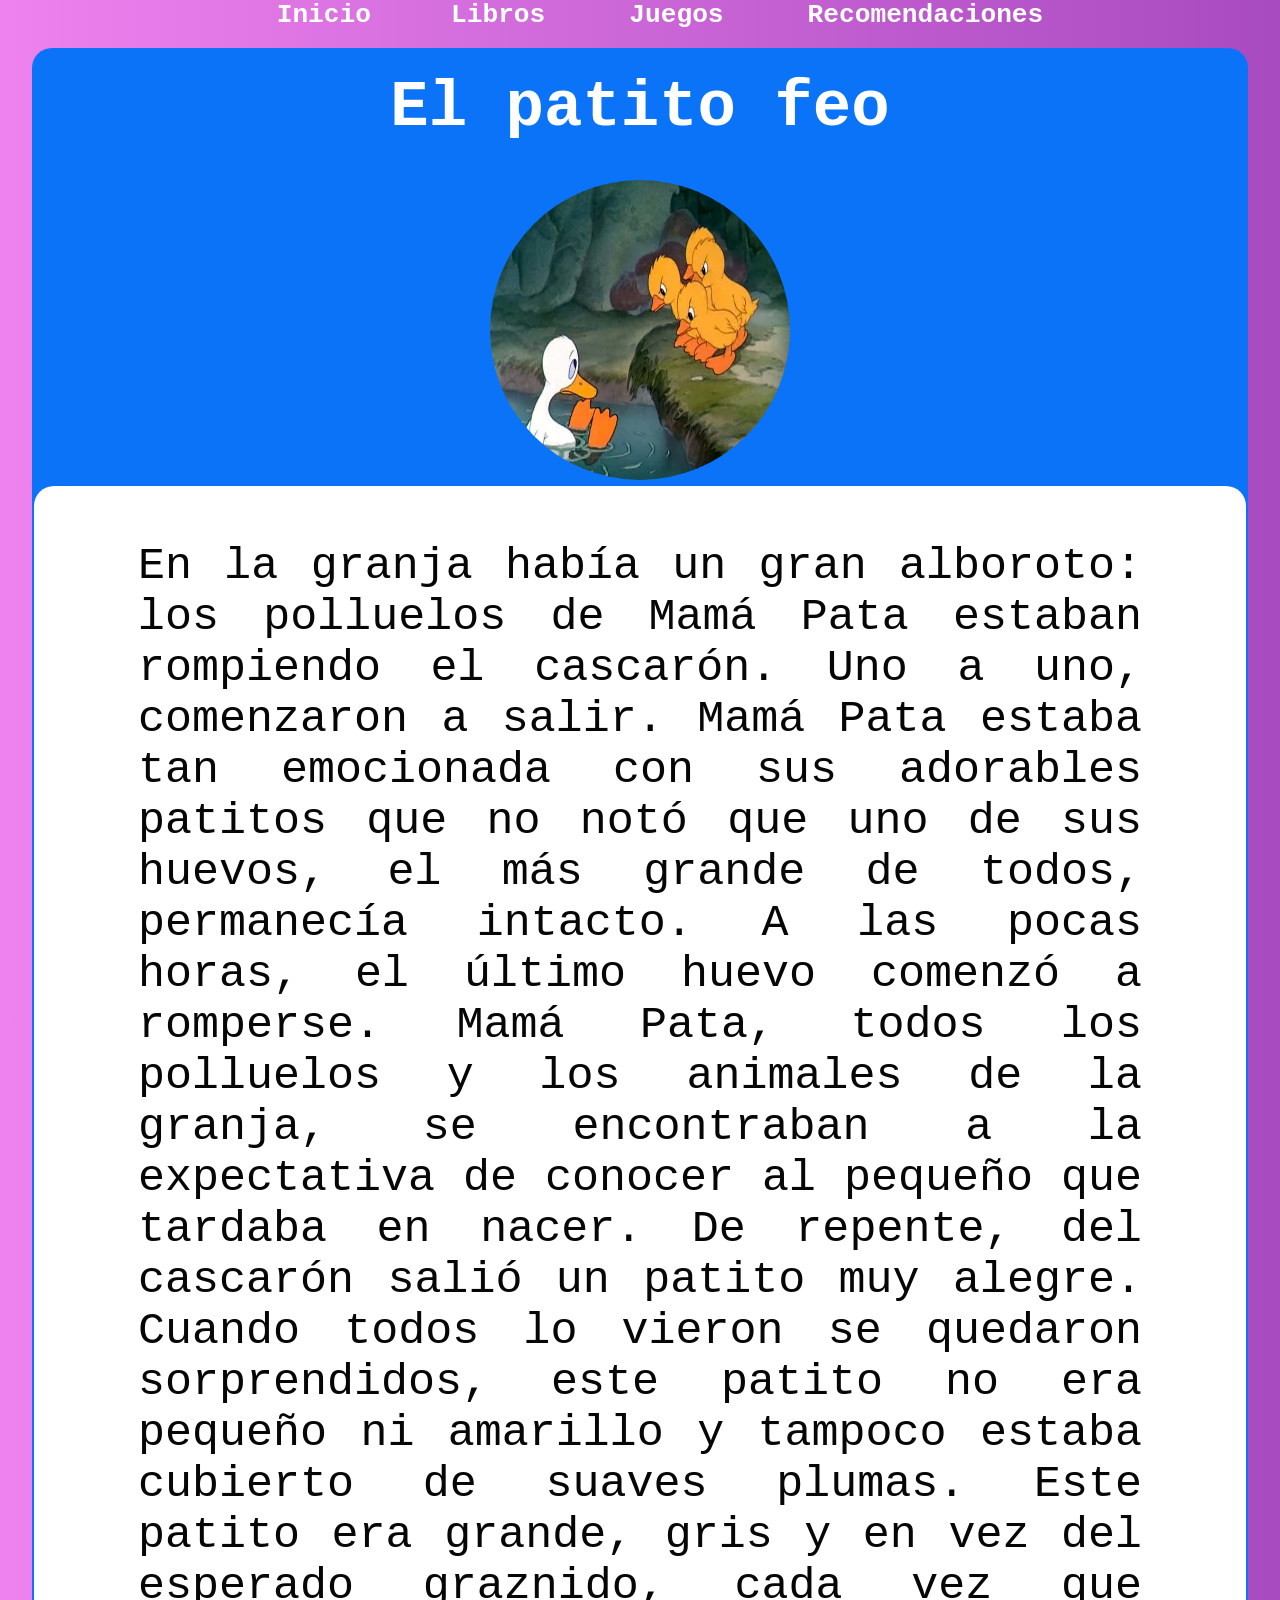
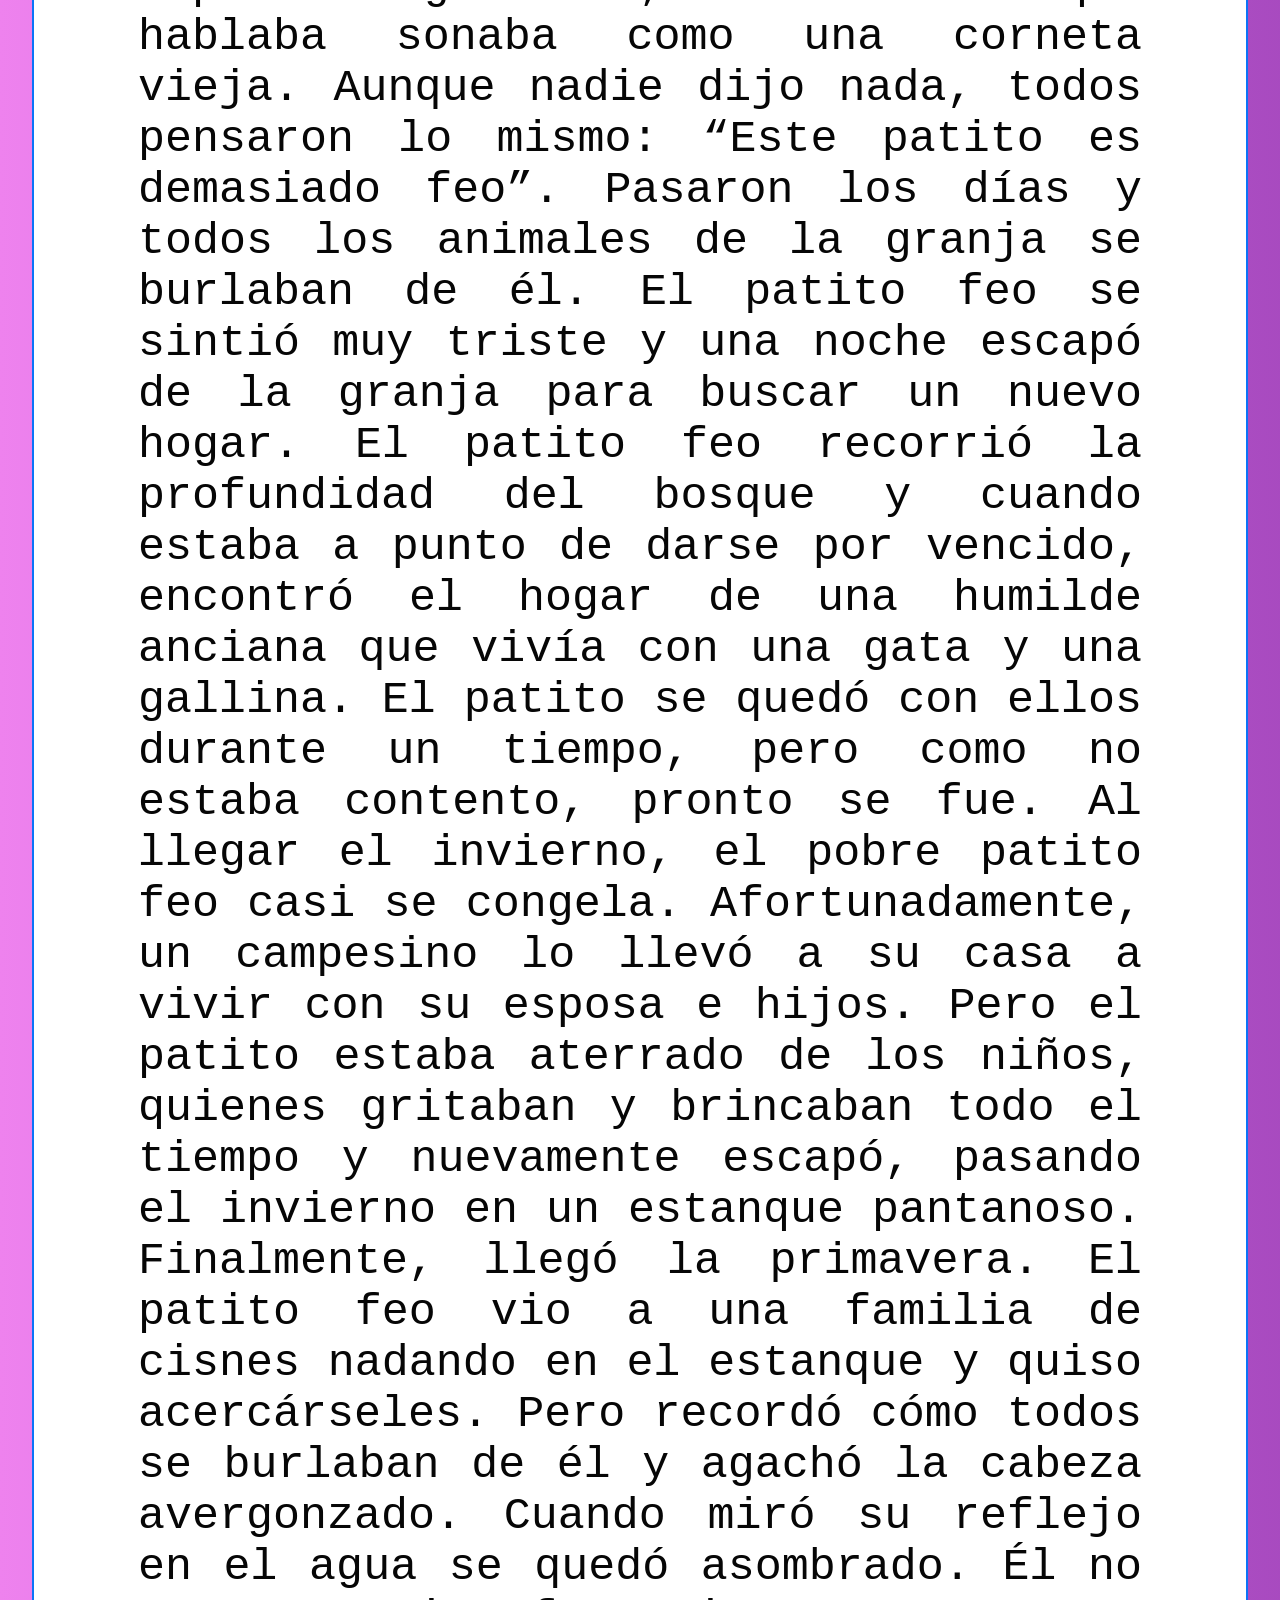
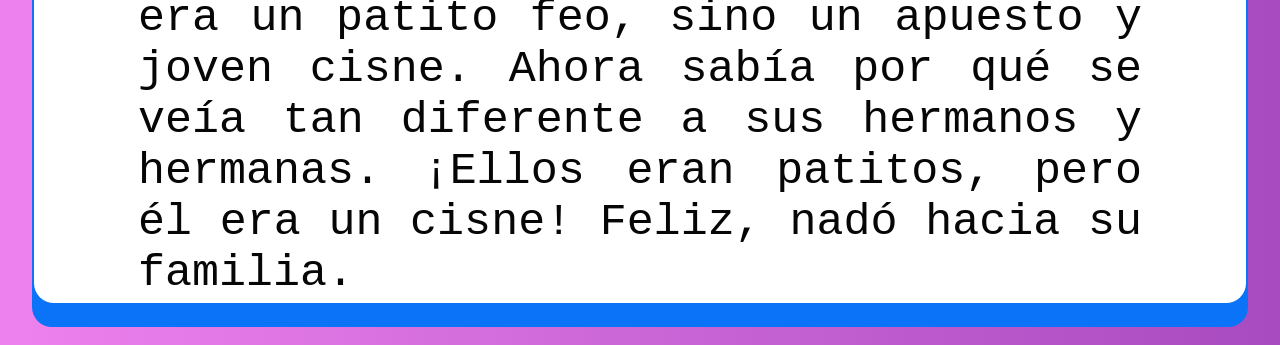
<file: PaginasCuentos/patitofeo.html>
<html>
    <!--TITULO DE PAGINA-->
    <head>
        <title>Lectura</title> 
        <!--APLICACION DE CSS-->
        <!--TENER EN CUENTA QUE SE SALE CSS-->
        <link href="../css/menu.css" rel="stylesheet">
        <link href="../css/estyle2.css" rel="stylesheet">
        <link href="../css/style.css" rel="stylesheet">
        <link href="../css/formulario.css" rel="stylesheet">
        <link href="../css/styleFondoC.css" rel="stylesheet">
    </head>
        <!--COLOR DEL CUERPO DE LA PAGINA-->
        <body>
            <div class="background">
                <div class="rainbow"></div>
                    <!--TABLA PRINCIPAL-->
                    <!--Tabla menú opciones_1-->
                    <tr>
                        <td colspan="8" >
                            <table border="0" align="center">
                            <tr>
                                <header>
                                    <nav class="navegacion">
                                        <ul  align="center" class="menu">
                                            <li><a href="../inicio.html"><h3>Inicio</h3></a>
                                            <li><a href="../libros.html"><h3>Libros</h3></a>
                                            </li>
                                            <li><a href="../Juegos.html"><h3>Juegos</h3></a></li> 
                                            <li><a href="../Recomendaciones.html"><h3>Recomendaciones</h3></a></li> 
                                        </ul>
                                    </nav>
                                </header>
                            </tr> 
                            </table>      
                        </td>
                    </tr>
                    <!--TABLA DE SALTO-->
                    <tr>
                        <td colspan="2">&nbsp;</td>
                    </tr>
                    <!--TABLA 2-->
                    <table border="0" width="95%" align="center" bgcolor="#0B73F8" 
                    class="tabla_1">
                        <tr>
                            <td colspan="8" >
                                <table border="0" align="center">
                                    <tr>
                                        <td>&nbsp;</td>
                                        <td colspan="2" align="center">
                                            <p>&nbsp;</p>
                                            <legend><h1 class="texto_2">El patito feo</h1></legend>
                                            <p>&nbsp;</p>
                                            <p>&nbsp;</p>
                                            <img src="../imagenes/formulario_hoy/patofeo.jpg"width="350px" height="300px" class="edit_2">
                                        </td>
                                        <td>&nbsp;</td>
                                    </tr> 
                                </table>      
                            </td>
                        </tr>
                            <!--SUBTABLA1--> 
                            <tr>
                            <td class="tabla_1" bgcolor="white">
                                <table border="0" align="center">
                                    <tr align="center">
                                        <td colspan="11" align="center" class="para_inicio">
                                            <p align="justify" class="parrafos">
                                                <br>
                                                En la granja había un gran alboroto: los polluelos de Mamá Pata estaban rompiendo el cascarón.

Uno a uno, comenzaron a salir. Mamá Pata estaba tan emocionada con sus adorables patitos que no notó que uno de sus huevos, el más grande de todos, permanecía intacto.

A las pocas horas, el último huevo comenzó a romperse. Mamá Pata, todos los polluelos y los animales de la granja, se encontraban a la expectativa de conocer al pequeño que tardaba en nacer. De repente, del cascarón salió un patito muy alegre. Cuando todos lo vieron se quedaron sorprendidos, este patito no era pequeño ni amarillo y tampoco estaba cubierto de suaves plumas. Este patito era grande, gris y en vez del esperado graznido, cada vez que hablaba sonaba como una corneta vieja.

Aunque nadie dijo nada, todos pensaron lo mismo: “Este patito es demasiado feo”.

Pasaron los días y todos los animales de la granja se burlaban de él. El patito feo se sintió muy triste y una noche escapó de la granja para buscar un nuevo hogar.

El patito feo recorrió la profundidad del bosque y cuando estaba a punto de darse por vencido, encontró el hogar de una humilde anciana que vivía con una gata y una gallina. El patito se quedó con ellos durante un tiempo, pero como no estaba contento, pronto se fue.

Al llegar el invierno, el pobre patito feo casi se congela. Afortunadamente, un campesino lo llevó a su casa a vivir con su esposa e hijos. Pero el patito estaba aterrado de los niños, quienes gritaban y brincaban todo el tiempo y nuevamente escapó, pasando el invierno en un estanque pantanoso.

Finalmente, llegó la primavera. El patito feo vio a una familia de cisnes nadando en el estanque y quiso acercárseles. Pero recordó cómo todos se burlaban de él y agachó la cabeza avergonzado. Cuando miró su reflejo en el agua se quedó asombrado. Él no era un patito feo, sino un apuesto y joven cisne. Ahora sabía por qué se veía tan diferente a sus hermanos y hermanas. ¡Ellos eran patitos, pero él era un cisne! Feliz, nadó hacia su familia.
                                                <br>
                                            </p>
                                        </td>
                                </table>     
                            </td>
                        </tr>
                        <!--TABLA DE SALTO-->
                        <tr>
                            <td colspan="2">&nbsp;</td>
                        </tr>
                    </table> 
                <!--TABLA DE SALTO-->
                <tr>
                    <td colspan="2">&nbsp;</td>
                </tr>
            </div>
        </body>
</html>
</file>
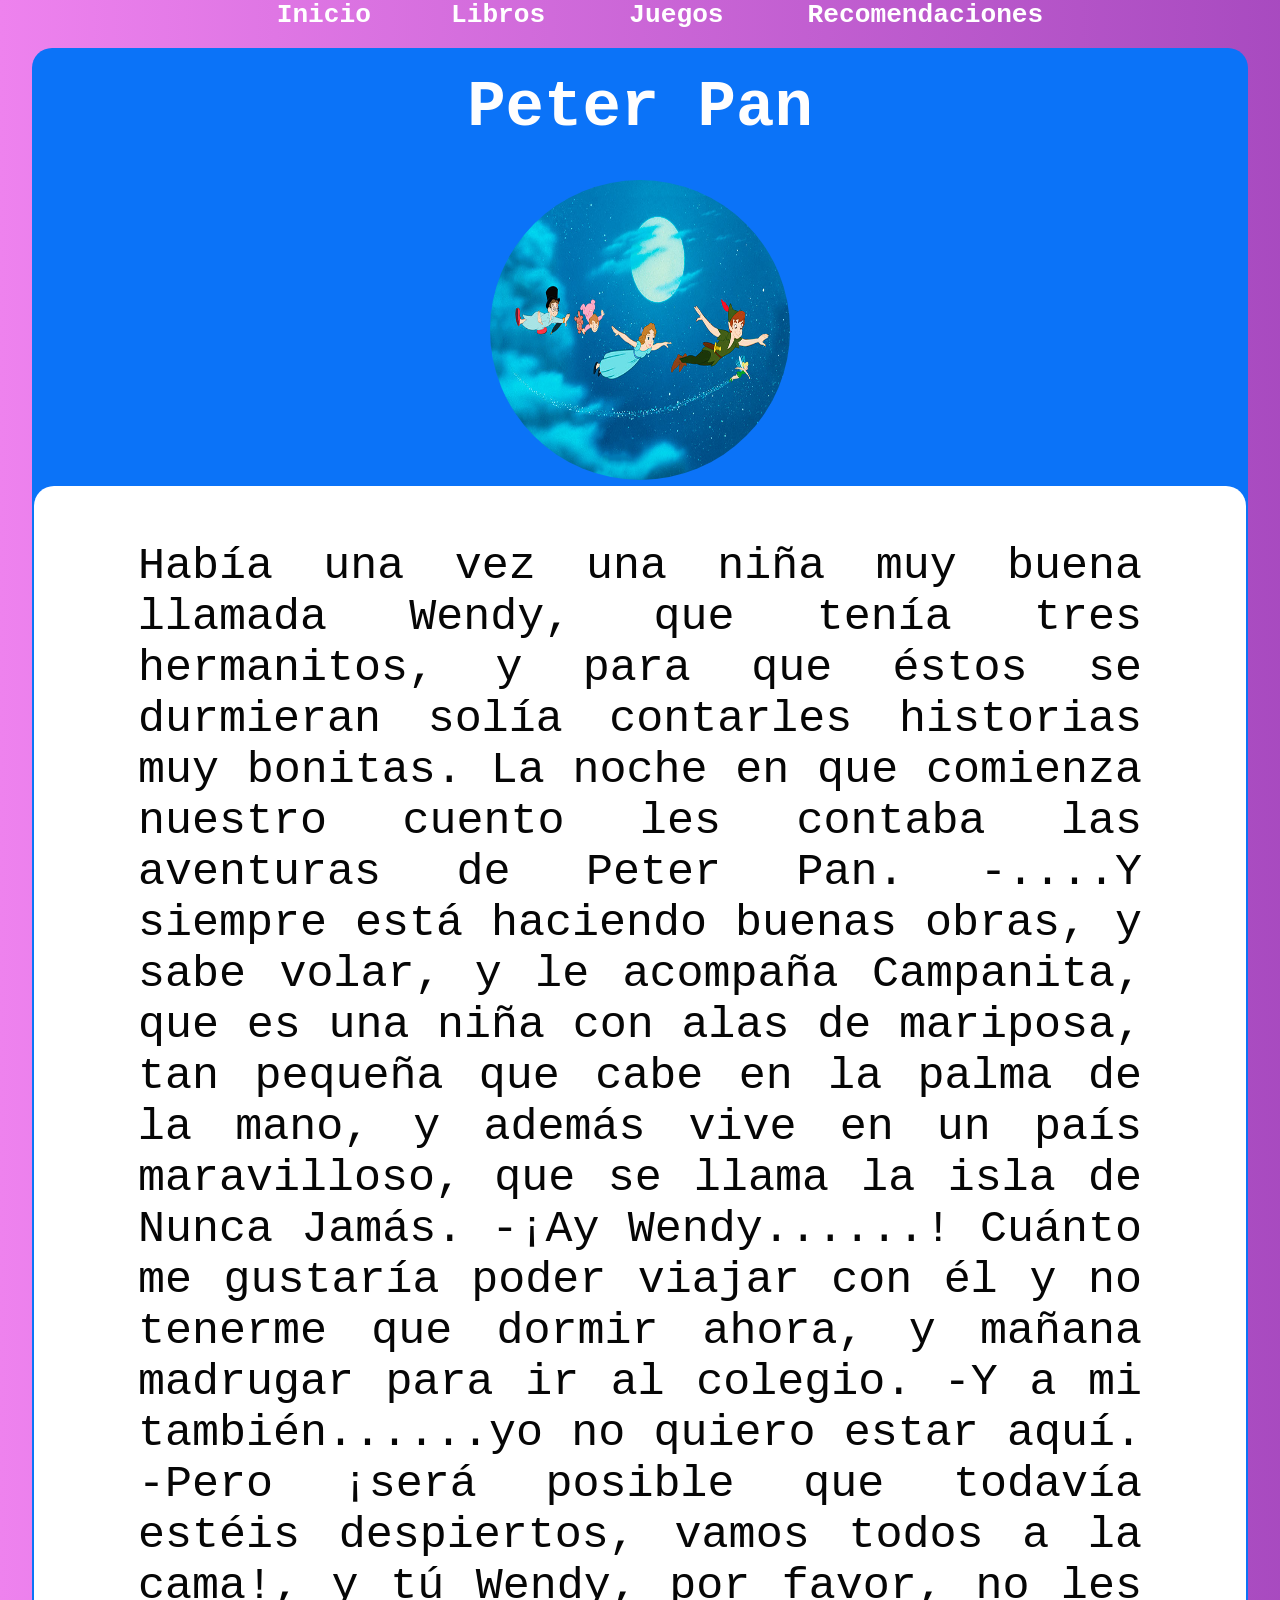
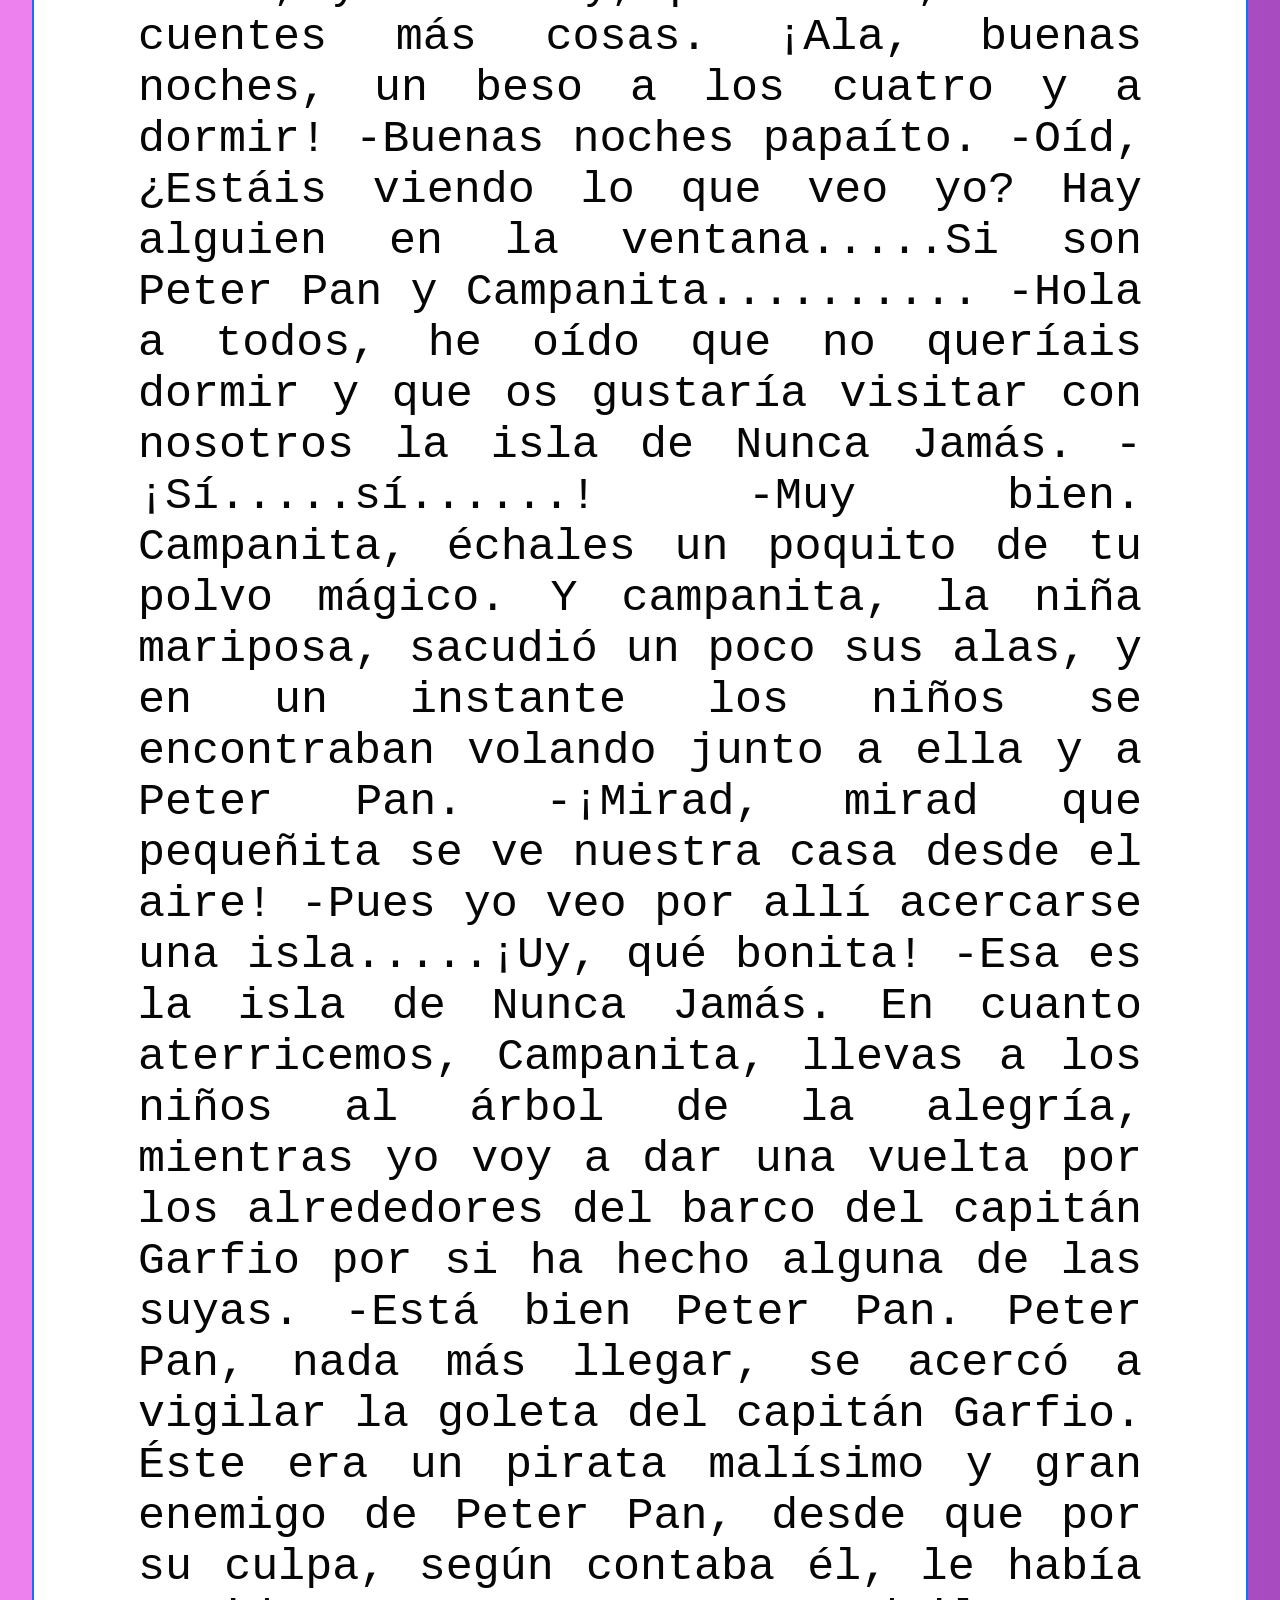
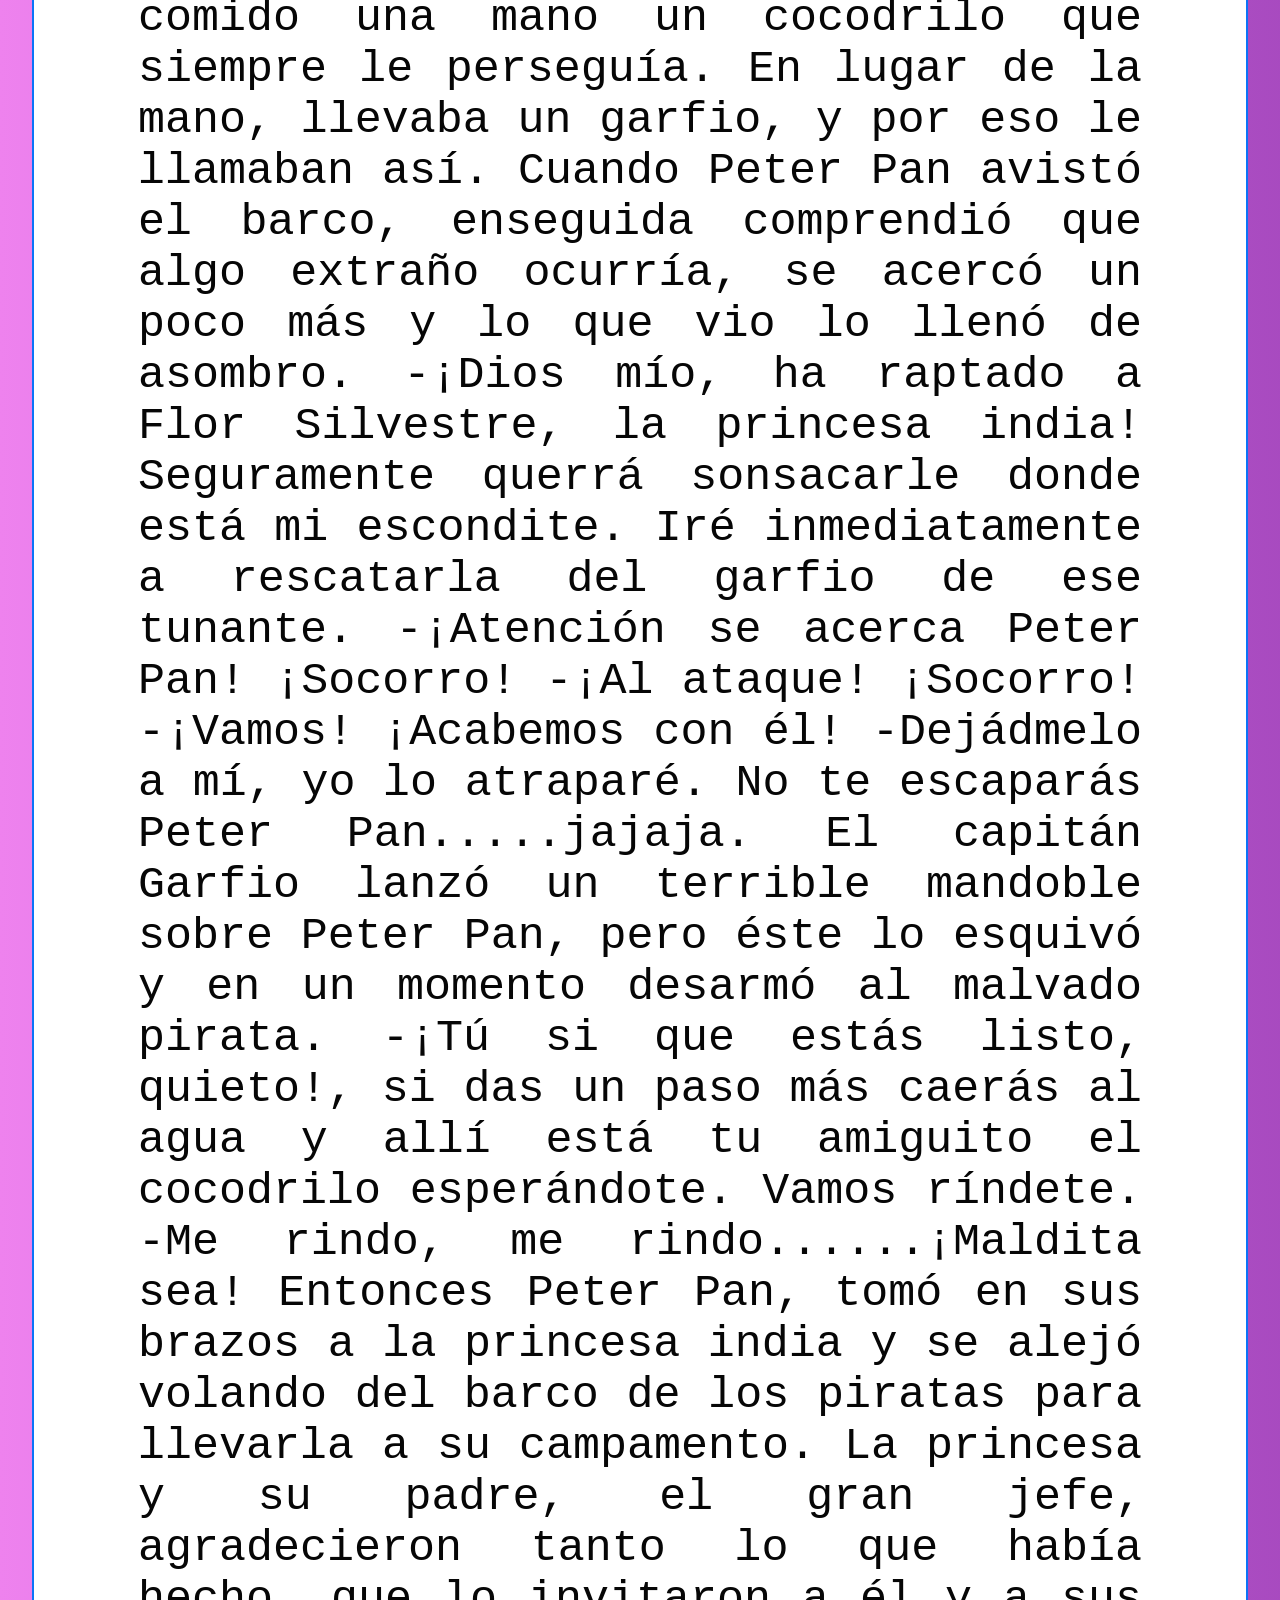
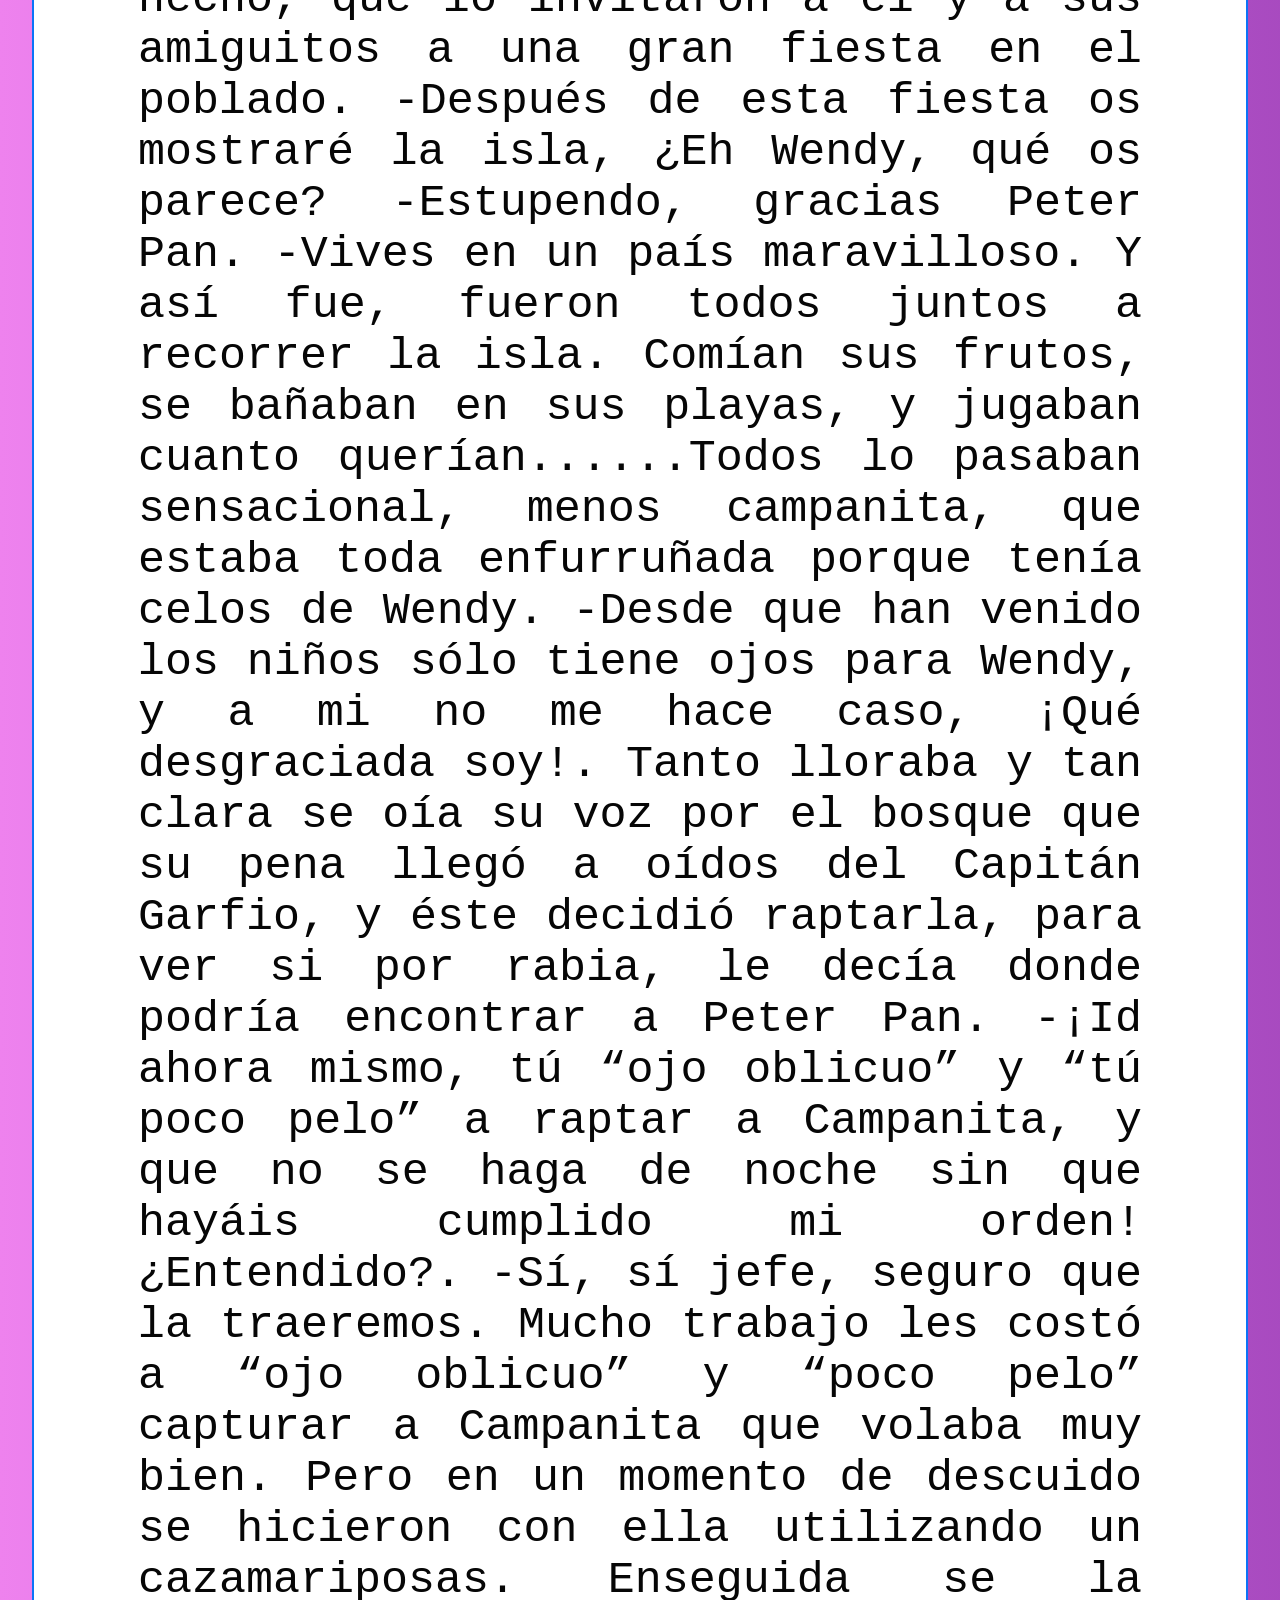
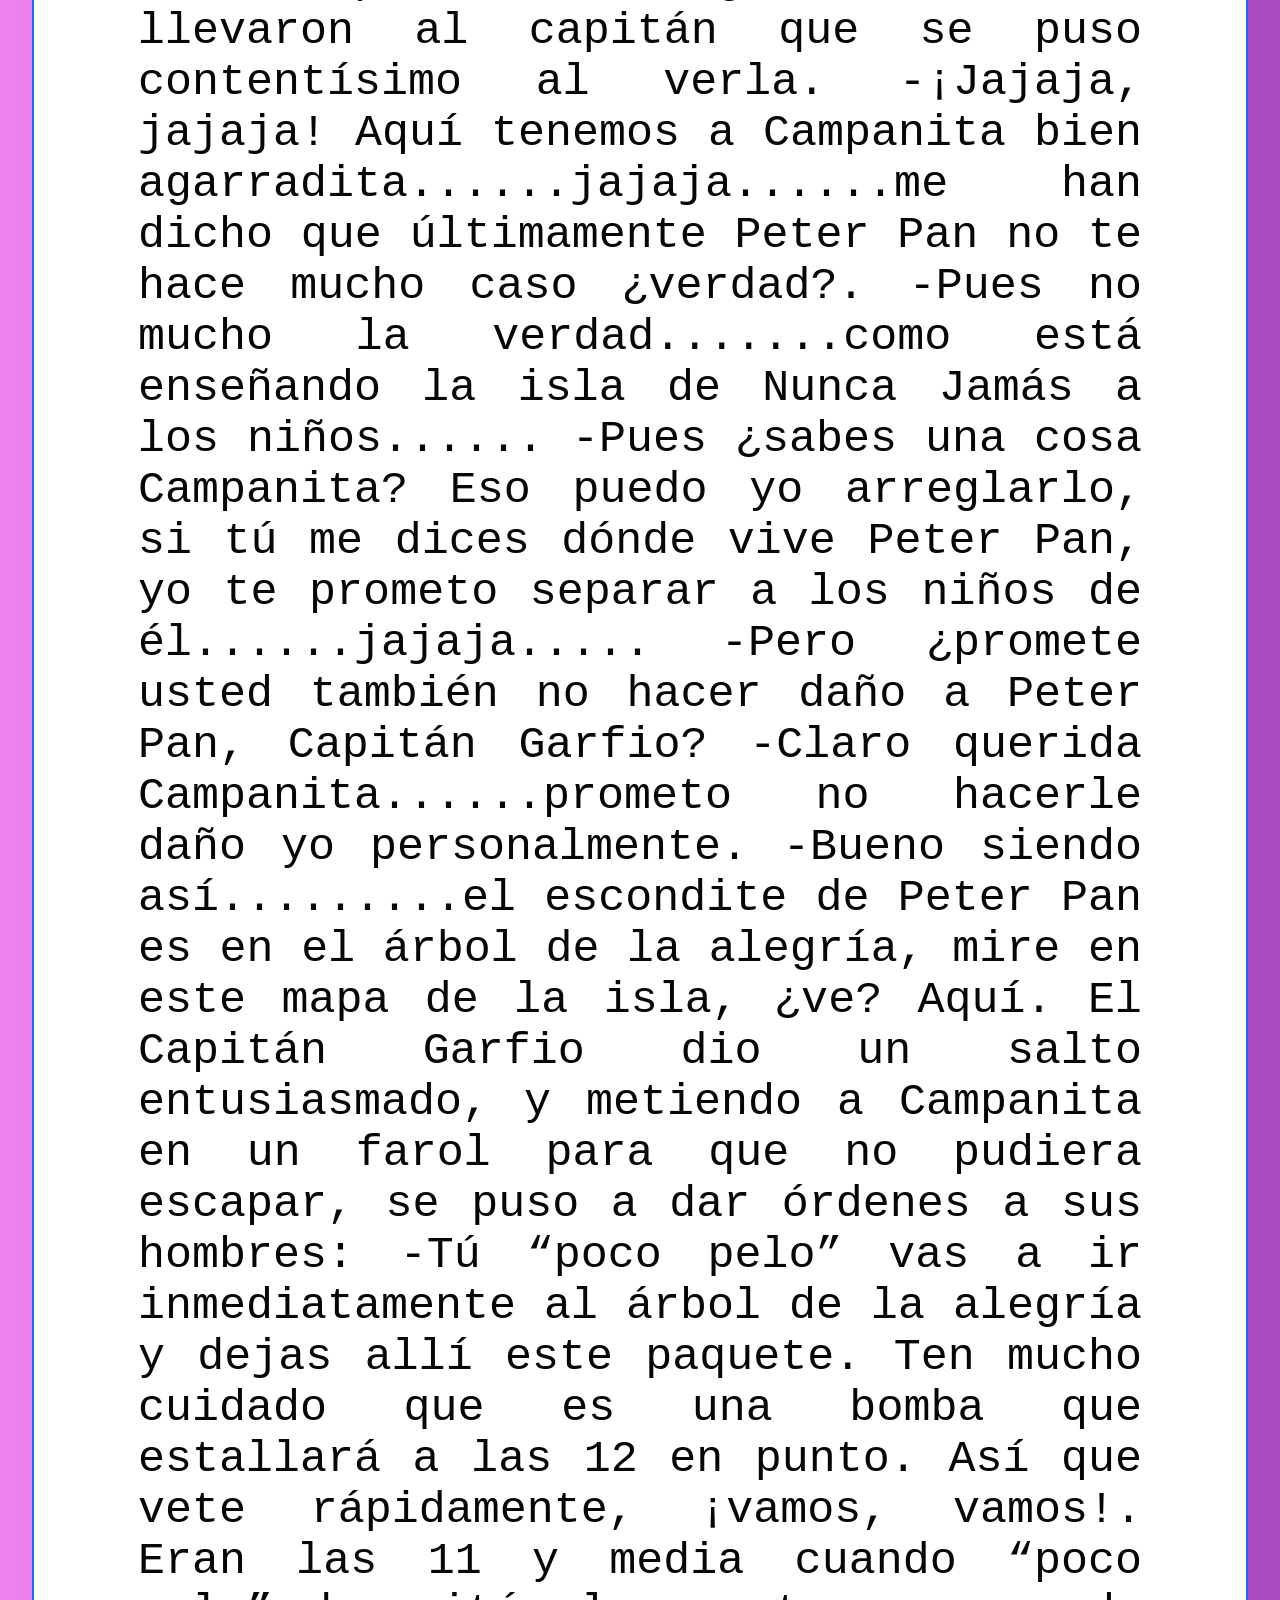
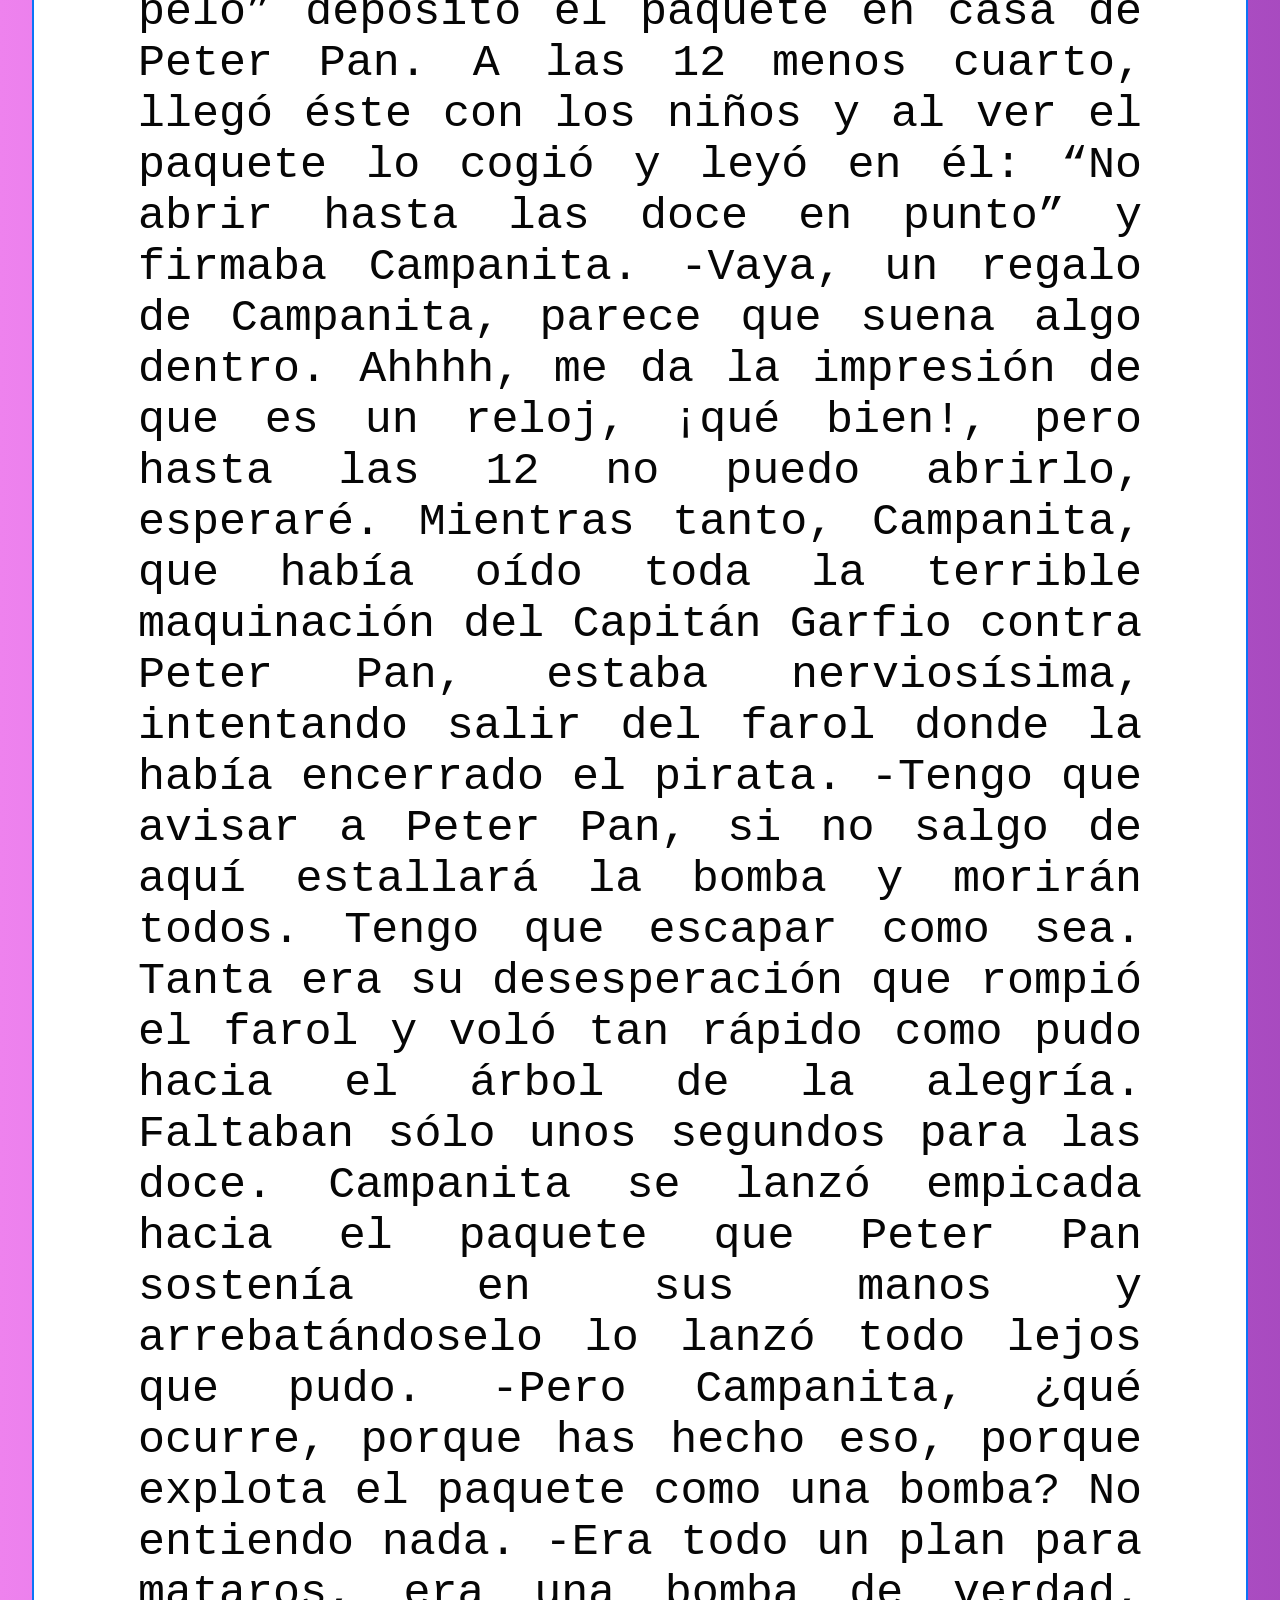
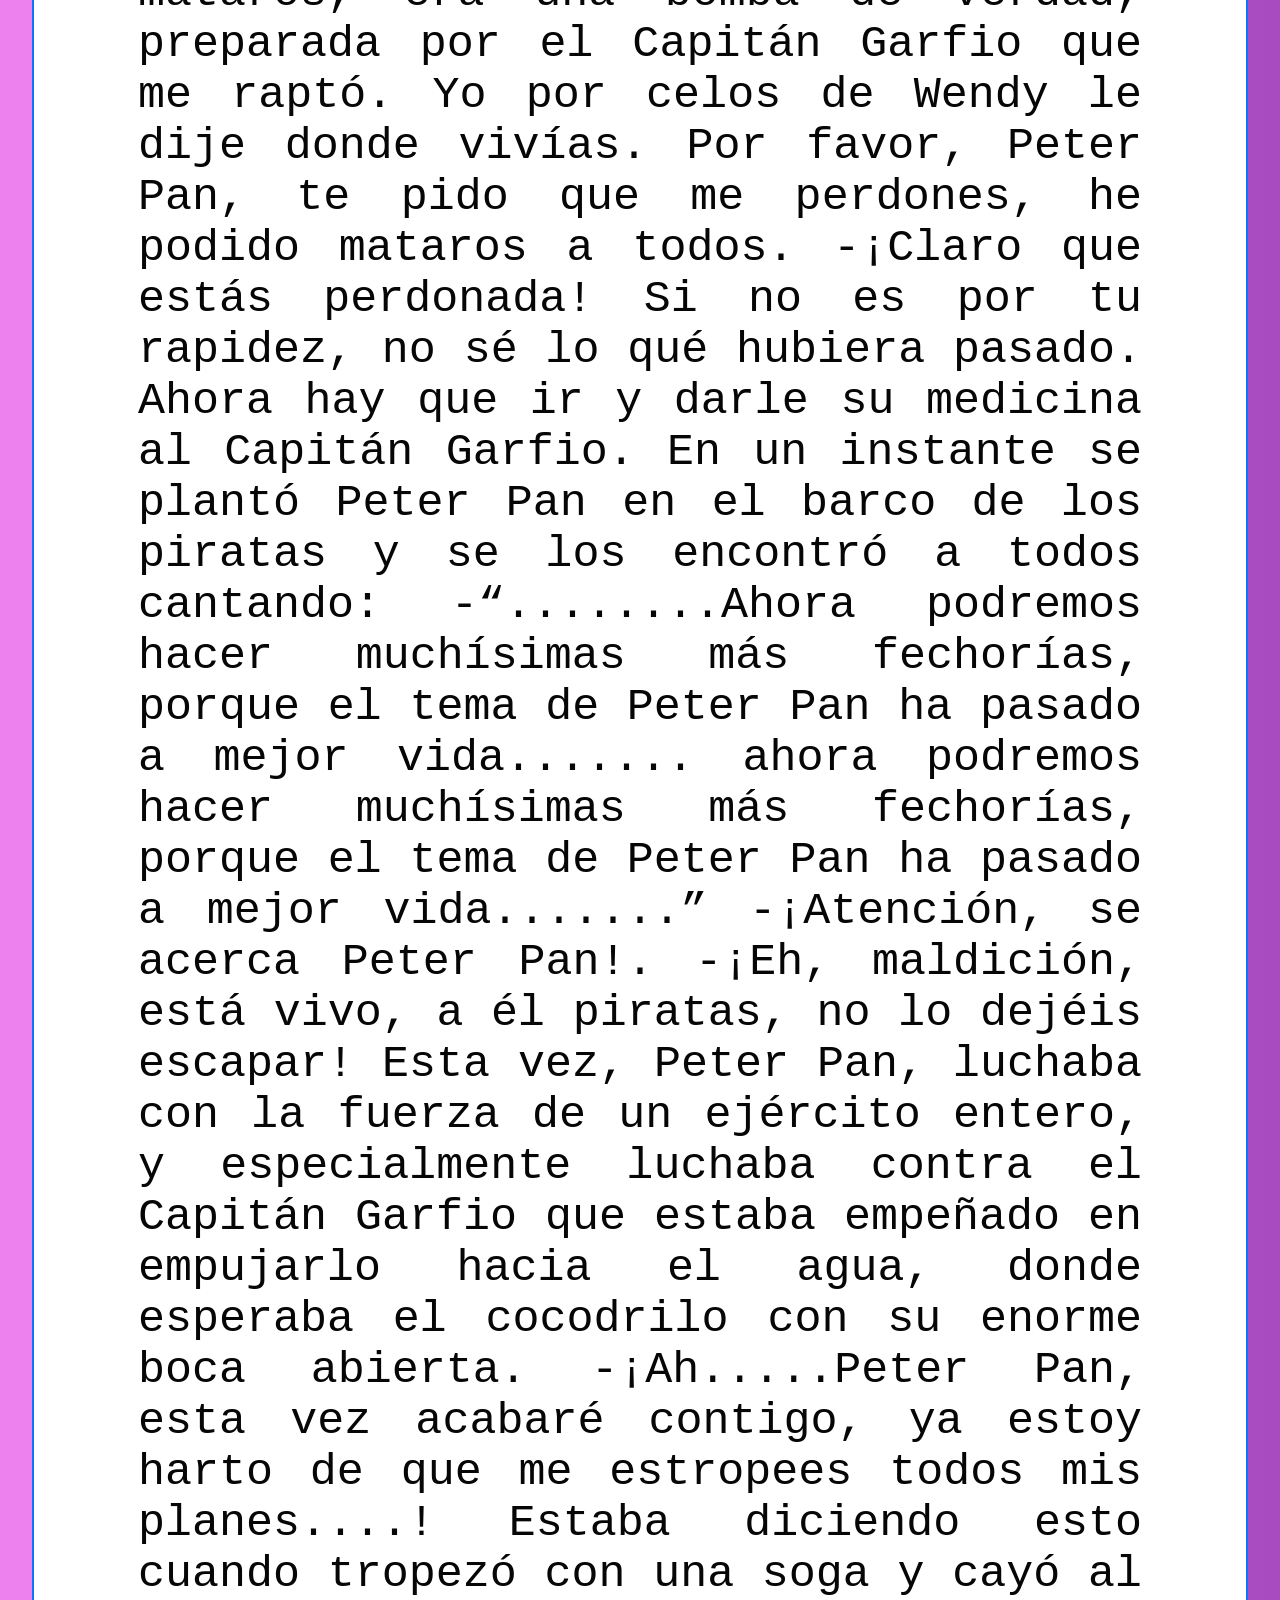
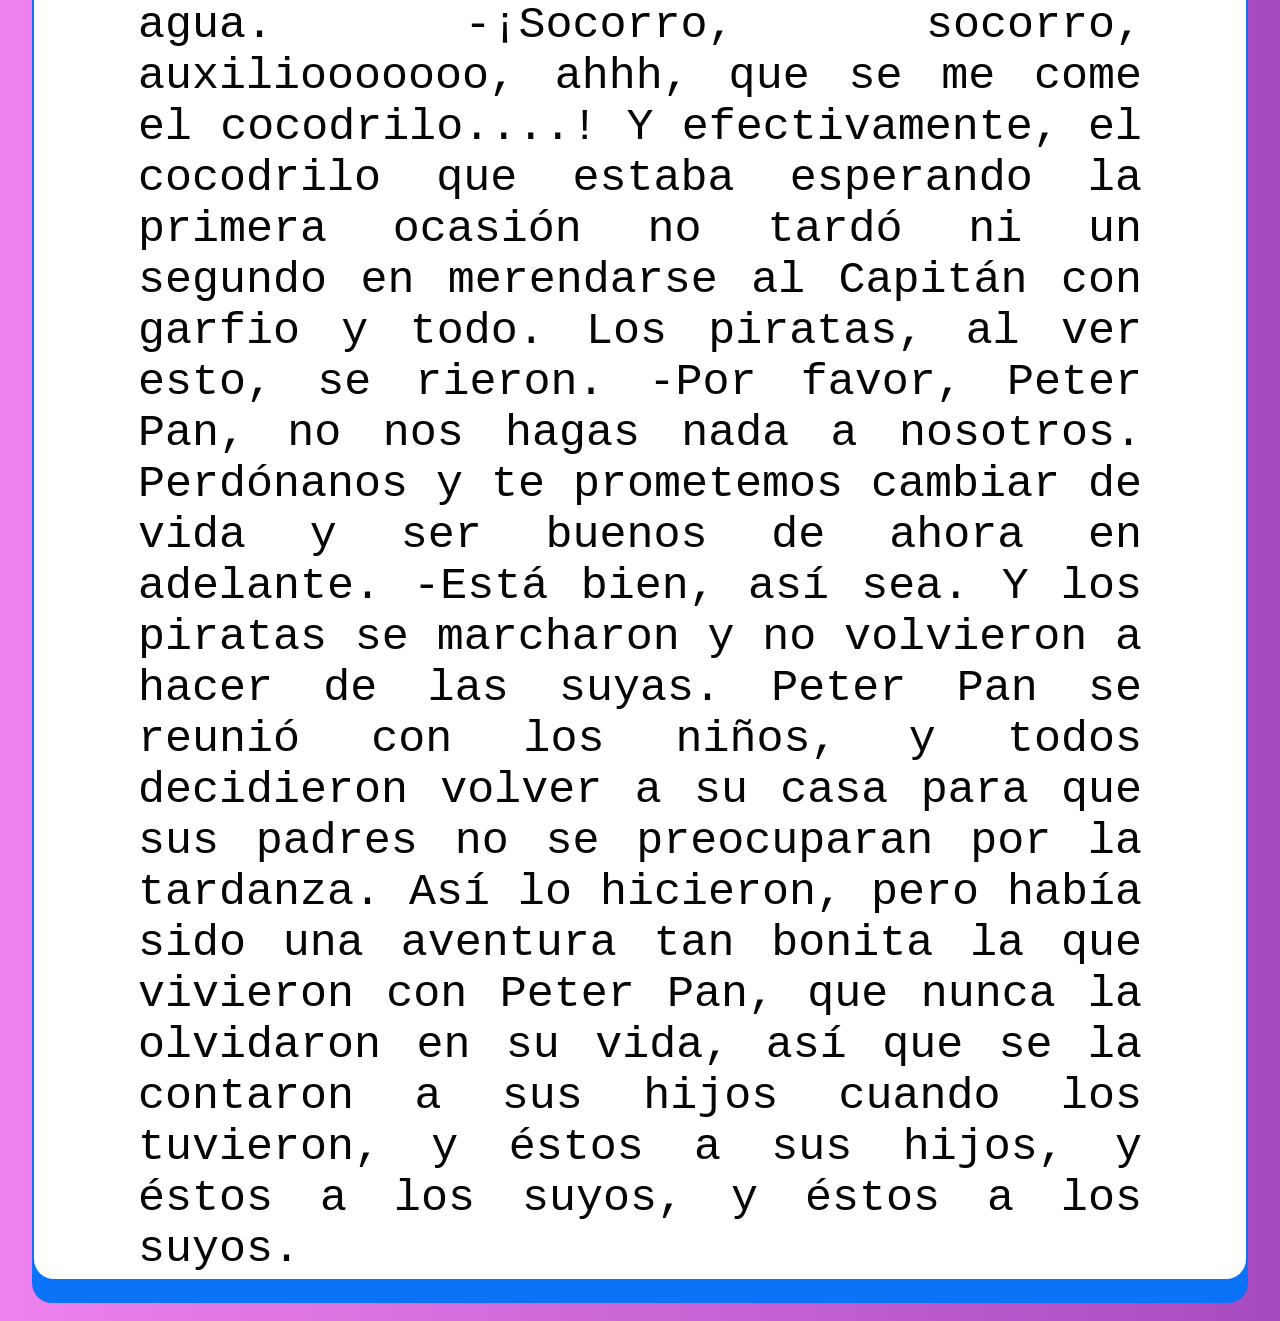
<file: PaginasCuentos/peterpan.html>
<html>
    <!--TITULO DE PAGINA-->
    <head>
        <title>Lectura</title> 
        <!--APLICACION DE CSS-->
        <!--TENER EN CUENTA QUE SE SALE CSS-->
        <link href="../css/menu.css" rel="stylesheet">
        <link href="../css/estyle2.css" rel="stylesheet">
        <link href="../css/style.css" rel="stylesheet">
        <link href="../css/formulario.css" rel="stylesheet">
        <link href="../css/styleFondoC.css" rel="stylesheet">
    </head>
        <!--COLOR DEL CUERPO DE LA PAGINA-->
        <body>
            <div class="background">
                <div class="rainbow"></div>
                    <!--TABLA PRINCIPAL-->
                    <!--Tabla menú opciones_1-->
                    <tr>
                        <td colspan="8" >
                            <table border="0" align="center">
                            <tr>
                                <header>
                                    <nav class="navegacion">
                                        <ul  align="center" class="menu">
                                            <li><a href="../inicio.html"><h3>Inicio</h3></a>
                                            <li><a href="../libros.html"><h3>Libros</h3></a>
                                            </li>
                                            <li><a href="../Juegos.html"><h3>Juegos</h3></a></li> 
                                            <li><a href="../Recomendaciones.html"><h3>Recomendaciones</h3></a></li> 
                                        </ul>
                                    </nav>
                                </header>
                            </tr> 
                            </table>      
                        </td>
                    </tr>
                    <!--TABLA DE SALTO-->
                    <tr>
                        <td colspan="2">&nbsp;</td>
                    </tr>
                    <!--TABLA 2-->
                    <table border="0" width="95%" align="center" bgcolor="#0B73F8" 
                    class="tabla_1">
                        <tr>
                            <td colspan="8" >
                                <table border="0" align="center">
                                    <tr>
                                        <td>&nbsp;</td>
                                        <td colspan="2" align="center">
                                            <p>&nbsp;</p>
                                            <legend><h1 class="texto_2">Peter Pan</h1></legend>
                                            <p>&nbsp;</p>
                                            <p>&nbsp;</p>
                                            <img src="../imagenes/formulario_hoy/Peter.jpg"width="350px" height="300px" class="edit_2">
                                        </td>
                                        <td>&nbsp;</td>
                                    </tr> 
                                </table>      
                            </td>
                        </tr>
                            <!--SUBTABLA1--> 
                            <tr>
                            <td class="tabla_1" bgcolor="white">
                                <table border="0" align="center">
                                    <tr align="center">
                                        <td colspan="11" align="center" class="para_inicio">
                                            <p align="justify" class="parrafos">
                                                <br>
                                                Había una vez una niña muy buena llamada Wendy, que tenía tres hermanitos, y para que éstos se durmieran solía contarles historias muy bonitas. La noche en que comienza nuestro cuento les contaba las aventuras de Peter Pan.

-....Y siempre está haciendo buenas obras, y sabe volar, y le acompaña Campanita, que es una niña con alas de mariposa, tan pequeña que cabe en la palma de la mano, y además vive en un país maravilloso, que se llama la isla de Nunca Jamás.

-¡Ay Wendy......! Cuánto me gustaría poder viajar con él y no tenerme que dormir ahora, y mañana madrugar para ir al colegio.
-Y a mi también......yo no quiero estar aquí.
-Pero ¡será posible que todavía estéis despiertos, vamos todos a la cama!, y tú Wendy, por favor, no les cuentes más cosas. ¡Ala, buenas noches, un beso a los cuatro y a dormir!
-Buenas noches papaíto.
-Oíd, ¿Estáis viendo lo que veo yo? Hay alguien en la ventana.....Si son Peter Pan y Campanita..........
-Hola a todos, he oído que no queríais dormir y que os gustaría visitar con nosotros la isla de Nunca Jamás.
-¡Sí.....sí......!
-Muy bien. Campanita, échales un poquito de tu polvo mágico.

Y campanita, la niña mariposa, sacudió un poco sus alas, y en un instante los niños se encontraban volando junto a ella y a Peter Pan.

-¡Mirad, mirad que pequeñita se ve nuestra casa desde el aire!
-Pues yo veo por allí acercarse una isla.....¡Uy, qué bonita!
-Esa es la isla de Nunca Jamás. En cuanto aterricemos, Campanita, llevas a los niños al árbol de la alegría, mientras yo voy a dar una vuelta por los alrededores del barco del capitán Garfio por si ha hecho alguna de las suyas.
-Está bien Peter Pan.

Peter Pan, nada más llegar, se acercó a vigilar la goleta del capitán Garfio. Éste era un pirata malísimo y gran enemigo de Peter Pan, desde que por su culpa, según contaba él, le había comido una mano un cocodrilo que siempre le perseguía. En lugar de la mano, llevaba un garfio, y por eso le llamaban así. Cuando Peter Pan avistó el barco, enseguida comprendió que algo extraño ocurría, se acercó un poco más y lo que vio lo llenó de asombro.

-¡Dios mío, ha raptado a Flor Silvestre, la princesa india! Seguramente querrá sonsacarle donde está mi escondite. Iré inmediatamente a rescatarla del garfio de ese tunante.
-¡Atención se acerca Peter Pan! ¡Socorro!
-¡Al ataque! ¡Socorro!
-¡Vamos! ¡Acabemos con él!
-Dejádmelo a mí, yo lo atraparé. No te escaparás Peter Pan.....jajaja.
El capitán Garfio lanzó un terrible mandoble sobre Peter Pan, pero éste lo esquivó y en un momento desarmó al malvado pirata.

-¡Tú si que estás listo, quieto!, si das un paso más caerás al agua y allí está tu amiguito el cocodrilo esperándote. Vamos ríndete.
-Me rindo, me rindo......¡Maldita sea!

Entonces Peter Pan, tomó en sus brazos a la princesa india y se alejó volando del barco de los piratas para llevarla a su campamento. La princesa y su padre, el gran jefe, agradecieron tanto lo que había hecho, que lo invitaron a él y a sus amiguitos a una gran fiesta en el poblado.

-Después de esta fiesta os mostraré la isla, ¿Eh Wendy, qué os parece?
-Estupendo, gracias Peter Pan.
-Vives en un país maravilloso.

Y así fue, fueron todos juntos a recorrer la isla. Comían sus frutos, se bañaban en sus playas, y jugaban cuanto querían......Todos lo pasaban sensacional, menos campanita, que estaba toda enfurruñada porque tenía celos de Wendy.

-Desde que han venido los niños sólo tiene ojos para Wendy, y a mi no me hace caso, ¡Qué desgraciada soy!.

Tanto lloraba y tan clara se oía su voz por el bosque que su pena llegó a oídos del Capitán Garfio, y éste decidió raptarla, para ver si por rabia, le decía donde podría encontrar a Peter Pan. -¡Id ahora mismo, tú “ojo oblicuo” y “tú poco pelo” a raptar a Campanita, y que no se haga de noche sin que hayáis cumplido mi orden! ¿Entendido?. -Sí, sí jefe, seguro que la traeremos.

Mucho trabajo les costó a “ojo oblicuo” y “poco pelo” capturar a Campanita que volaba muy bien. Pero en un momento de descuido se hicieron con ella utilizando un cazamariposas. Enseguida se la llevaron al capitán que se puso contentísimo al verla.

-¡Jajaja, jajaja! Aquí tenemos a Campanita bien agarradita......jajaja......me han dicho que últimamente Peter Pan no te hace mucho caso ¿verdad?.
-Pues no mucho la verdad.......como está enseñando la isla de Nunca Jamás a los niños......
-Pues ¿sabes una cosa Campanita? Eso puedo yo arreglarlo, si tú me dices dónde vive Peter Pan, yo te prometo separar a los niños de él......jajaja.....
-Pero ¿promete usted también no hacer daño a Peter Pan, Capitán Garfio?
-Claro querida Campanita......prometo no hacerle daño yo personalmente.
-Bueno siendo así.........el escondite de Peter Pan es en el árbol de la alegría, mire en este mapa de la isla, ¿ve? Aquí.

El Capitán Garfio dio un salto entusiasmado, y metiendo a Campanita en un farol para que no pudiera escapar, se puso a dar órdenes a sus hombres:

-Tú “poco pelo” vas a ir inmediatamente al árbol de la alegría y dejas allí este paquete. Ten mucho cuidado que es una bomba que estallará a las 12 en punto. Así que vete rápidamente, ¡vamos, vamos!.

Eran las 11 y media cuando “poco pelo” depositó el paquete en casa de Peter Pan. A las 12 menos cuarto, llegó éste con los niños y al ver el paquete lo cogió y leyó en él: “No abrir hasta las doce en punto” y firmaba Campanita.

-Vaya, un regalo de Campanita, parece que suena algo dentro. Ahhhh, me da la impresión de que es un reloj, ¡qué bien!, pero hasta las 12 no puedo abrirlo, esperaré.
Mientras tanto, Campanita, que había oído toda la terrible maquinación del Capitán Garfio contra Peter Pan, estaba nerviosísima, intentando salir del farol donde la había encerrado el pirata.

-Tengo que avisar a Peter Pan, si no salgo de aquí estallará la bomba y morirán todos. Tengo que escapar como sea.

Tanta era su desesperación que rompió el farol y voló tan rápido como pudo hacia el árbol de la alegría. Faltaban sólo unos segundos para las doce. Campanita se lanzó empicada hacia el paquete que Peter Pan sostenía en sus manos y arrebatándoselo lo lanzó todo lejos que pudo.

-Pero Campanita, ¿qué ocurre, porque has hecho eso, porque explota el paquete como una bomba? No entiendo nada.
-Era todo un plan para mataros, era una bomba de verdad, preparada por el Capitán Garfio que me raptó. Yo por celos de Wendy le dije donde vivías. Por favor, Peter Pan, te pido que me perdones, he podido mataros a todos.

-¡Claro que estás perdonada! Si no es por tu rapidez, no sé lo qué hubiera pasado. Ahora hay que ir y darle su medicina al Capitán Garfio.

En un instante se plantó Peter Pan en el barco de los piratas y se los encontró a todos cantando:

-“........Ahora podremos hacer muchísimas más fechorías, porque el tema de Peter Pan ha pasado a mejor vida....... ahora podremos hacer muchísimas más fechorías, porque el tema de Peter Pan ha pasado a mejor vida.......”
-¡Atención, se acerca Peter Pan!.
-¡Eh, maldición, está vivo, a él piratas, no lo dejéis escapar!

Esta vez, Peter Pan, luchaba con la fuerza de un ejército entero, y especialmente luchaba contra el Capitán Garfio que estaba empeñado en empujarlo hacia el agua, donde esperaba el cocodrilo con su enorme boca abierta.

-¡Ah.....Peter Pan, esta vez acabaré contigo, ya estoy harto de que me estropees todos mis planes....!
Estaba diciendo esto cuando tropezó con una soga y cayó al agua.

-¡Socorro, socorro, auxiliooooooo, ahhh, que se me come el cocodrilo....!

Y efectivamente, el cocodrilo que estaba esperando la primera ocasión no tardó ni un segundo en merendarse al Capitán con garfio y todo. Los piratas, al ver esto, se rieron.

-Por favor, Peter Pan, no nos hagas nada a nosotros. Perdónanos y te prometemos cambiar de vida y ser buenos de ahora en adelante.
-Está bien, así sea.

Y los piratas se marcharon y no volvieron a hacer de las suyas. Peter Pan se reunió con los niños, y todos decidieron volver a su casa para que sus padres no se preocuparan por la tardanza. Así lo hicieron, pero había sido una aventura tan bonita la que vivieron con Peter Pan, que nunca la olvidaron en su vida, así que se la contaron a sus hijos cuando los tuvieron, y éstos a sus hijos, y éstos a los suyos, y éstos a los suyos.

                                                <br>
                                            </p>
                                        </td>
                                </table>     
                            </td>
                        </tr>
                        <!--TABLA DE SALTO-->
                        <tr>
                            <td colspan="2">&nbsp;</td>
                        </tr>
                    </table> 
                <!--TABLA DE SALTO-->
                <tr>
                    <td colspan="2">&nbsp;</td>
                </tr>
            </div>
        </body>
</html>
</file>
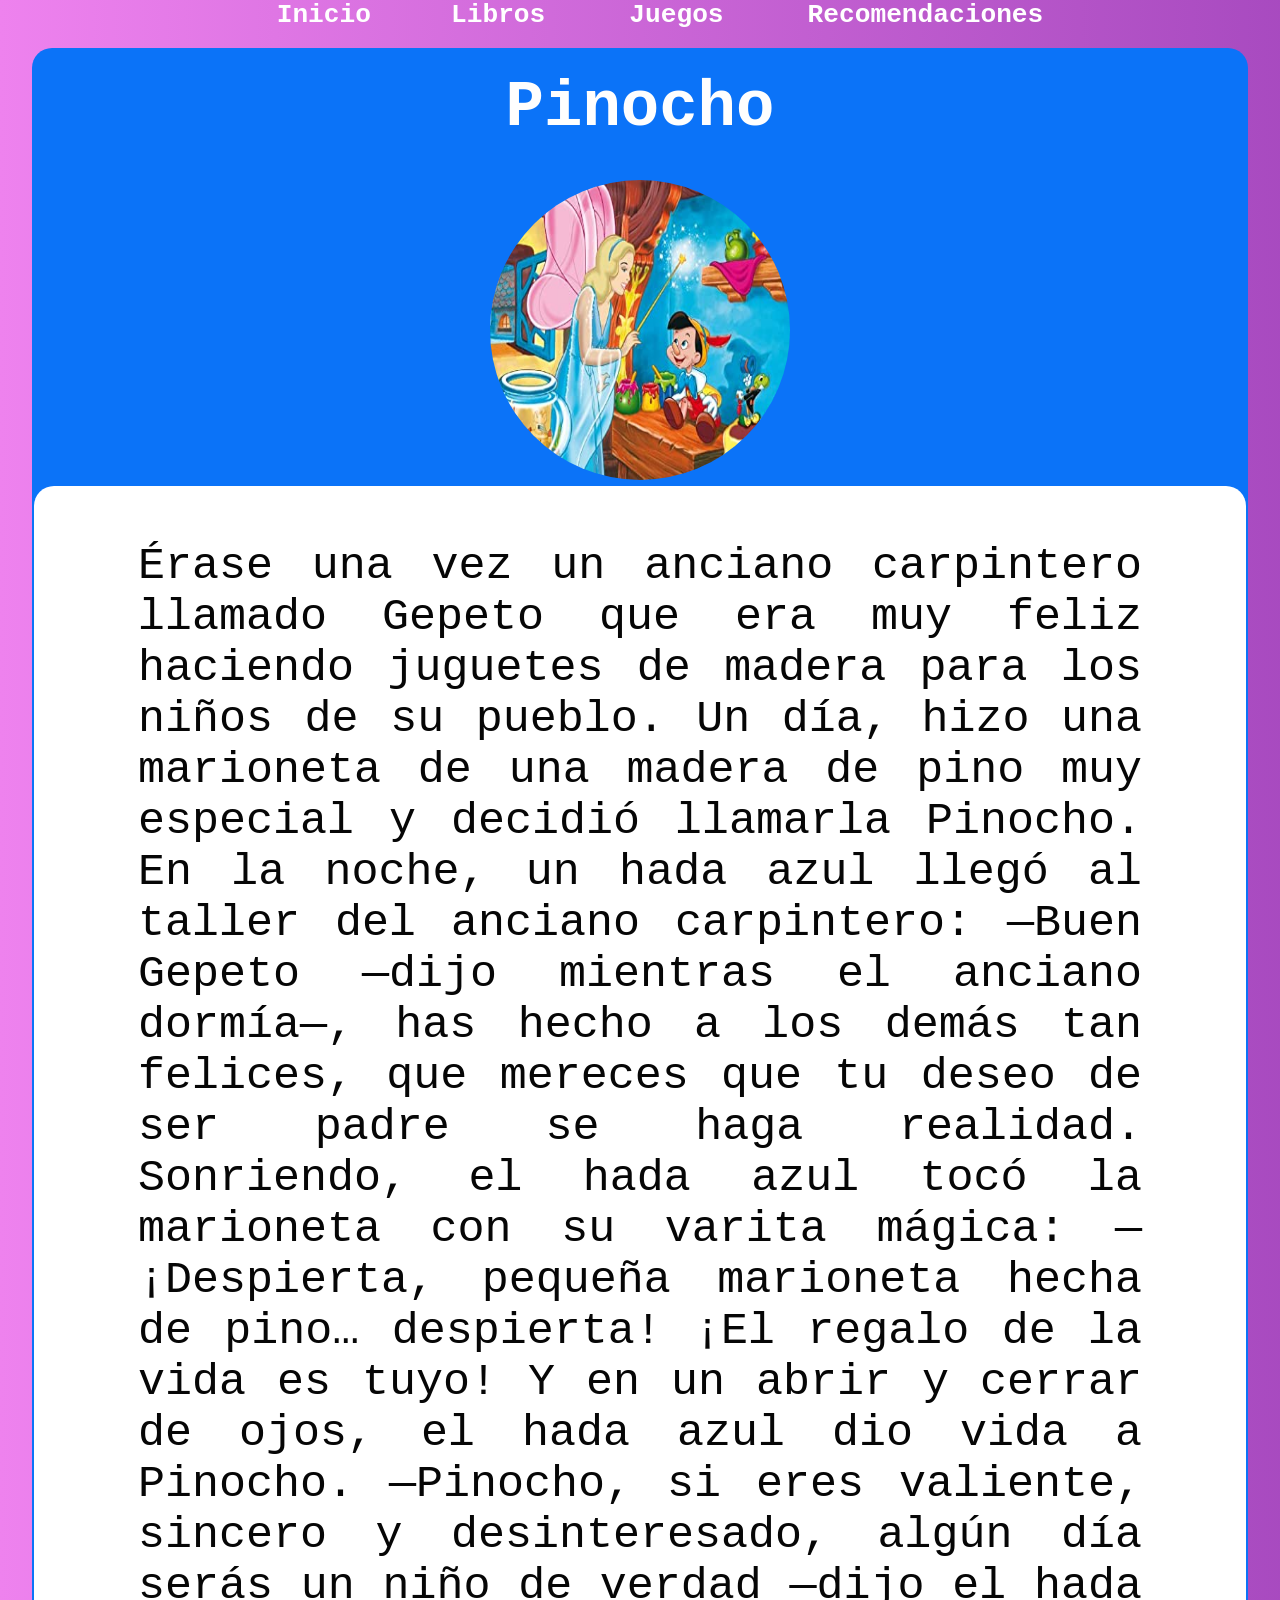
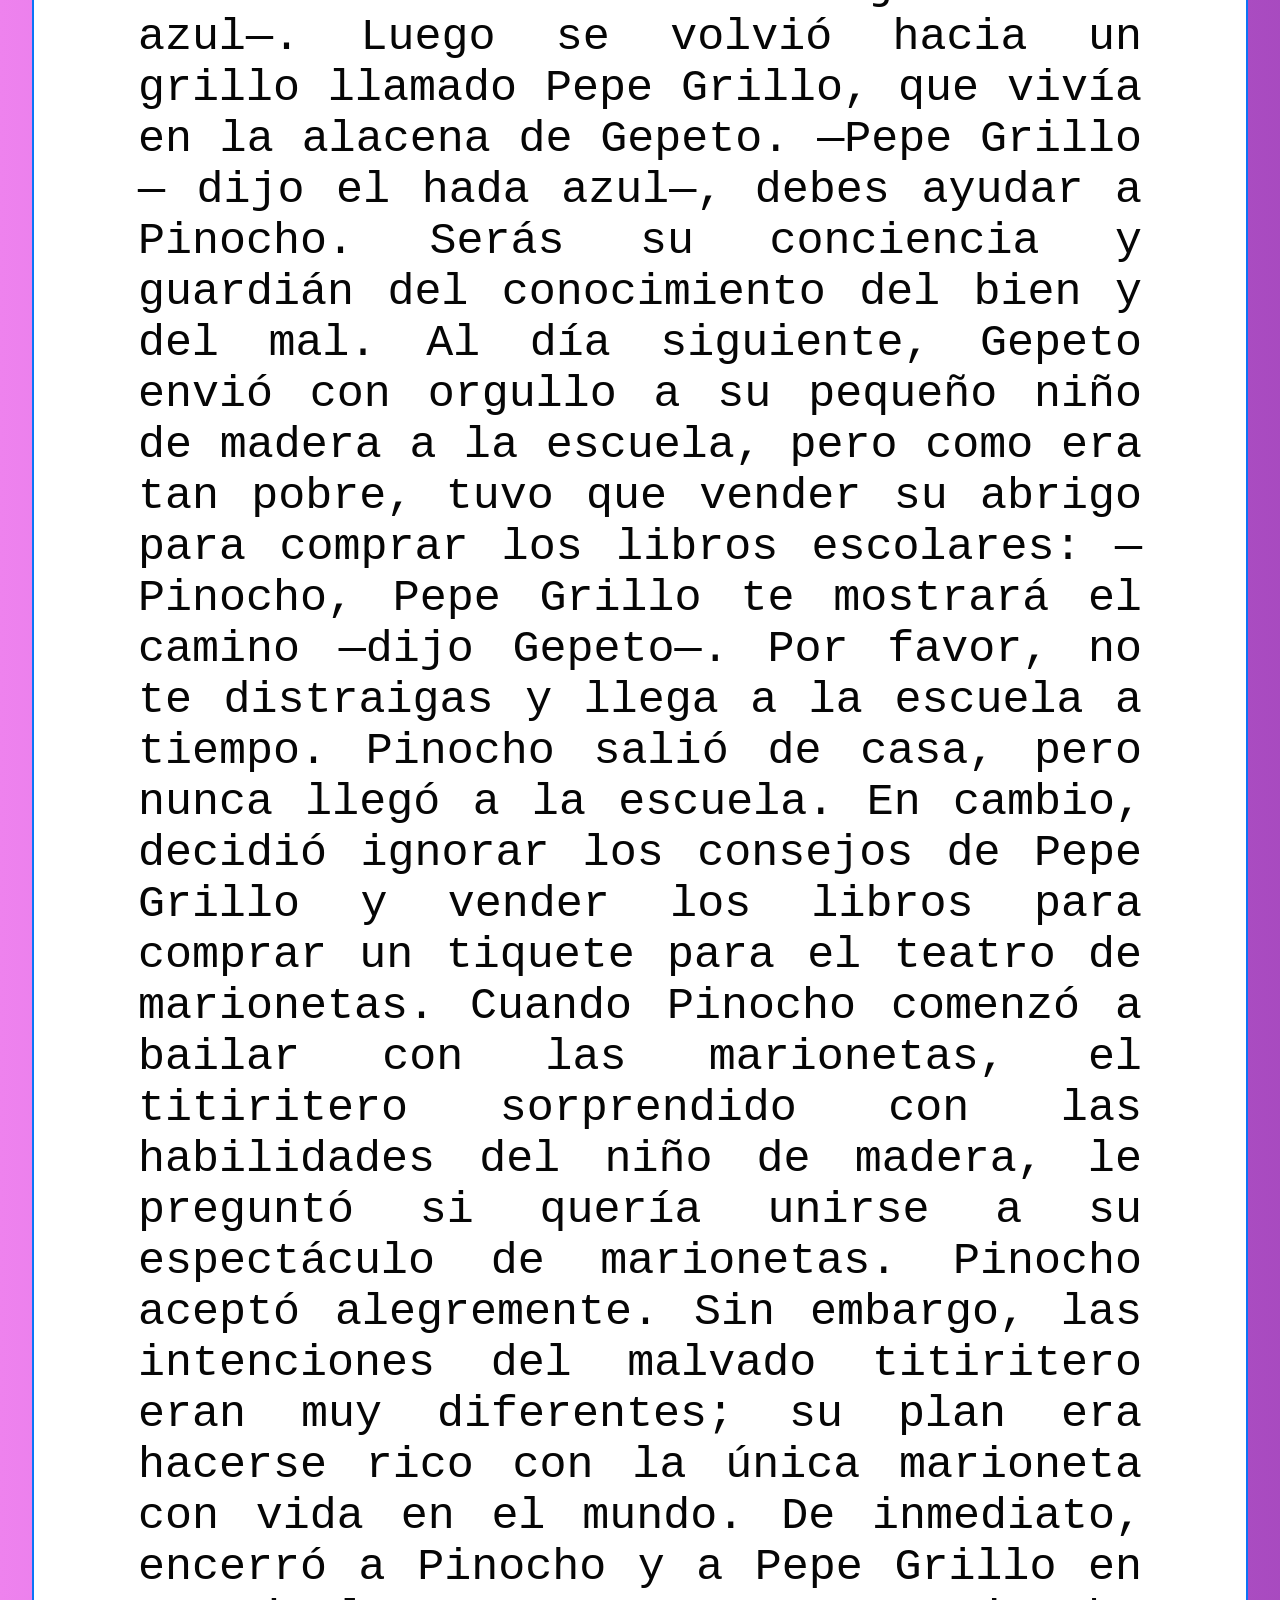
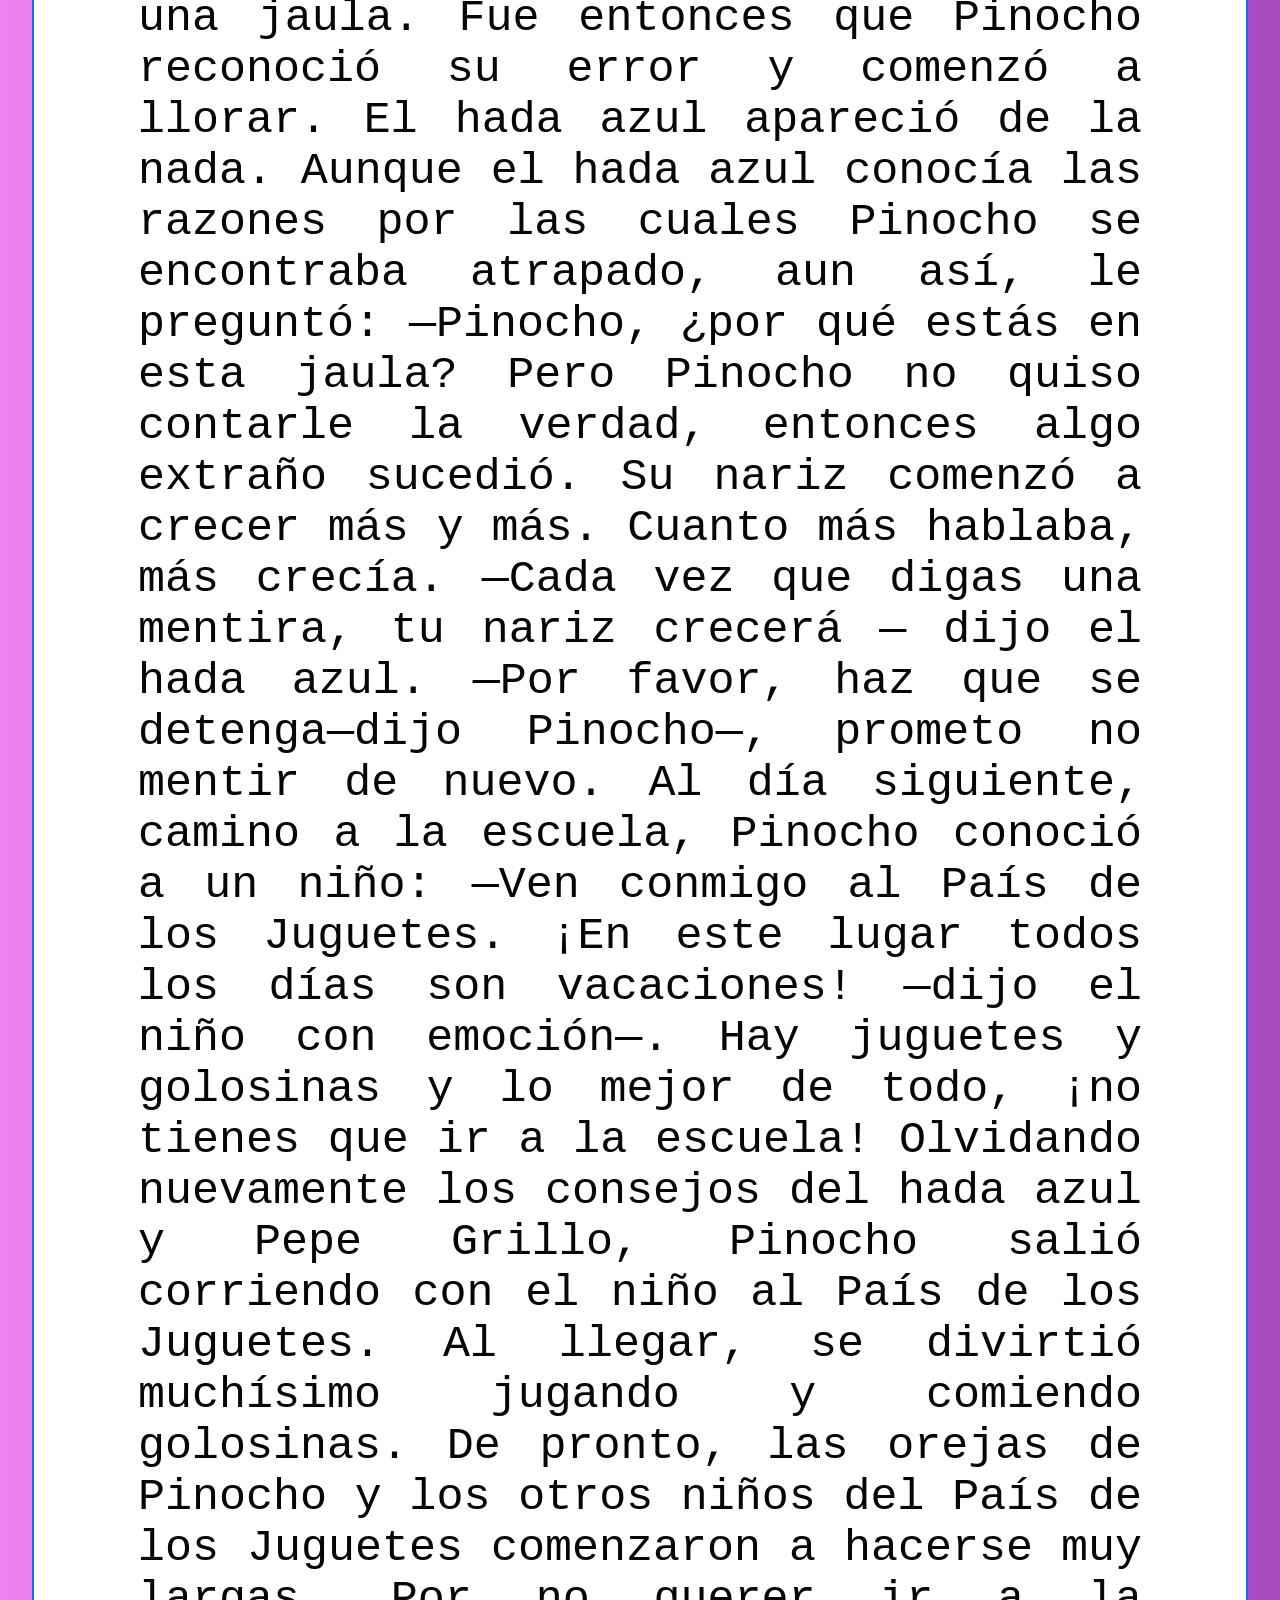
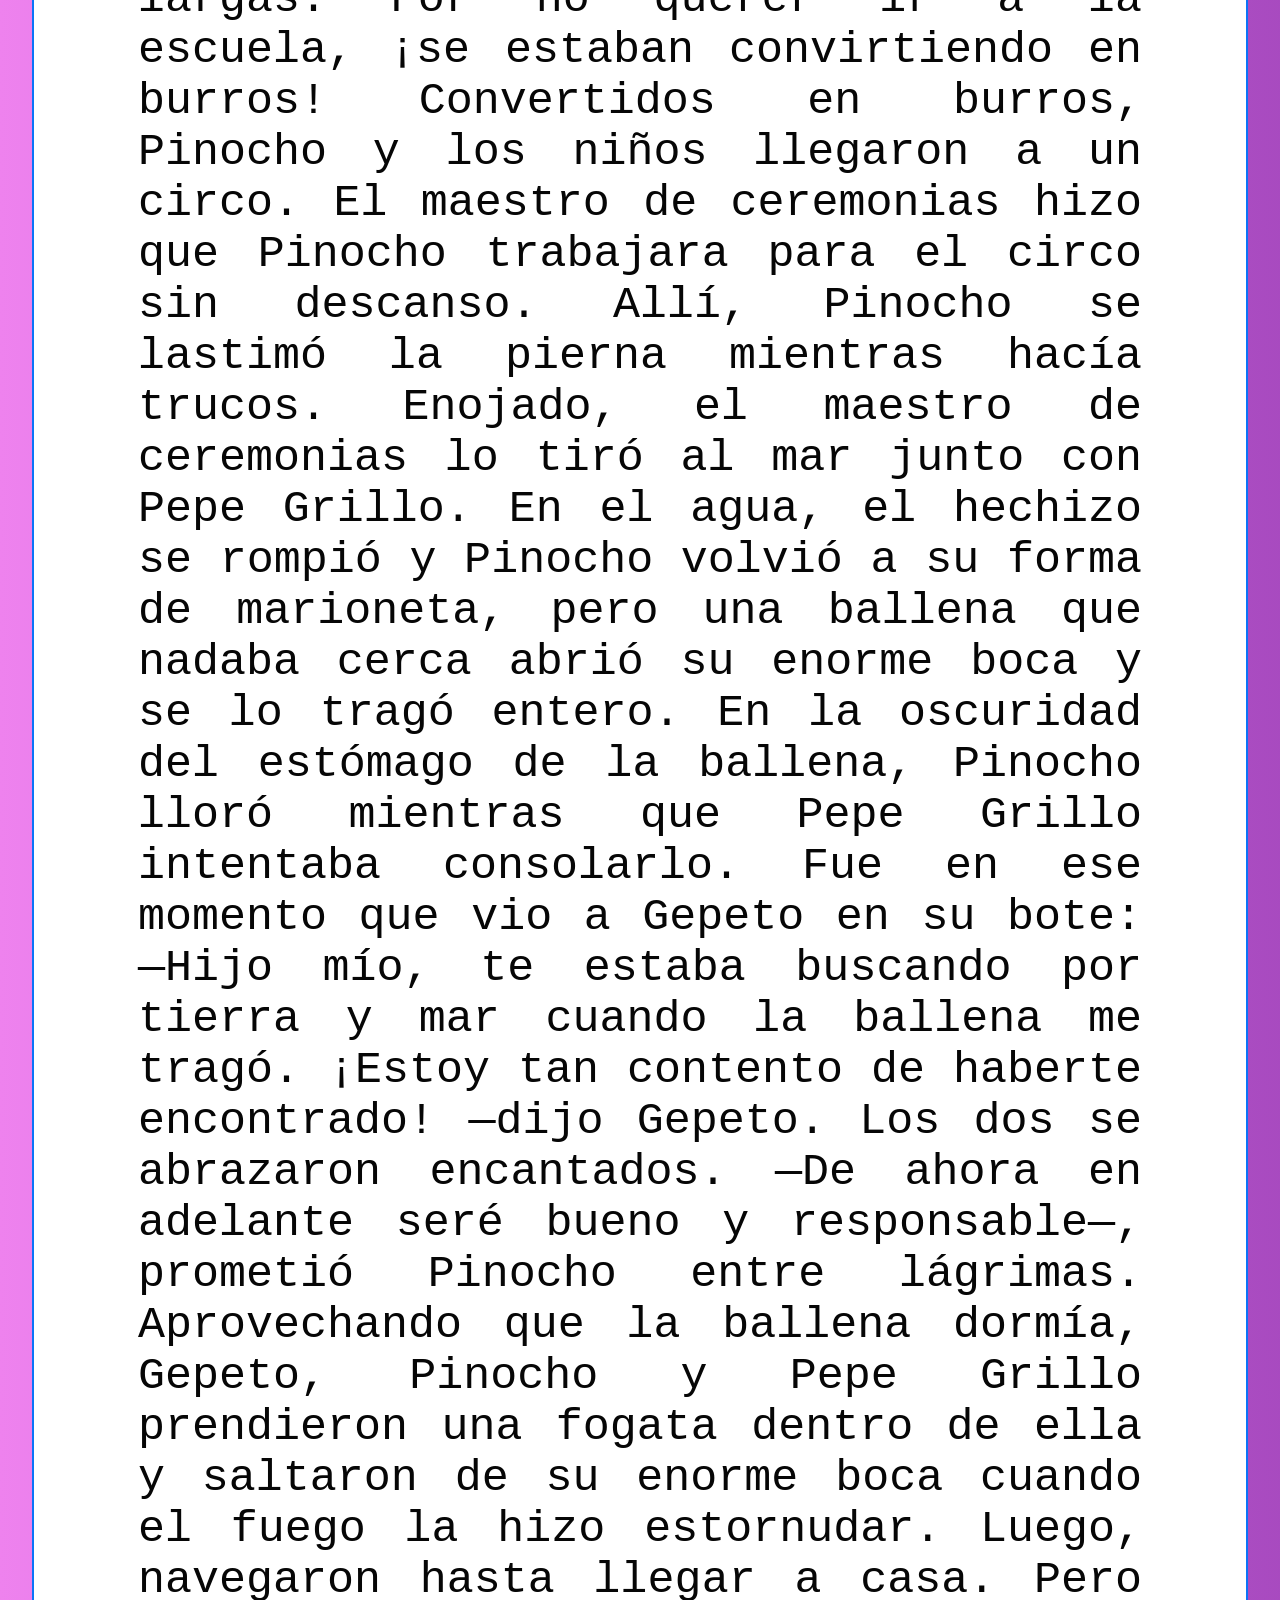
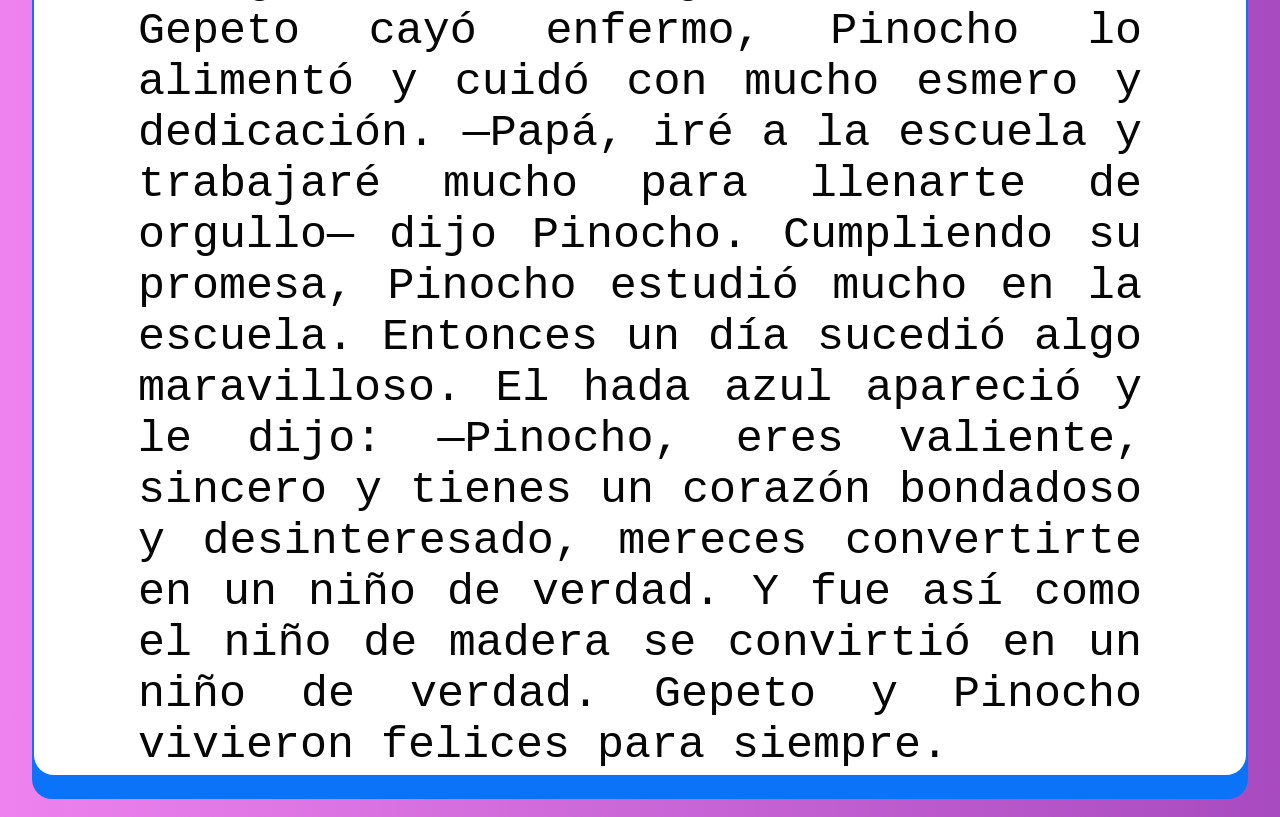
<file: PaginasCuentos/pinocho.html>
<html>
    <!--TITULO DE PAGINA-->
    <head>
        <title>Lectura</title> 
        <!--APLICACION DE CSS-->
        <!--TENER EN CUENTA QUE SE SALE CSS-->
        <link href="../css/menu.css" rel="stylesheet">
        <link href="../css/estyle2.css" rel="stylesheet">
        <link href="../css/style.css" rel="stylesheet">
        <link href="../css/formulario.css" rel="stylesheet">
        <link href="../css/styleFondoC.css" rel="stylesheet">
    </head>
        <!--COLOR DEL CUERPO DE LA PAGINA-->
        <body>
            <div class="background">
                <div class="rainbow"></div>
                    <!--TABLA PRINCIPAL-->
                    <!--Tabla menú opciones_1-->
                    <tr>
                        <td colspan="8" >
                            <table border="0" align="center">
                            <tr>
                                <header>
                                    <nav class="navegacion">
                                        <ul  align="center" class="menu">
                                            <li><a href="../inicio.html"><h3>Inicio</h3></a>
                                            <li><a href="../libros.html"><h3>Libros</h3></a>
                                            </li>
                                            <li><a href="../Juegos.html"><h3>Juegos</h3></a></li> 
                                            <li><a href="../Recomendaciones.html"><h3>Recomendaciones</h3></a></li> 
                                        </ul>
                                    </nav>
                                </header>
                            </tr> 
                            </table>      
                        </td>
                    </tr>
                    <!--TABLA DE SALTO-->
                    <tr>
                        <td colspan="2">&nbsp;</td>
                    </tr>
                    <!--TABLA 2-->
                    <table border="0" width="95%" align="center" bgcolor="#0B73F8" 
                    class="tabla_1">
                        <tr>
                            <td colspan="8" >
                                <table border="0" align="center">
                                    <tr>
                                        <td>&nbsp;</td>
                                        <td colspan="2" align="center">
                                            <p>&nbsp;</p>
                                            <legend><h1 class="texto_2">Pinocho</h1></legend>
                                            <p>&nbsp;</p>
                                            <p>&nbsp;</p>
                                            <img src="../imagenes/formulario_hoy/pinocho.jpg"width="350px" height="300px" class="edit_2">
                                        </td>
                                        <td>&nbsp;</td>
                                    </tr> 
                                </table>      
                            </td>
                        </tr>
                            <!--SUBTABLA1--> 
                            <tr>
                            <td class="tabla_1" bgcolor="white">
                                <table border="0" align="center">
                                    <tr align="center">
                                        <td colspan="11" align="center" class="para_inicio">
                                            <p align="justify" class="parrafos">
                                                <br>
                                                Érase una vez un anciano carpintero llamado Gepeto que era muy feliz haciendo juguetes de madera para los niños de su pueblo.

Un día, hizo una marioneta de una madera de pino muy especial y decidió llamarla Pinocho. En la noche, un hada azul llegó al taller del anciano carpintero:

—Buen Gepeto —dijo mientras el anciano dormía—, has hecho a los demás tan felices, que mereces que tu deseo de ser padre se haga realidad. Sonriendo, el hada azul tocó la marioneta con su varita mágica:

—¡Despierta, pequeña marioneta hecha de pino… despierta! ¡El regalo de la vida es tuyo!

Y en un abrir y cerrar de ojos, el hada azul dio vida a Pinocho.

—Pinocho, si eres valiente, sincero y desinteresado, algún día serás un niño de verdad —dijo el hada azul—. Luego se volvió hacia un grillo llamado Pepe Grillo, que vivía en la alacena de Gepeto.

—Pepe Grillo — dijo el hada azul—, debes ayudar a Pinocho. Serás su conciencia y guardián del conocimiento del bien y del mal.

Al día siguiente, Gepeto envió con orgullo a su pequeño niño de madera a la escuela, pero como era tan pobre, tuvo que vender su abrigo para comprar los libros escolares:

—Pinocho, Pepe Grillo te mostrará el camino —dijo Gepeto—. Por favor, no te distraigas y llega a la escuela a tiempo.

Pinocho salió de casa, pero nunca llegó a la escuela. En cambio, decidió ignorar los consejos de Pepe Grillo y vender los libros para comprar un tiquete para el teatro de marionetas. Cuando Pinocho comenzó a bailar con las marionetas, el titiritero sorprendido con las habilidades del niño de madera, le preguntó si quería unirse a su espectáculo de marionetas. Pinocho aceptó alegremente.

Sin embargo, las intenciones del malvado titiritero eran muy diferentes; su plan era hacerse rico con la única marioneta con vida en el mundo. De inmediato, encerró a Pinocho y a Pepe Grillo en una jaula. Fue entonces que Pinocho reconoció su error y comenzó a llorar. El hada azul apareció de la nada.

Aunque el hada azul conocía las razones por las cuales Pinocho se encontraba atrapado, aun así, le preguntó:

—Pinocho, ¿por qué estás en esta jaula?

Pero Pinocho no quiso contarle la verdad, entonces algo extraño sucedió. Su nariz comenzó a crecer más y más. Cuanto más hablaba, más crecía.

—Cada vez que digas una mentira, tu nariz crecerá — dijo el hada azul.

—Por favor, haz que se detenga—dijo Pinocho—, prometo no mentir de nuevo.

Al día siguiente, camino a la escuela, Pinocho conoció a un niño:

—Ven conmigo al País de los Juguetes. ¡En este lugar todos los días son vacaciones! —dijo el niño con emoción—. Hay juguetes y golosinas y lo mejor de todo, ¡no tienes que ir a la escuela!

Olvidando nuevamente los consejos del hada azul y Pepe Grillo, Pinocho salió corriendo con el niño al País de los Juguetes. Al llegar, se divirtió muchísimo jugando y comiendo golosinas.

De pronto, las orejas de Pinocho y los otros niños del País de los Juguetes comenzaron a hacerse muy largas. Por no querer ir a la escuela, ¡se estaban convirtiendo en burros!

Convertidos en burros, Pinocho y los niños llegaron a un circo. El maestro de ceremonias hizo que Pinocho trabajara para el circo sin descanso. Allí, Pinocho se lastimó la pierna mientras hacía trucos. Enojado, el maestro de ceremonias lo tiró al mar junto con Pepe Grillo.

En el agua, el hechizo se rompió y Pinocho volvió a su forma de marioneta, pero una ballena que nadaba cerca abrió su enorme boca y se lo tragó entero. En la oscuridad del estómago de la ballena, Pinocho lloró mientras que Pepe Grillo intentaba consolarlo. Fue en ese momento que vio a Gepeto en su bote:

—Hijo mío, te estaba buscando por tierra y mar cuando la ballena me tragó. ¡Estoy tan contento de haberte encontrado! —dijo Gepeto.

Los dos se abrazaron encantados.

—De ahora en adelante seré bueno y responsable—, prometió Pinocho entre lágrimas.

Aprovechando que la ballena dormía, Gepeto, Pinocho y Pepe Grillo prendieron una fogata dentro de ella y saltaron de su enorme boca cuando el fuego la hizo estornudar. Luego, navegaron hasta llegar a casa. Pero Gepeto cayó enfermo, Pinocho lo alimentó y cuidó con mucho esmero y dedicación.

—Papá, iré a la escuela y trabajaré mucho para llenarte de orgullo— dijo Pinocho.

Cumpliendo su promesa, Pinocho estudió mucho en la escuela. Entonces un día sucedió algo maravilloso. El hada azul apareció y le dijo:

—Pinocho, eres valiente, sincero y tienes un corazón bondadoso y desinteresado, mereces convertirte en un niño de verdad.

Y fue así como el niño de madera se convirtió en un niño de verdad. Gepeto y Pinocho vivieron felices para siempre.
                                                <br>
                                            </p>
                                        </td>
                                </table>     
                            </td>
                        </tr>
                        <!--TABLA DE SALTO-->
                        <tr>
                            <td colspan="2">&nbsp;</td>
                        </tr>
                    </table> 
                <!--TABLA DE SALTO-->
                <tr>
                    <td colspan="2">&nbsp;</td>
                </tr>
            </div>
        </body>
</html>
</file>
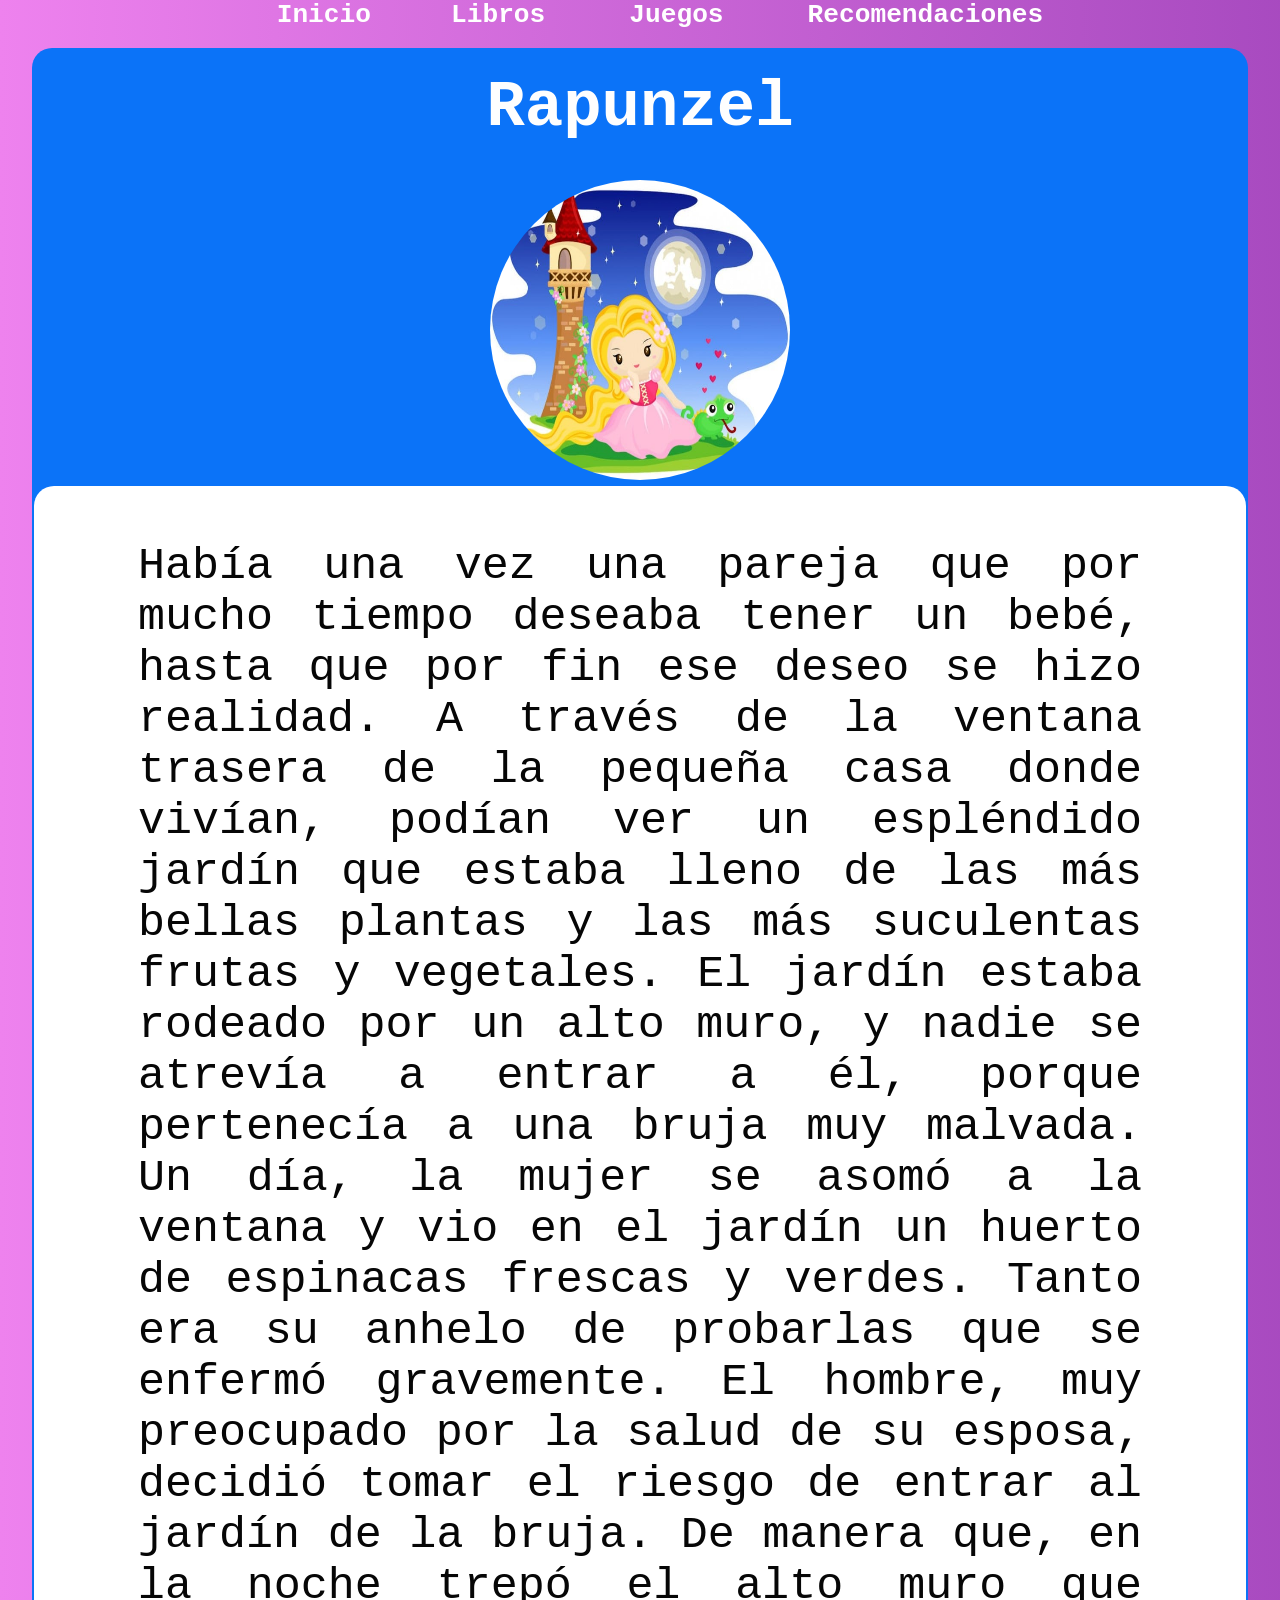
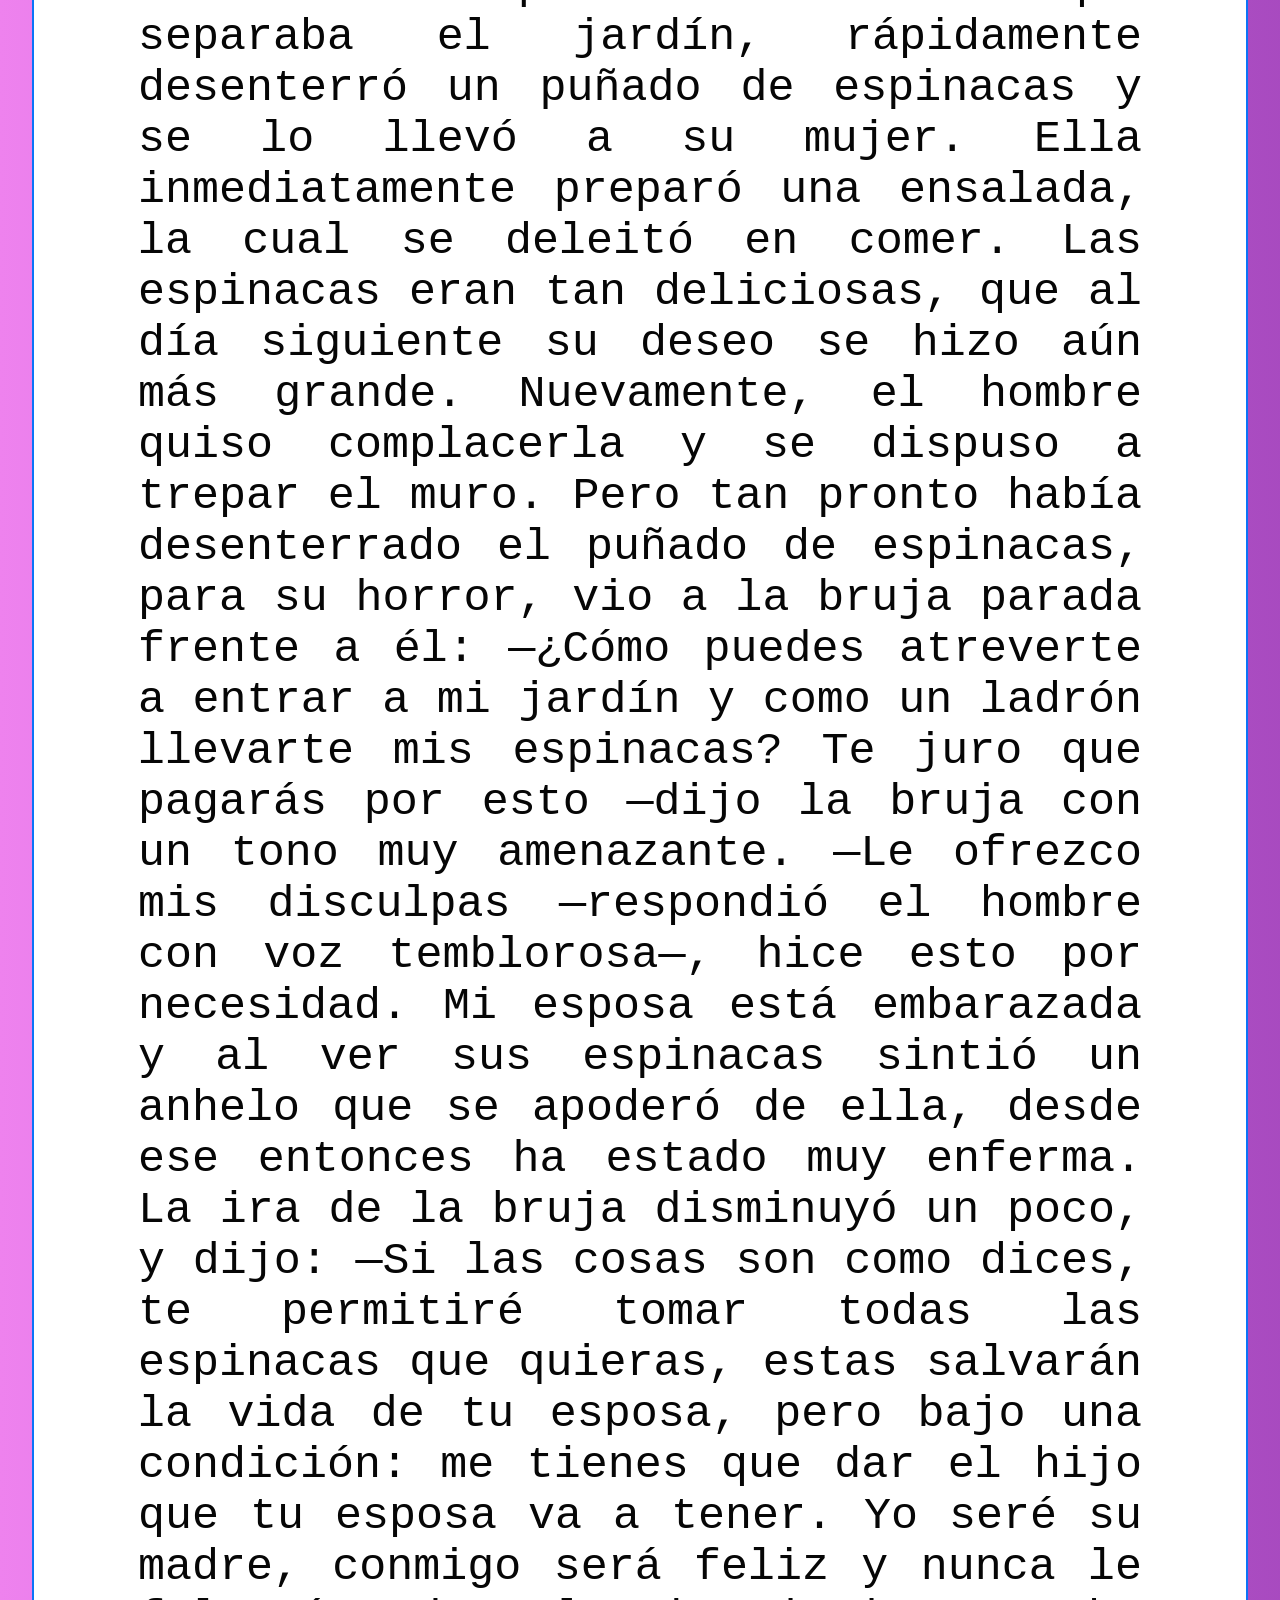
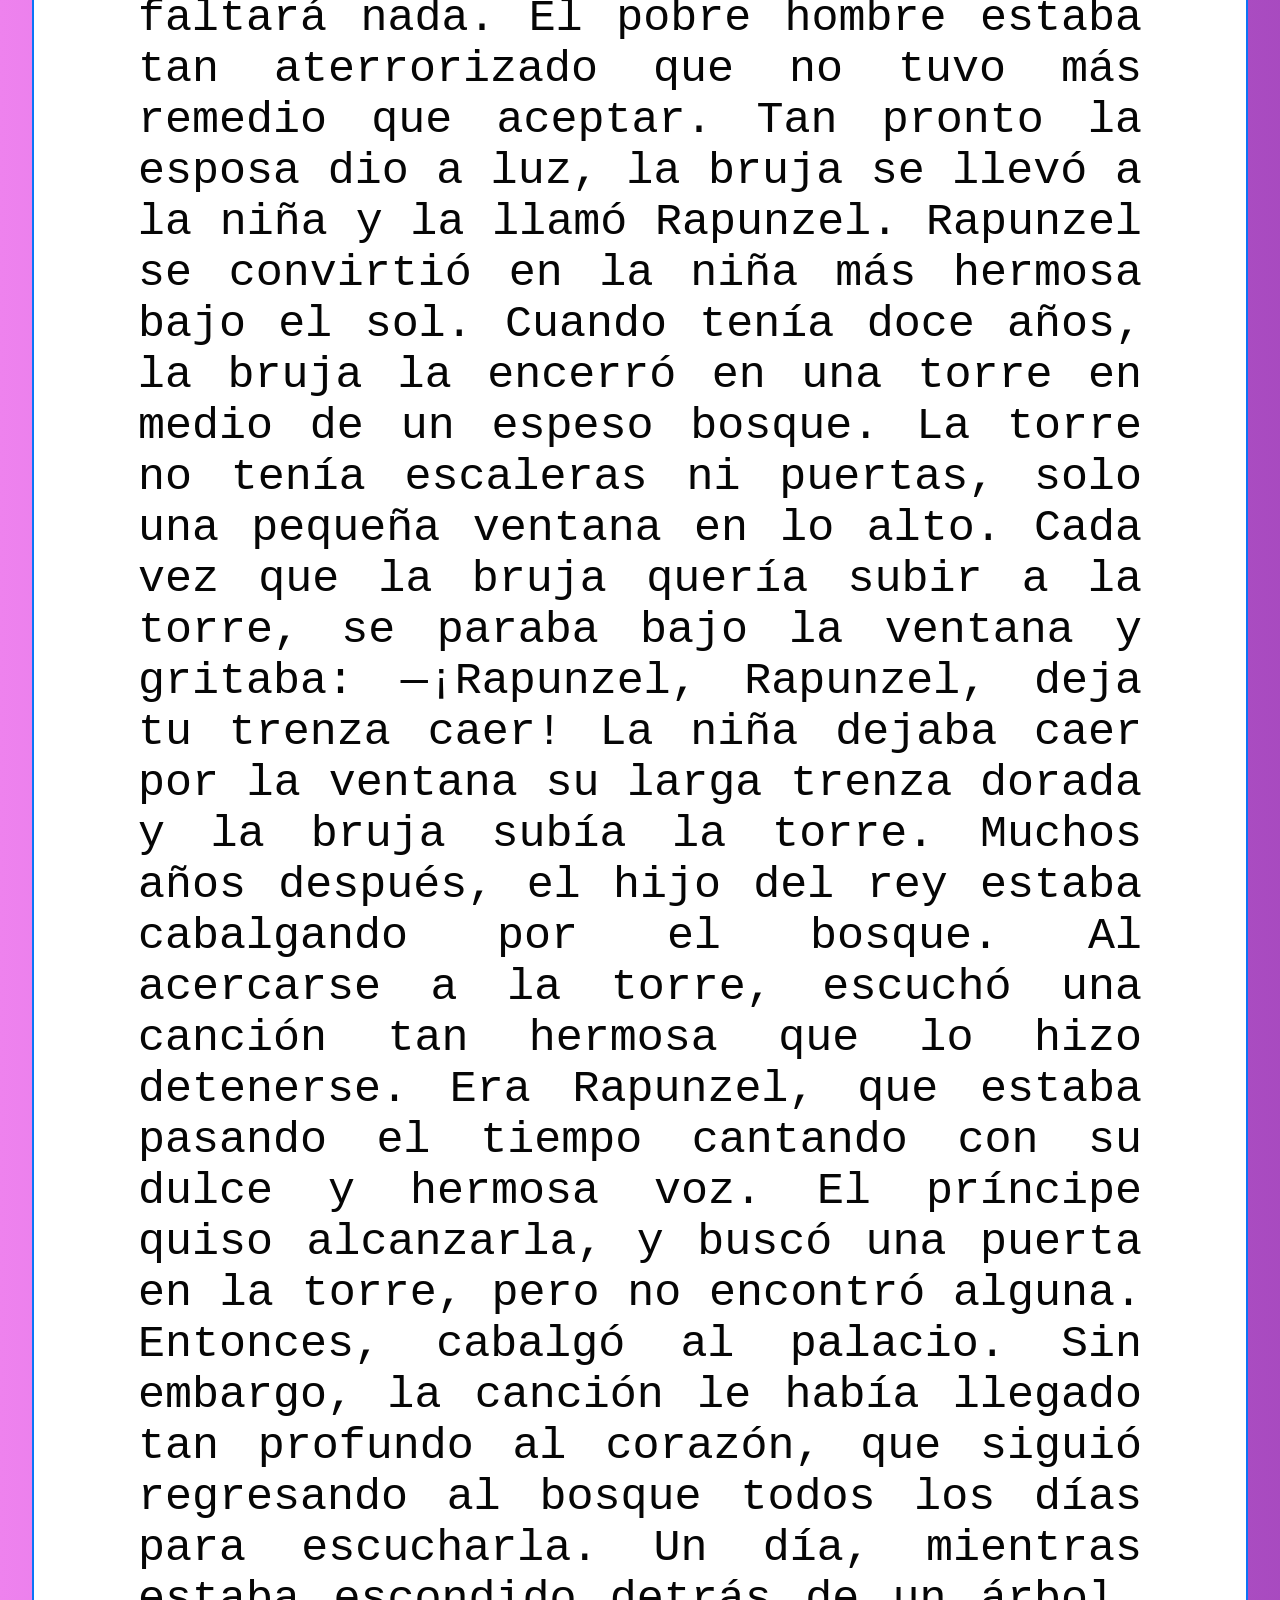
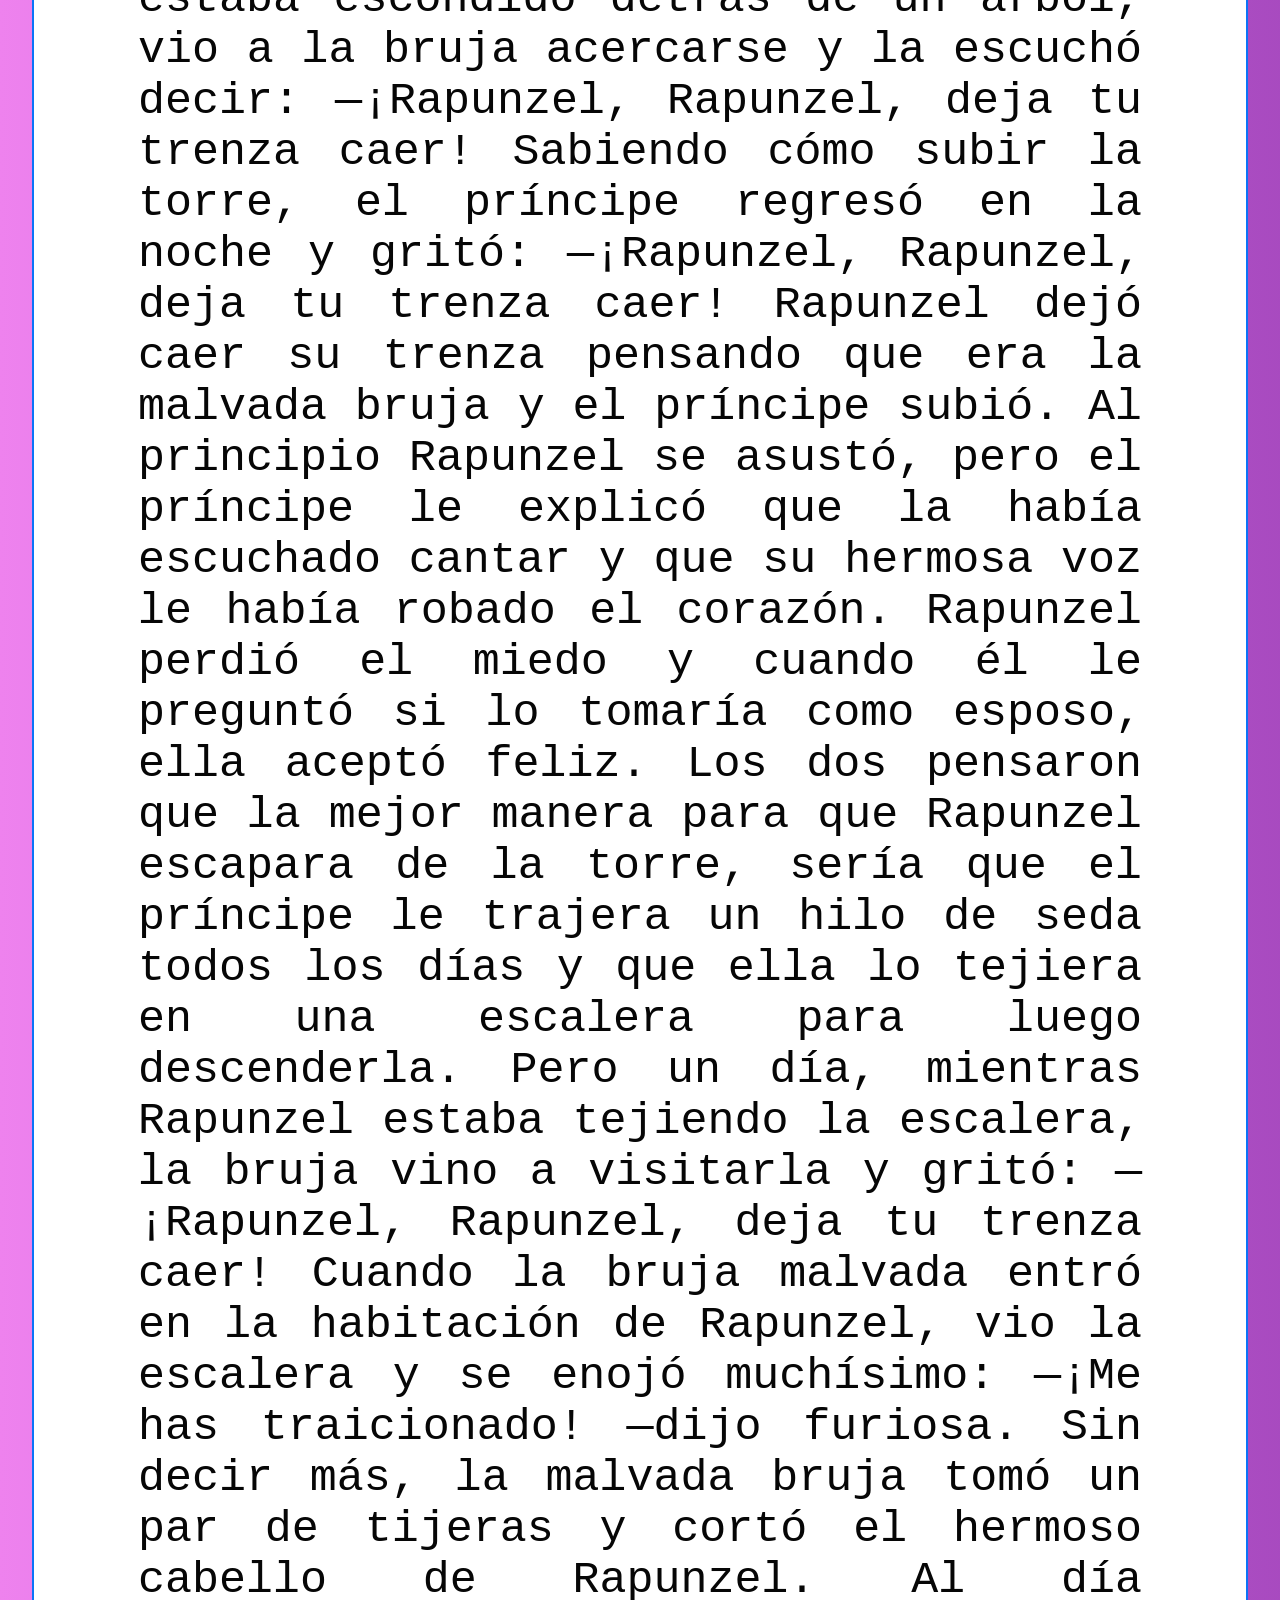
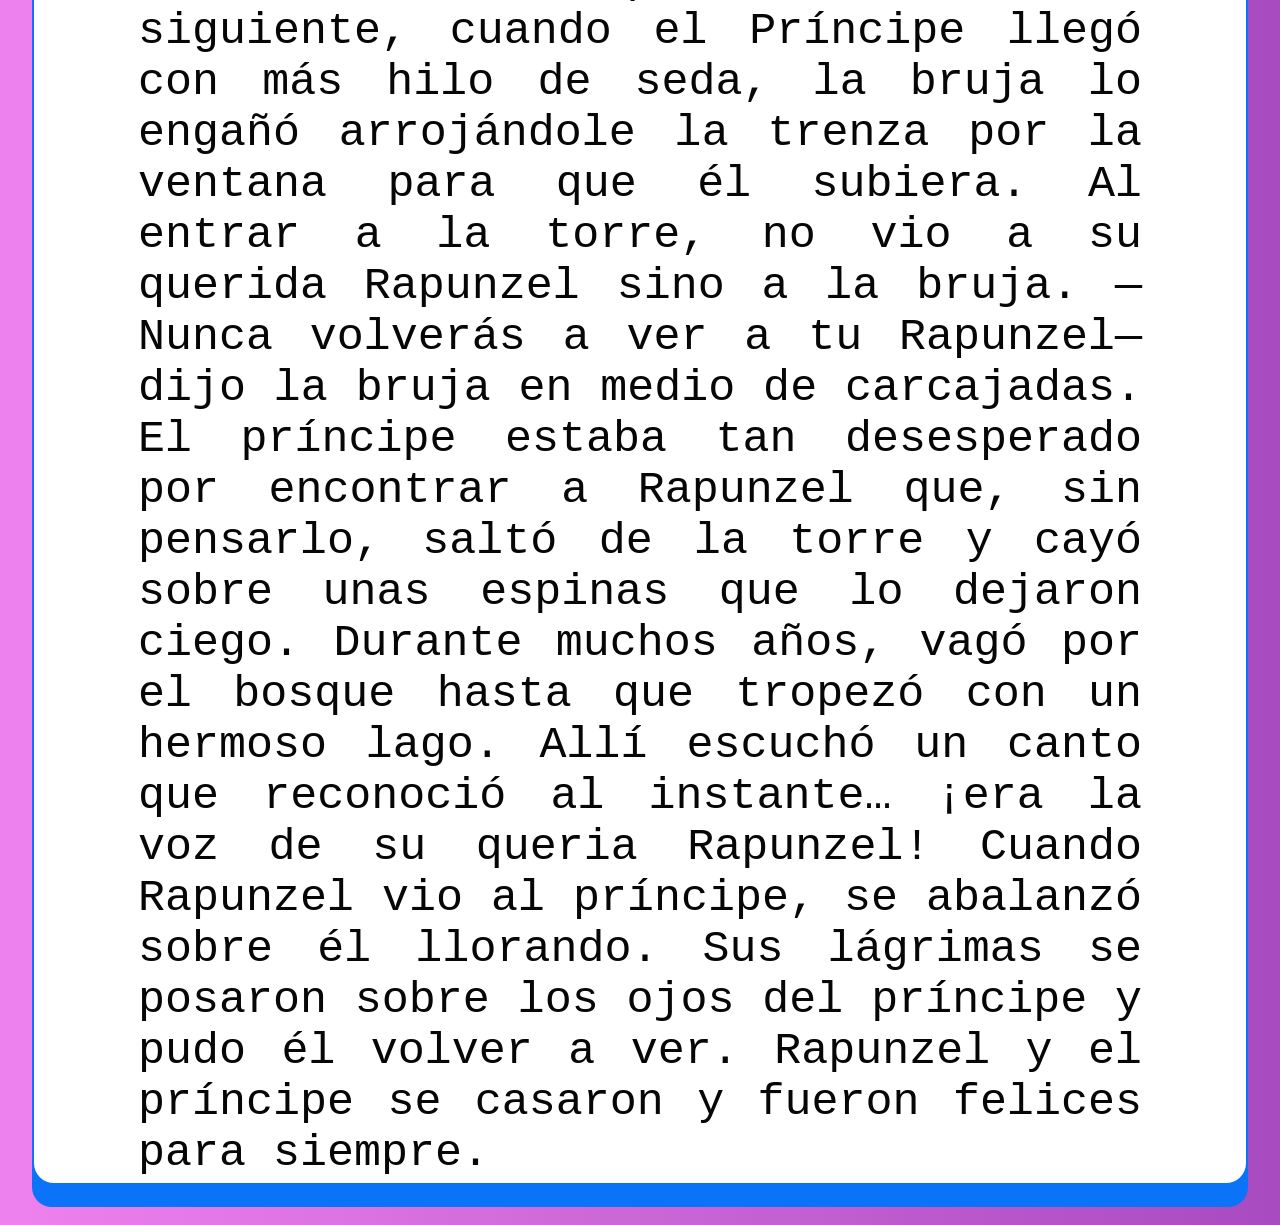
<file: PaginasCuentos/rapunzel.html>
<html>
    <!--TITULO DE PAGINA-->
    <head>
        <title>Lectura</title> 
        <!--APLICACION DE CSS-->
        <!--TENER EN CUENTA QUE SE SALE CSS-->
        <link href="../css/menu.css" rel="stylesheet">
        <link href="../css/estyle2.css" rel="stylesheet">
        <link href="../css/style.css" rel="stylesheet">
        <link href="../css/formulario.css" rel="stylesheet">
        <link href="../css/styleFondoC.css" rel="stylesheet">
    </head>
        <!--COLOR DEL CUERPO DE LA PAGINA-->
        <body>
            <div class="background">
                <div class="rainbow"></div>
                    <!--TABLA PRINCIPAL-->
                    <!--Tabla menú opciones_1-->
                    <tr>
                        <td colspan="8" >
                            <table border="0" align="center">
                            <tr>
                                <header>
                                    <nav class="navegacion">
                                        <ul  align="center" class="menu">
                                            <li><a href="../inicio.html"><h3>Inicio</h3></a>
                                            <li><a href="../libros.html"><h3>Libros</h3></a>
                                            </li>
                                            <li><a href="../Juegos.html"><h3>Juegos</h3></a></li> 
                                            <li><a href="../Recomendaciones.html"><h3>Recomendaciones</h3></a></li> 
                                        </ul>
                                    </nav>
                                </header>
                            </tr> 
                            </table>      
                        </td>
                    </tr>
                    <!--TABLA DE SALTO-->
                    <tr>
                        <td colspan="2">&nbsp;</td>
                    </tr>
                    <!--TABLA 2-->
                    <table border="0" width="95%" align="center" bgcolor="#0B73F8" 
                    class="tabla_1">
                        <tr>
                            <td colspan="8" >
                                <table border="0" align="center">
                                    <tr>
                                        <td>&nbsp;</td>
                                        <td colspan="2" align="center">
                                            <p>&nbsp;</p>
                                            <legend><h1 class="texto_2">Rapunzel</h1></legend>
                                            <p>&nbsp;</p>
                                            <p>&nbsp;</p>
                                            <img src="../imagenes/formulario_hoy/rapunzel.jpg"width="350px" height="300px" class="edit_2">
                                        </td>
                                        <td>&nbsp;</td>
                                    </tr> 
                                </table>      
                            </td>
                        </tr>
                            <!--SUBTABLA1--> 
                            <tr>
                            <td class="tabla_1" bgcolor="white">
                                <table border="0" align="center">
                                    <tr align="center">
                                        <td colspan="11" align="center" class="para_inicio">
                                            <p align="justify" class="parrafos">
                                                <br>
                                                Había una vez una pareja que por mucho tiempo deseaba tener un bebé, hasta que por fin ese deseo se hizo realidad. A través de la ventana trasera de la pequeña casa donde vivían, podían ver un espléndido jardín que estaba lleno de las más bellas plantas y las más suculentas frutas y vegetales. El jardín estaba rodeado por un alto muro, y nadie se atrevía a entrar a él, porque pertenecía a una bruja muy malvada.

Un día, la mujer se asomó a la ventana y vio en el jardín un huerto de espinacas frescas y verdes. Tanto era su anhelo de probarlas que se enfermó gravemente.

El hombre, muy preocupado por la salud de su esposa, decidió tomar el riesgo de entrar al jardín de la bruja. De manera que, en la noche trepó el alto muro que separaba el jardín, rápidamente desenterró un puñado de espinacas y se lo llevó a su mujer. Ella inmediatamente preparó una ensalada, la cual se deleitó en comer.

Las espinacas eran tan deliciosas, que al día siguiente su deseo se hizo aún más grande. Nuevamente, el hombre quiso complacerla y se dispuso a trepar el muro. Pero tan pronto había desenterrado el puñado de espinacas, para su horror, vio a la bruja parada frente a él:

—¿Cómo puedes atreverte a entrar a mi jardín y como un ladrón llevarte mis espinacas? Te juro que pagarás por esto —dijo la bruja con un tono muy amenazante.

—Le ofrezco mis disculpas —respondió el hombre con voz temblorosa—, hice esto por necesidad. Mi esposa está embarazada y al ver sus espinacas sintió un anhelo que se apoderó de ella, desde ese entonces ha estado muy enferma.

La ira de la bruja disminuyó un poco, y dijo:

—Si las cosas son como dices, te permitiré tomar todas las espinacas que quieras, estas salvarán la vida de tu esposa, pero bajo una condición: me tienes que dar el hijo que tu esposa va a tener. Yo seré su madre, conmigo será feliz y nunca le faltará nada.

El pobre hombre estaba tan aterrorizado que no tuvo más remedio que aceptar. Tan pronto la esposa dio a luz, la bruja se llevó a la niña y la llamó Rapunzel.

Rapunzel se convirtió en la niña más hermosa bajo el sol. Cuando tenía doce años, la bruja la encerró en una torre en medio de un espeso bosque. La torre no tenía escaleras ni puertas, solo una pequeña ventana en lo alto. Cada vez que la bruja quería subir a la torre, se paraba bajo la ventana y gritaba:

—¡Rapunzel, Rapunzel, deja tu trenza caer!

La niña dejaba caer por la ventana su larga trenza dorada y la bruja subía la torre.

Muchos años después, el hijo del rey estaba cabalgando por el bosque. Al acercarse a la torre, escuchó una canción tan hermosa que lo hizo detenerse. Era Rapunzel, que estaba pasando el tiempo cantando con su dulce y hermosa voz. El príncipe quiso alcanzarla, y buscó una puerta en la torre, pero no encontró alguna.

Entonces, cabalgó al palacio. Sin embargo, la canción le había llegado tan profundo al corazón, que siguió regresando al bosque todos los días para escucharla.

Un día, mientras estaba escondido detrás de un árbol, vio a la bruja acercarse y la escuchó decir:

—¡Rapunzel, Rapunzel, deja tu trenza caer!

Sabiendo cómo subir la torre, el príncipe regresó en la noche y gritó:

—¡Rapunzel, Rapunzel, deja tu trenza caer!

Rapunzel dejó caer su trenza pensando que era la malvada bruja y el príncipe subió.

Al principio Rapunzel se asustó, pero el príncipe le explicó que la había escuchado cantar y que su hermosa voz le había robado el corazón.

Rapunzel perdió el miedo y cuando él le preguntó si lo tomaría como esposo, ella aceptó feliz.

Los dos pensaron que la mejor manera para que Rapunzel escapara de la torre, sería que el príncipe le trajera un hilo de seda todos los días y que ella lo tejiera en una escalera para luego descenderla.

Pero un día, mientras Rapunzel estaba tejiendo la escalera, la bruja vino a visitarla y gritó:

—¡Rapunzel, Rapunzel, deja tu trenza caer!

Cuando la bruja malvada entró en la habitación de Rapunzel, vio la escalera y se enojó muchísimo:

—¡Me has traicionado! —dijo furiosa.

Sin decir más, la malvada bruja tomó un par de tijeras y cortó el hermoso cabello de Rapunzel. Al día siguiente, cuando el Príncipe llegó con más hilo de seda, la bruja lo engañó arrojándole la trenza por la ventana para que él subiera. Al entrar a la torre, no vio a su querida Rapunzel sino a la bruja.

—Nunca volverás a ver a tu Rapunzel— dijo la bruja en medio de carcajadas.

El príncipe estaba tan desesperado por encontrar a Rapunzel que, sin pensarlo, saltó de la torre y cayó sobre unas espinas que lo dejaron ciego.

Durante muchos años, vagó por el bosque hasta que tropezó con un hermoso lago. Allí escuchó un canto que reconoció al instante… ¡era la voz de su queria Rapunzel! Cuando Rapunzel vio al príncipe, se abalanzó sobre él llorando. Sus lágrimas se posaron sobre los ojos del príncipe y pudo él volver a ver. Rapunzel y el príncipe se casaron y fueron felices para siempre.
                                                <br>
                                            </p>
                                        </td>
                                </table>     
                            </td>
                        </tr>
                        <!--TABLA DE SALTO-->
                        <tr>
                            <td colspan="2">&nbsp;</td>
                        </tr>
                    </table> 
                <!--TABLA DE SALTO-->
                <tr>
                    <td colspan="2">&nbsp;</td>
                </tr>
            </div>
        </body>
</html>
</file>
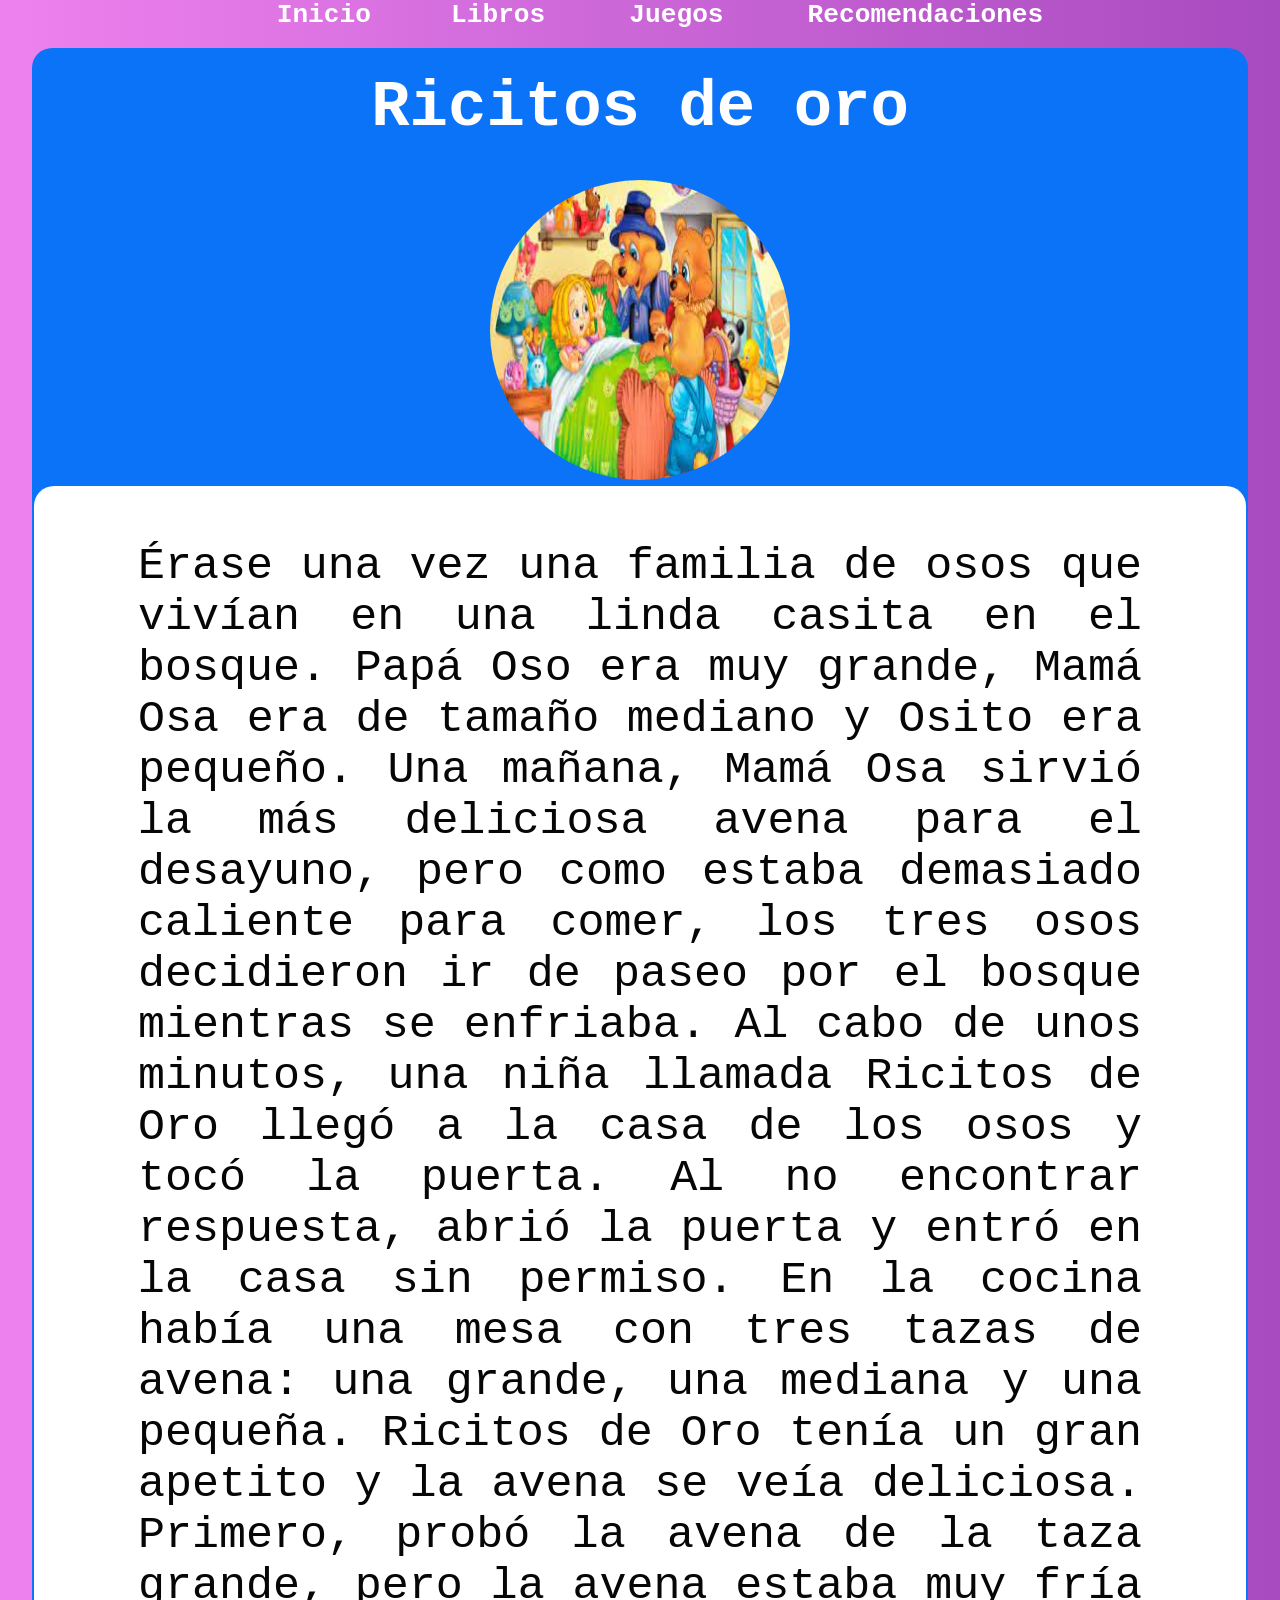
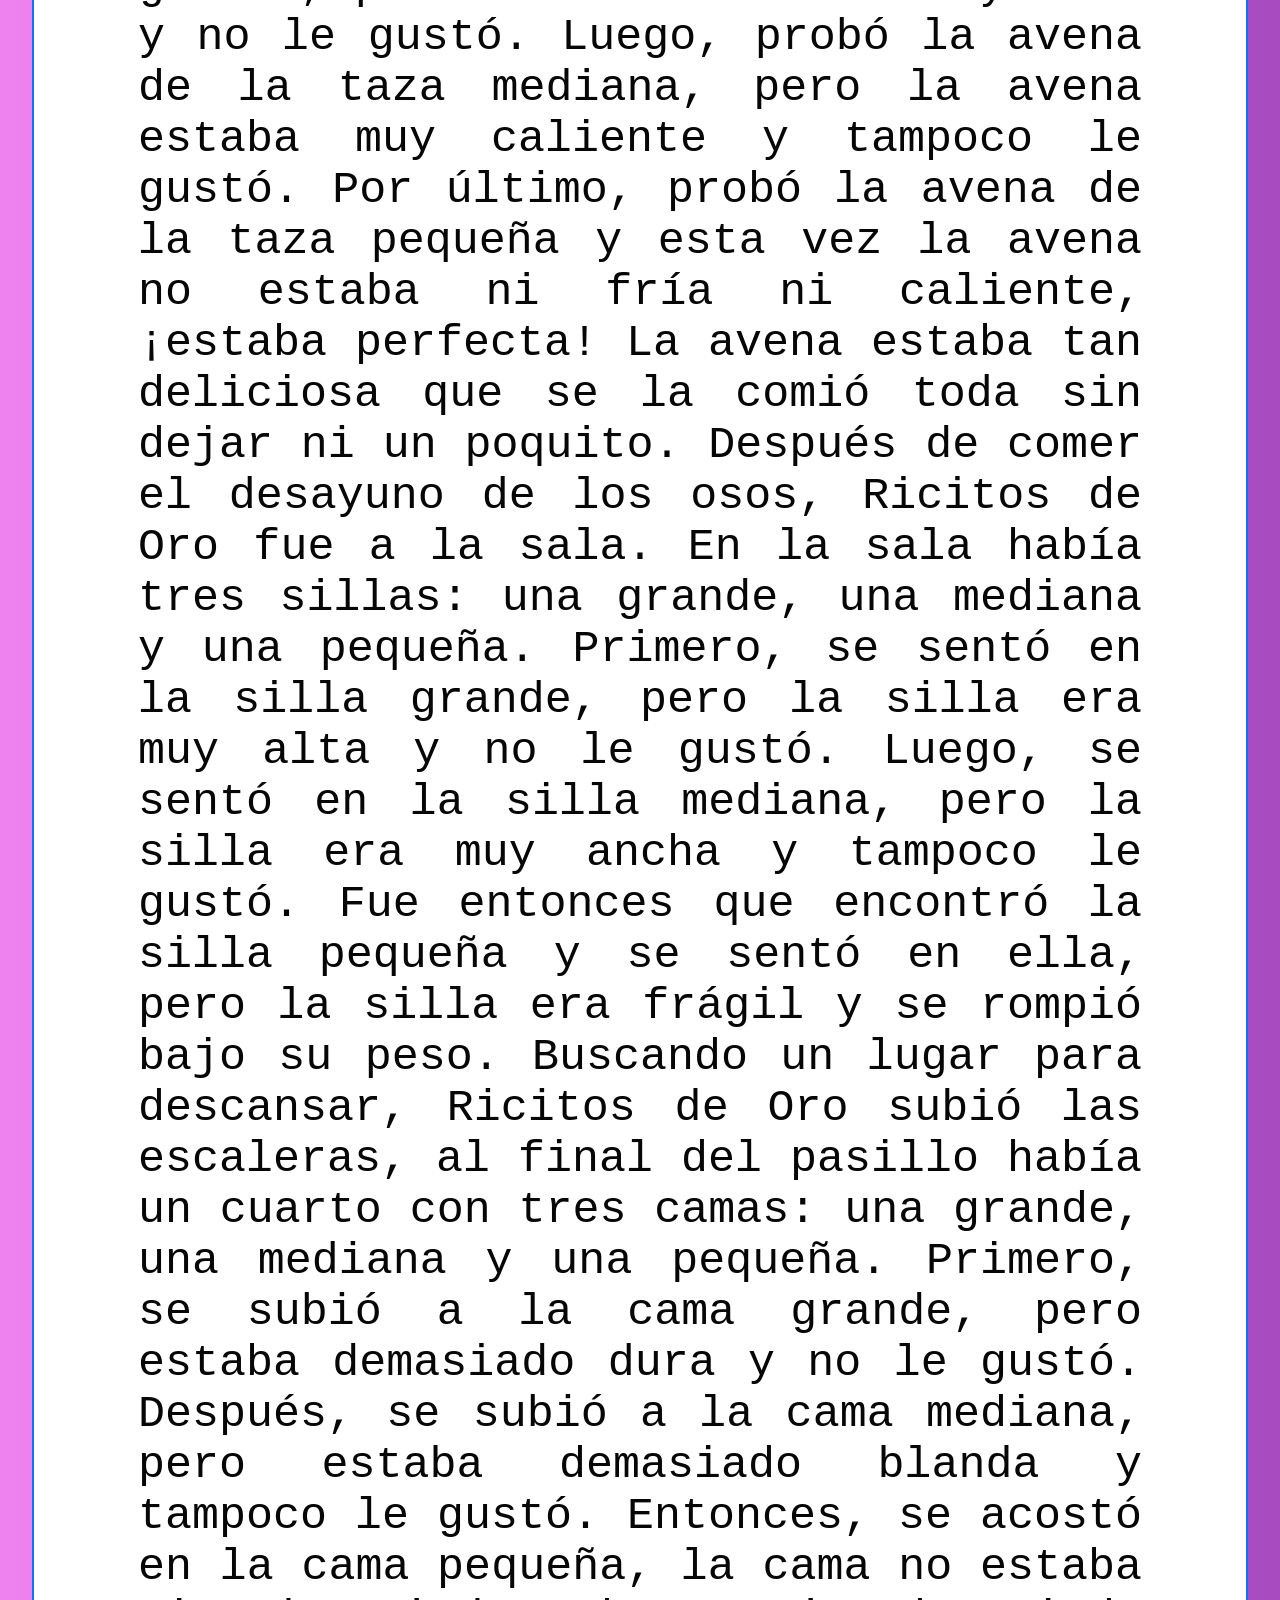
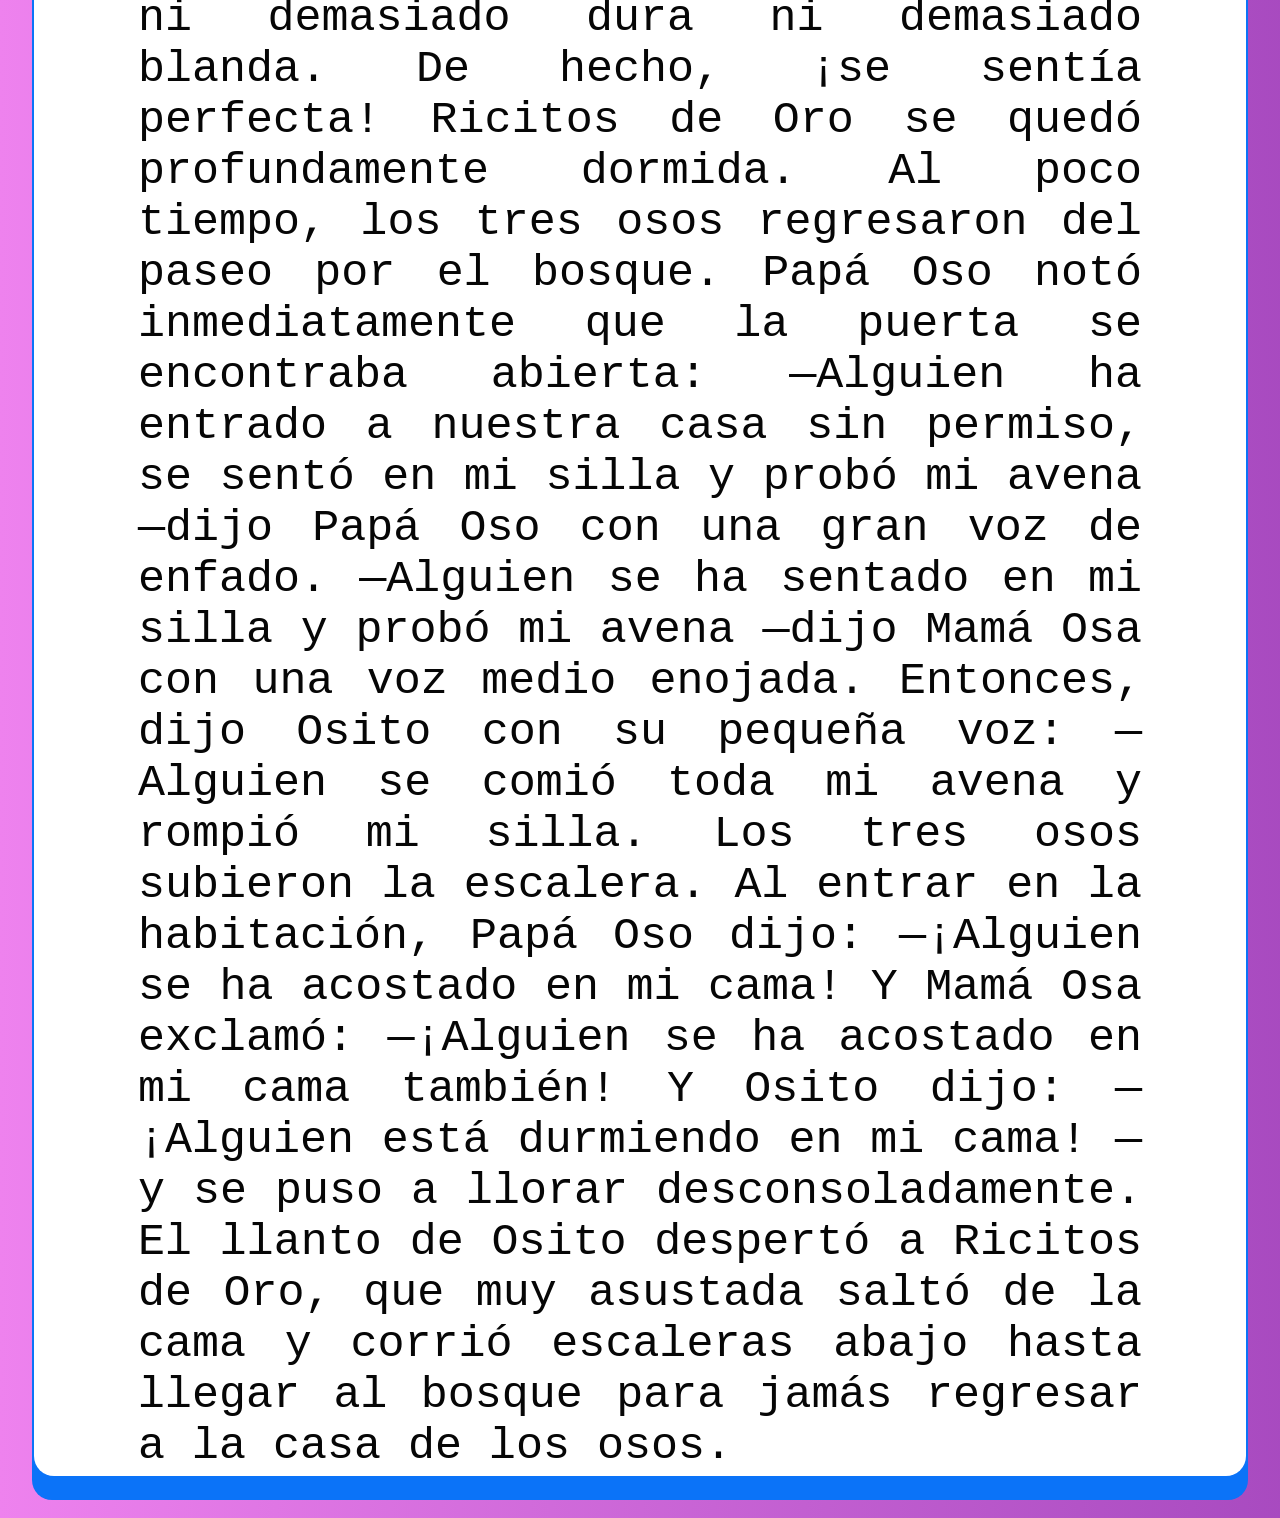
<file: PaginasCuentos/ricitos.html>
<html>
    <!--TITULO DE PAGINA-->
    <head>
        <title>Lectura</title> 
        <!--APLICACION DE CSS-->
        <!--TENER EN CUENTA QUE SE SALE CSS-->
        <link href="../css/menu.css" rel="stylesheet">
        <link href="../css/estyle2.css" rel="stylesheet">
        <link href="../css/style.css" rel="stylesheet">
        <link href="../css/formulario.css" rel="stylesheet">
        <link href="../css/styleFondoC.css" rel="stylesheet">
    </head>
        <!--COLOR DEL CUERPO DE LA PAGINA-->
        <body>
            <div class="background">
                <div class="rainbow"></div>
                    <!--TABLA PRINCIPAL-->
                    <!--Tabla menú opciones_1-->
                    <tr>
                        <td colspan="8" >
                            <table border="0" align="center">
                            <tr>
                                <header>
                                    <nav class="navegacion">
                                        <ul  align="center" class="menu">
                                            <li><a href="../inicio.html"><h3>Inicio</h3></a>
                                            <li><a href="../libros.html"><h3>Libros</h3></a>
                                            </li>
                                            <li><a href="../Juegos.html"><h3>Juegos</h3></a></li> 
                                            <li><a href="../Recomendaciones.html"><h3>Recomendaciones</h3></a></li> 
                                        </ul>
                                    </nav>
                                </header>
                            </tr> 
                            </table>      
                        </td>
                    </tr>
                    <!--TABLA DE SALTO-->
                    <tr>
                        <td colspan="2">&nbsp;</td>
                    </tr>
                    <!--TABLA 2-->
                    <table border="0" width="95%" align="center" bgcolor="#0B73F8" 
                    class="tabla_1">
                        <tr>
                            <td colspan="8" >
                                <table border="0" align="center">
                                    <tr>
                                        <td>&nbsp;</td>
                                        <td colspan="2" align="center">
                                            <p>&nbsp;</p>
                                            <legend><h1 class="texto_2">Ricitos de oro</h1></legend>
                                            <p>&nbsp;</p>
                                            <p>&nbsp;</p>
                                            <img src="../imagenes/formulario_hoy/ricitos.jpeg"width="350px" height="300px" class="edit_2">
                                        </td>
                                        <td>&nbsp;</td>
                                    </tr> 
                                </table>      
                            </td>
                        </tr>
                            <!--SUBTABLA1--> 
                            <tr>
                            <td class="tabla_1" bgcolor="white">
                                <table border="0" align="center">
                                    <tr align="center">
                                        <td colspan="11" align="center" class="para_inicio">
                                            <p align="justify" class="parrafos">
                                                <br>
                                                Érase una vez una familia de osos que vivían en una linda casita en el bosque. Papá Oso era muy grande, Mamá Osa era de tamaño mediano y Osito era pequeño.

Una mañana, Mamá Osa sirvió la más deliciosa avena para el desayuno, pero como estaba demasiado caliente para comer, los tres osos decidieron ir de paseo por el bosque mientras se enfriaba. Al cabo de unos minutos, una niña llamada Ricitos de Oro llegó a la casa de los osos y tocó la puerta. Al no encontrar respuesta, abrió la puerta y entró en la casa sin permiso.

En la cocina había una mesa con tres tazas de avena: una grande, una mediana y una pequeña. Ricitos de Oro tenía un gran apetito y la avena se veía deliciosa. Primero, probó la avena de la taza grande, pero la avena estaba muy fría y no le gustó. Luego, probó la avena de la taza mediana, pero la avena estaba muy caliente y tampoco le gustó. Por último, probó la avena de la taza pequeña y esta vez la avena no estaba ni fría ni caliente, ¡estaba perfecta! La avena estaba tan deliciosa que se la comió toda sin dejar ni un poquito.

Después de comer el desayuno de los osos, Ricitos de Oro fue a la sala. En la sala había tres sillas: una grande, una mediana y una pequeña. Primero, se sentó en la silla grande, pero la silla era muy alta y no le gustó. Luego, se sentó en la silla mediana, pero la silla era muy ancha y tampoco le gustó. Fue entonces que encontró la silla pequeña y se sentó en ella, pero la silla era frágil y se rompió bajo su peso.

Buscando un lugar para descansar, Ricitos de Oro subió las escaleras, al final del pasillo había un cuarto con tres camas: una grande, una mediana y una pequeña. Primero, se subió a la cama grande, pero estaba demasiado dura y no le gustó. Después, se subió a la cama mediana, pero estaba demasiado blanda y tampoco le gustó. Entonces, se acostó en la cama pequeña, la cama no estaba ni demasiado dura ni demasiado blanda. De hecho, ¡se sentía perfecta! Ricitos de Oro se quedó profundamente dormida.

Al poco tiempo, los tres osos regresaron del paseo por el bosque. Papá Oso notó inmediatamente que la puerta se encontraba abierta:

—Alguien ha entrado a nuestra casa sin permiso, se sentó en mi silla y probó mi avena —dijo Papá Oso con una gran voz de enfado.

—Alguien se ha sentado en mi silla y probó mi avena —dijo Mamá Osa con una voz medio enojada.

Entonces, dijo Osito con su pequeña voz:

—Alguien se comió toda mi avena y rompió mi silla.

Los tres osos subieron la escalera. Al entrar en la habitación, Papá Oso dijo:

—¡Alguien se ha acostado en mi cama!

Y Mamá Osa exclamó:

—¡Alguien se ha acostado en mi cama también!

Y Osito dijo:

—¡Alguien está durmiendo en mi cama! —y se puso a llorar desconsoladamente.

El llanto de Osito despertó a Ricitos de Oro, que muy asustada saltó de la cama y corrió escaleras abajo hasta llegar al bosque para jamás regresar a la casa de los osos.
                                                <br>
                                            </p>
                                        </td>
                                </table>     
                            </td>
                        </tr>
                        <!--TABLA DE SALTO-->
                        <tr>
                            <td colspan="2">&nbsp;</td>
                        </tr>
                    </table> 
                <!--TABLA DE SALTO-->
                <tr>
                    <td colspan="2">&nbsp;</td>
                </tr>
            </div>
        </body>
</html>
</file>
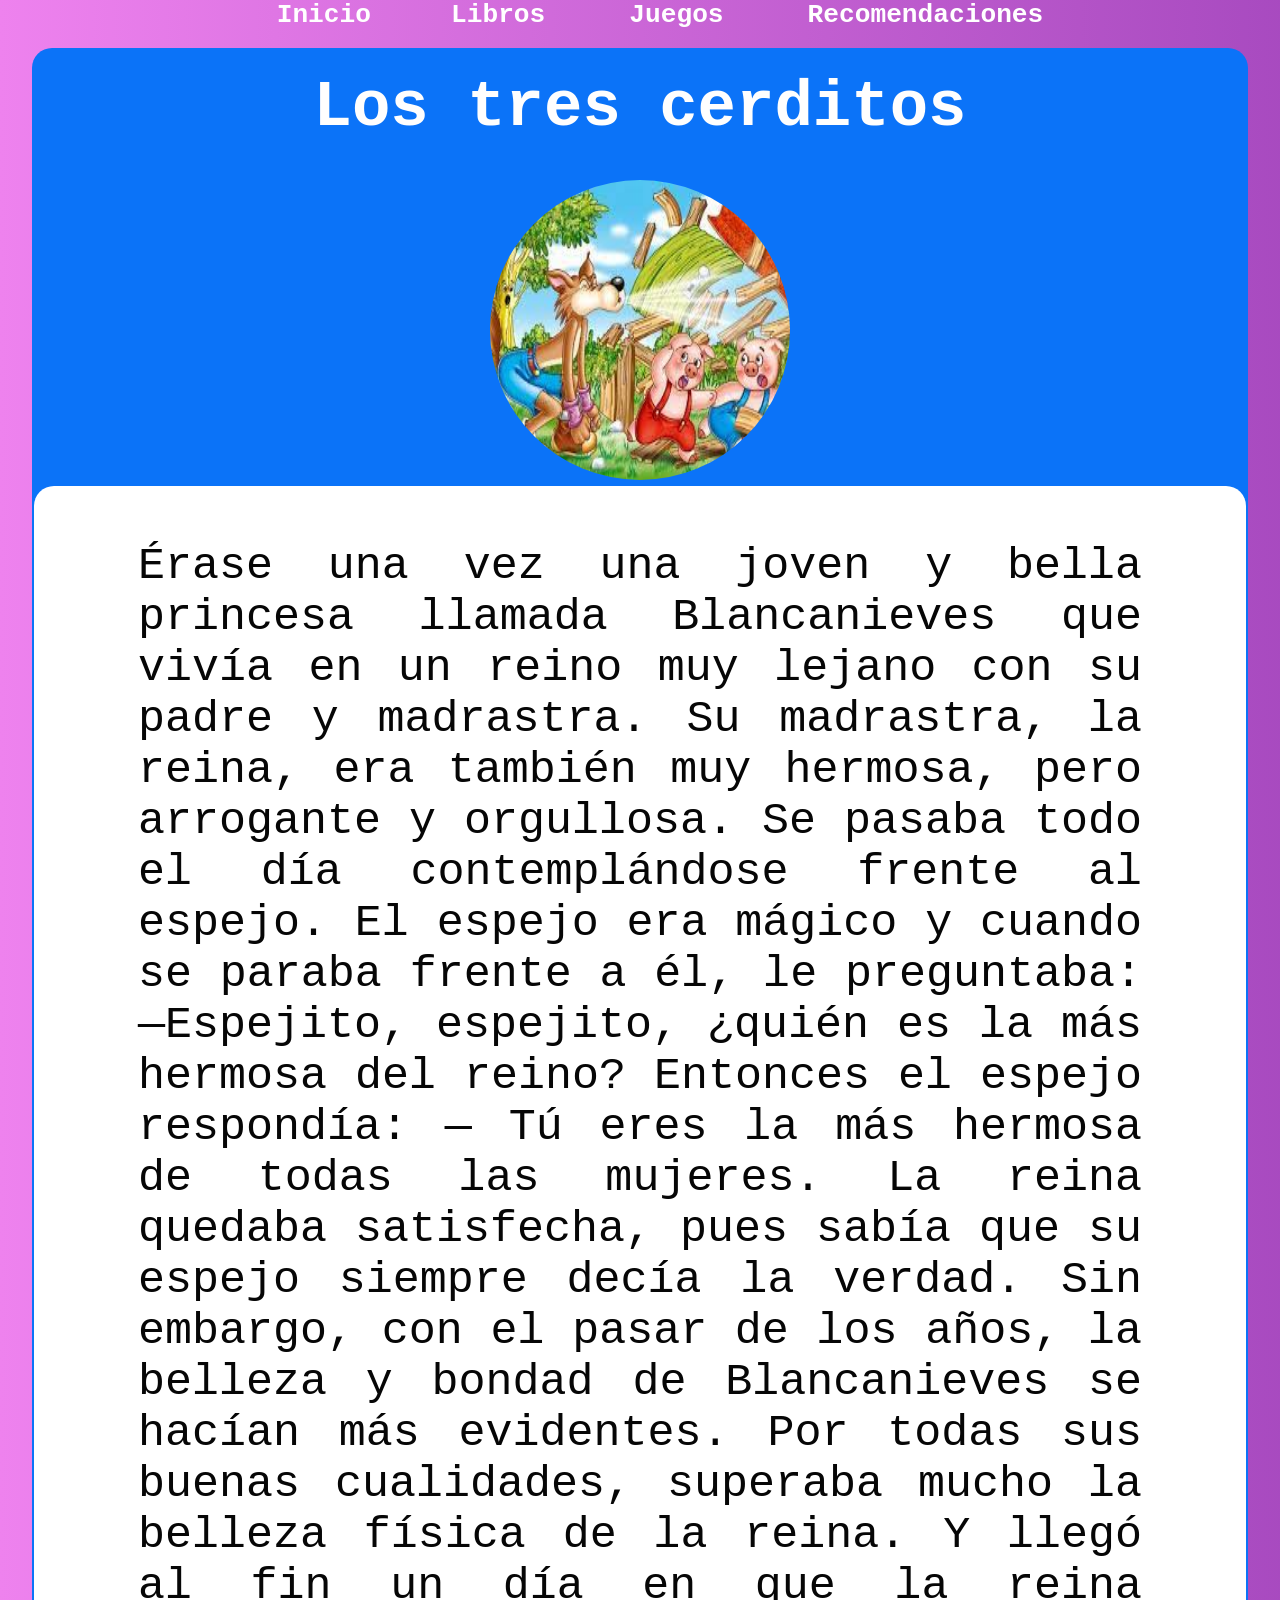
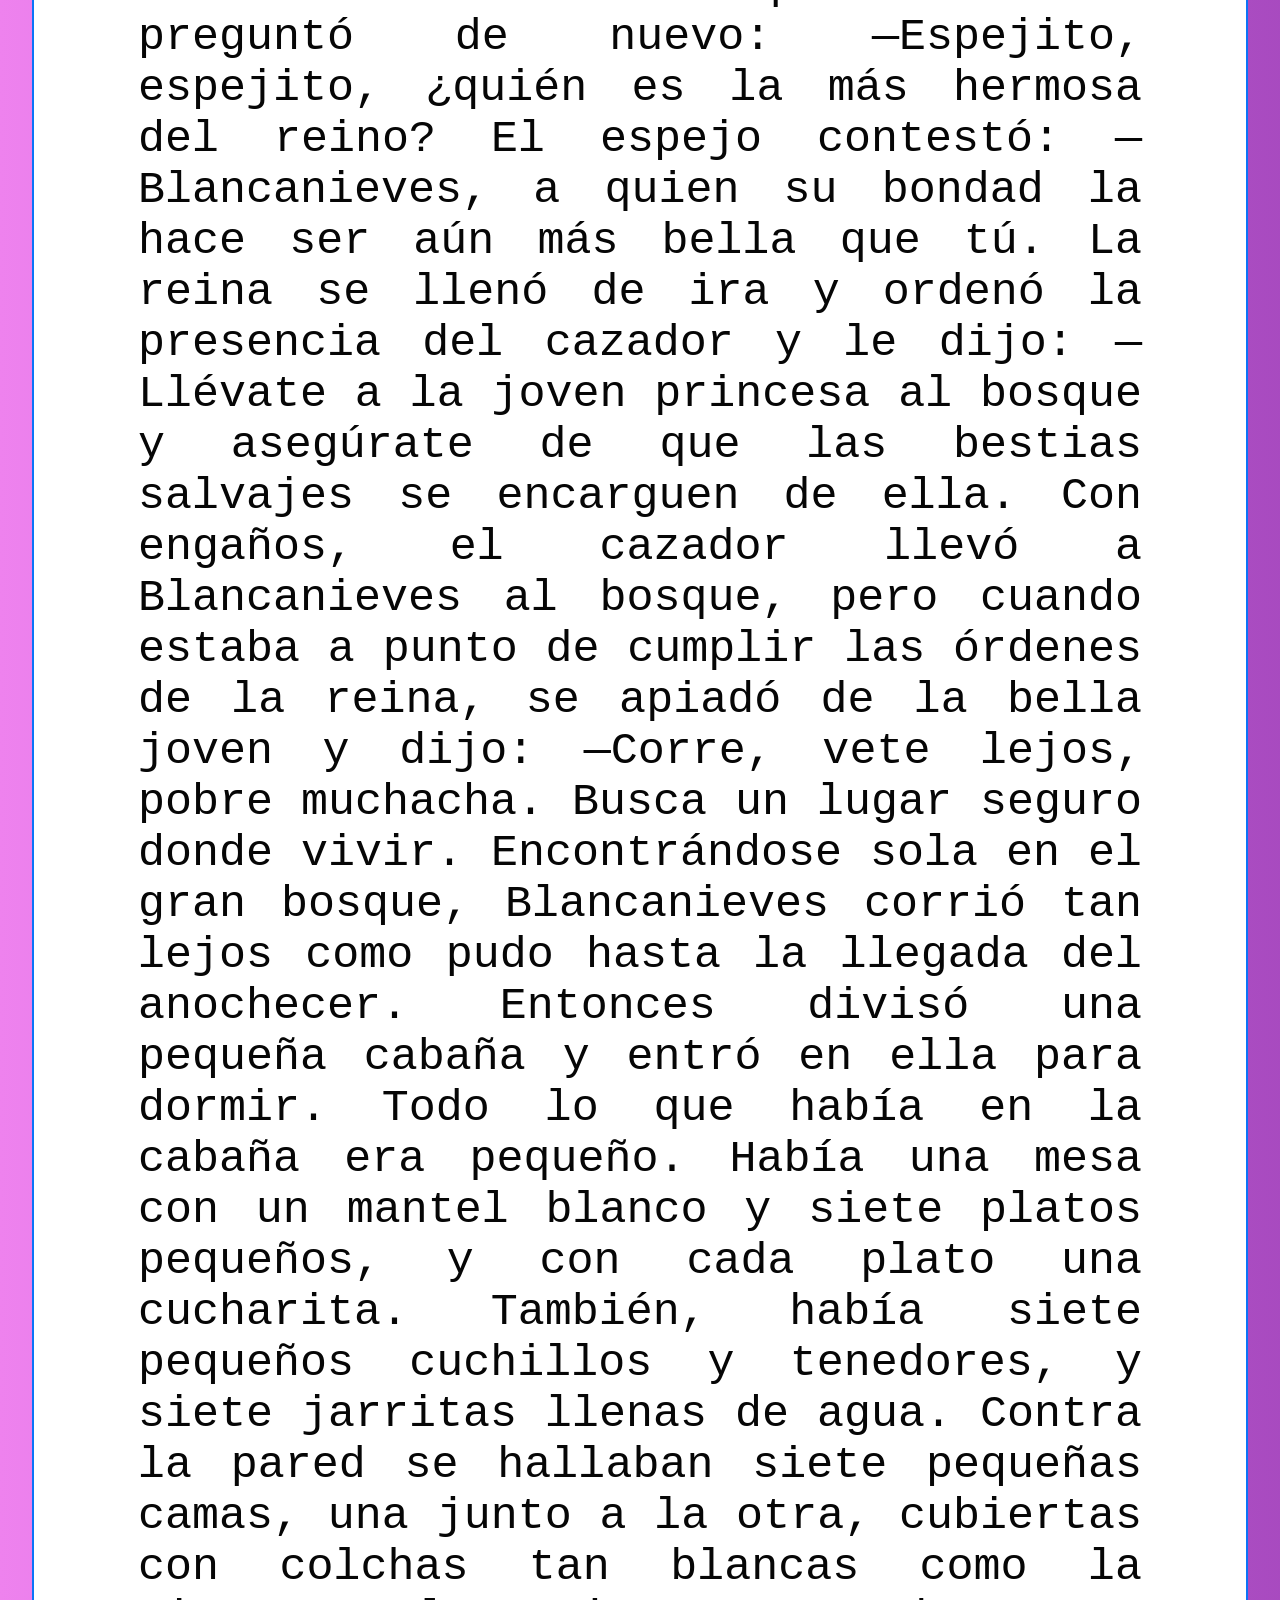
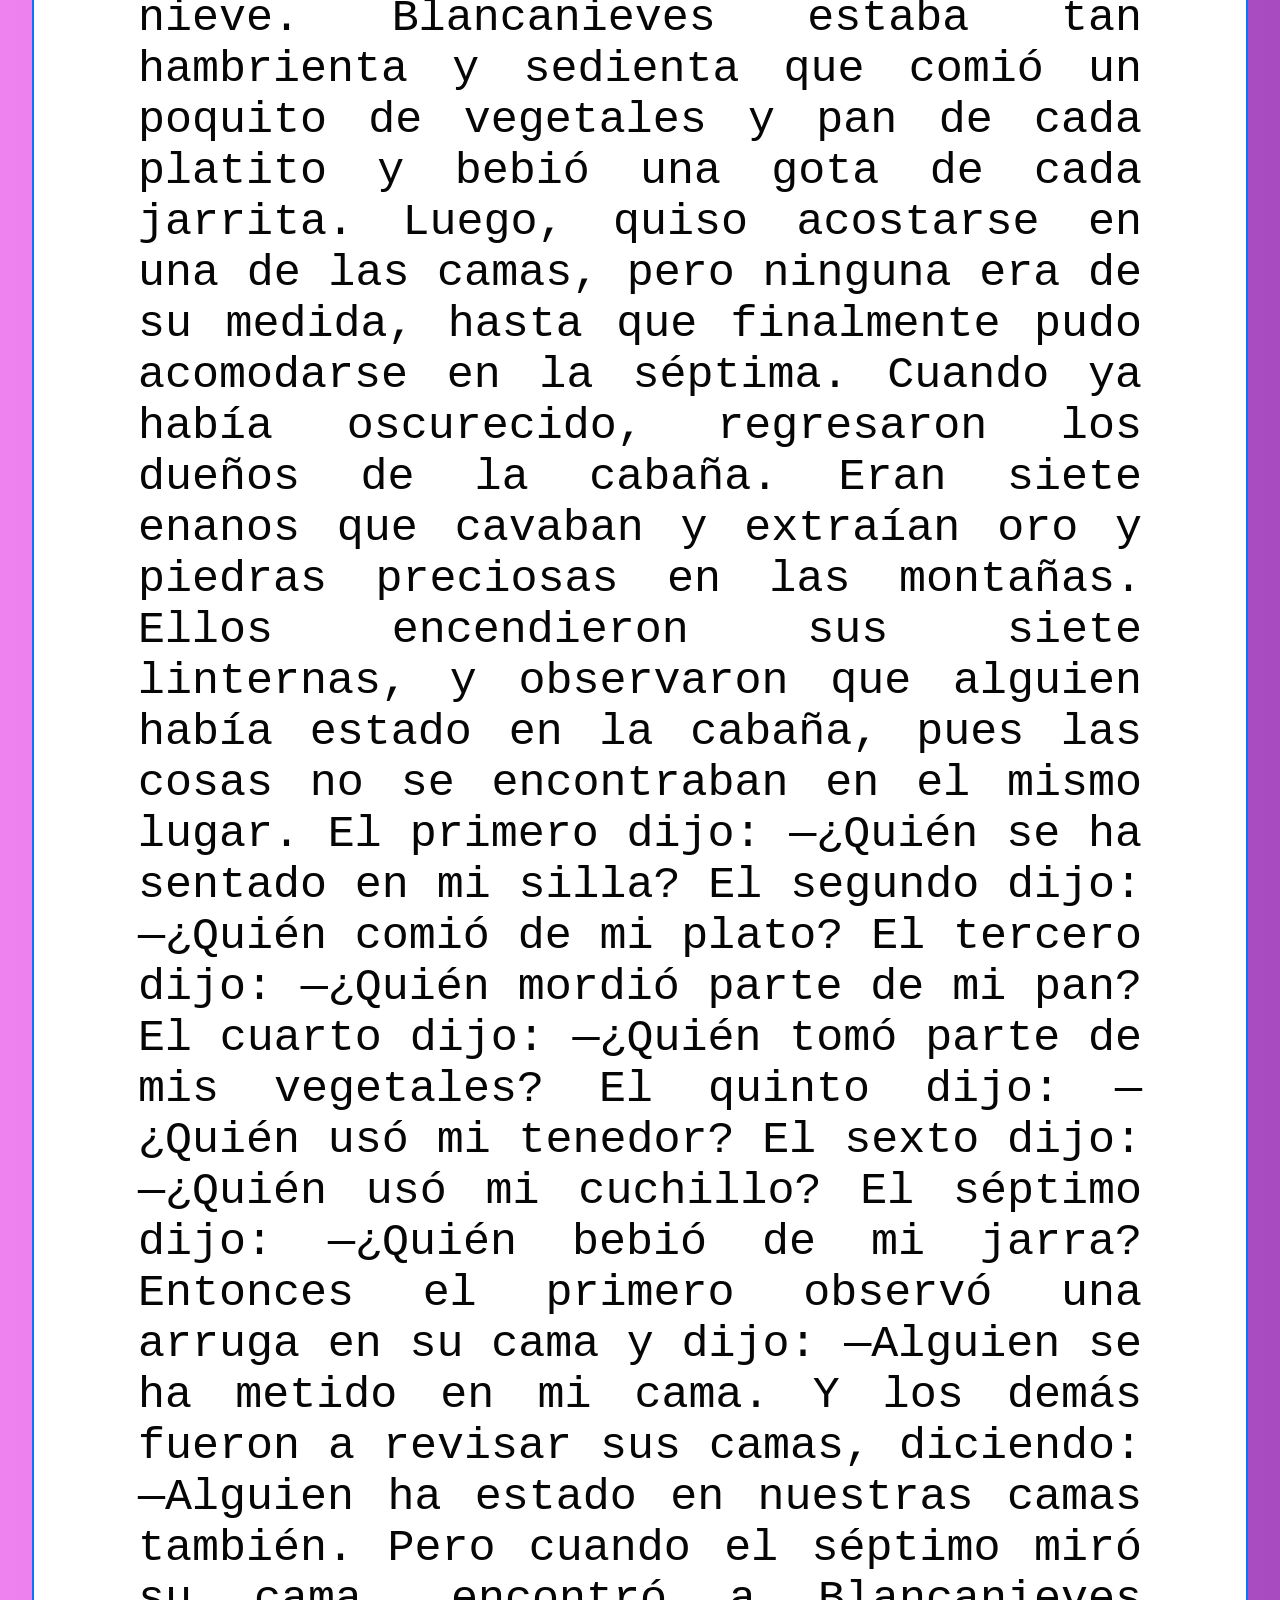
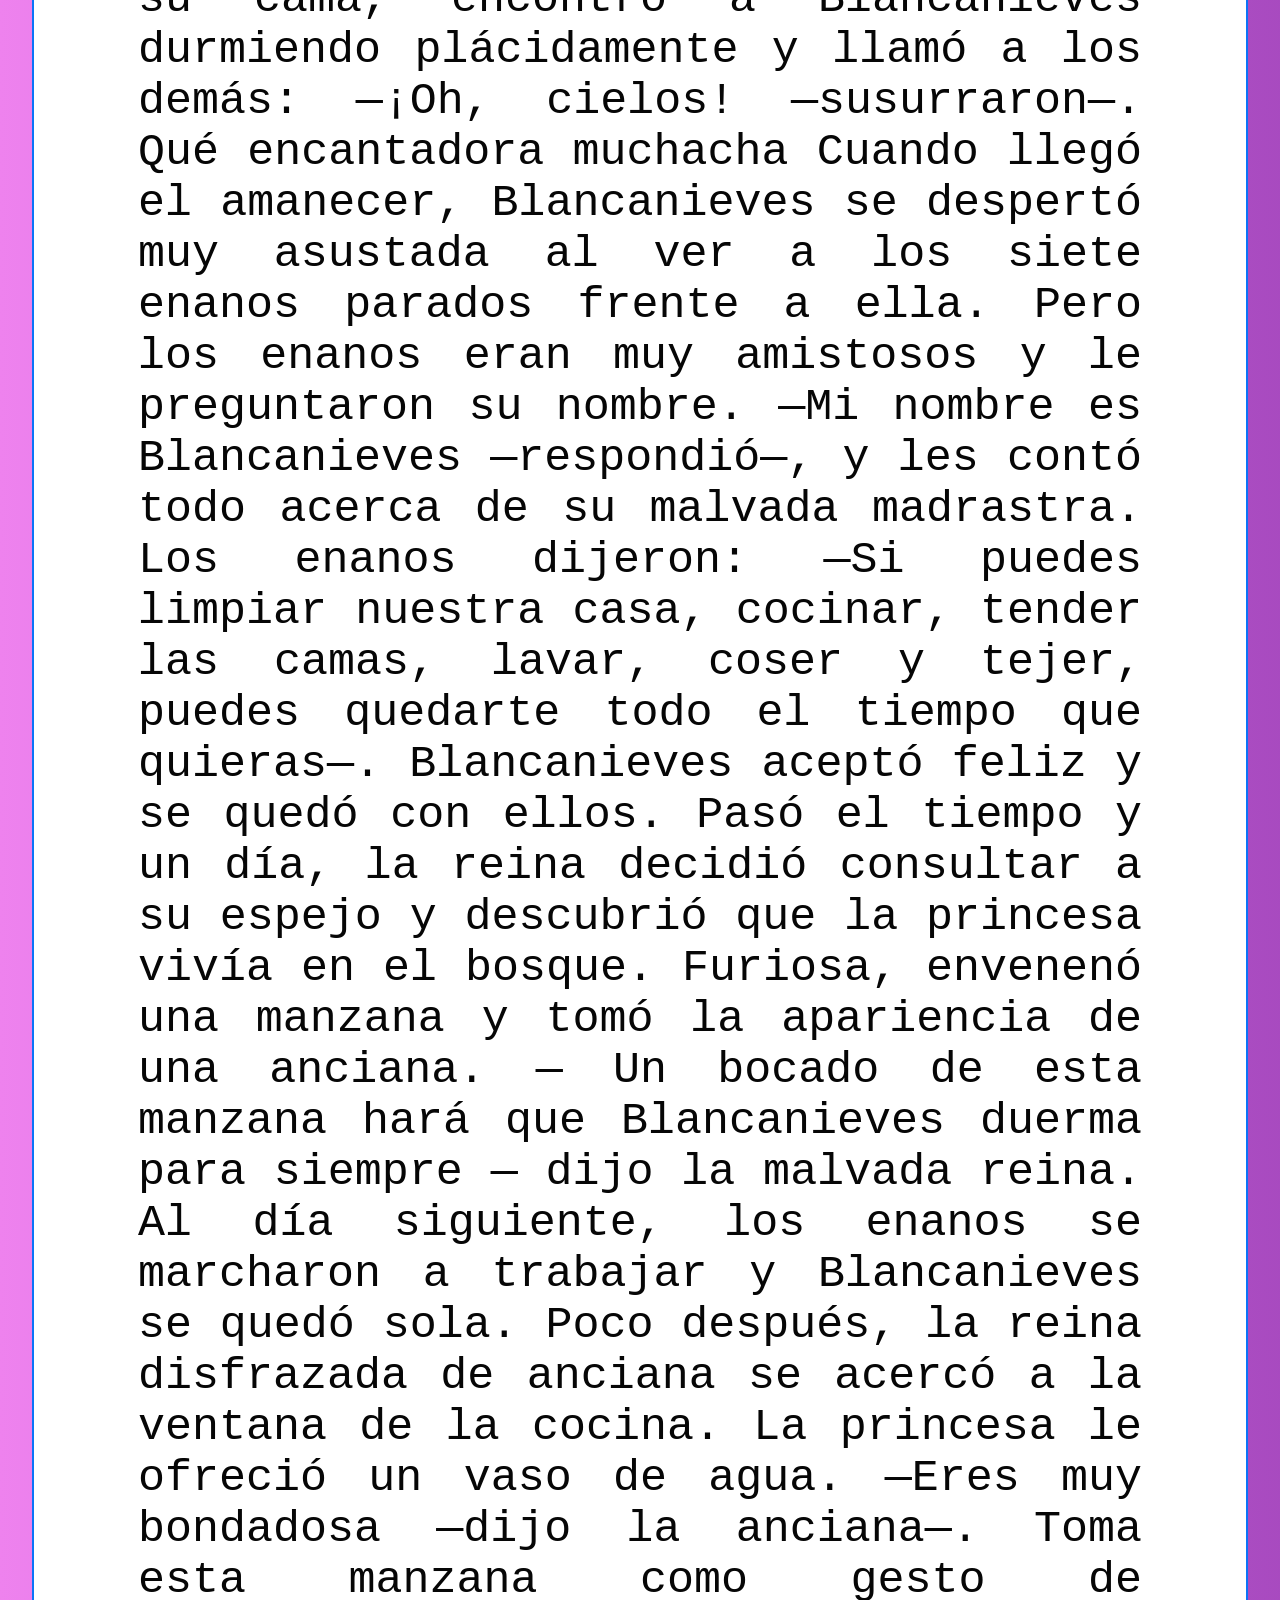
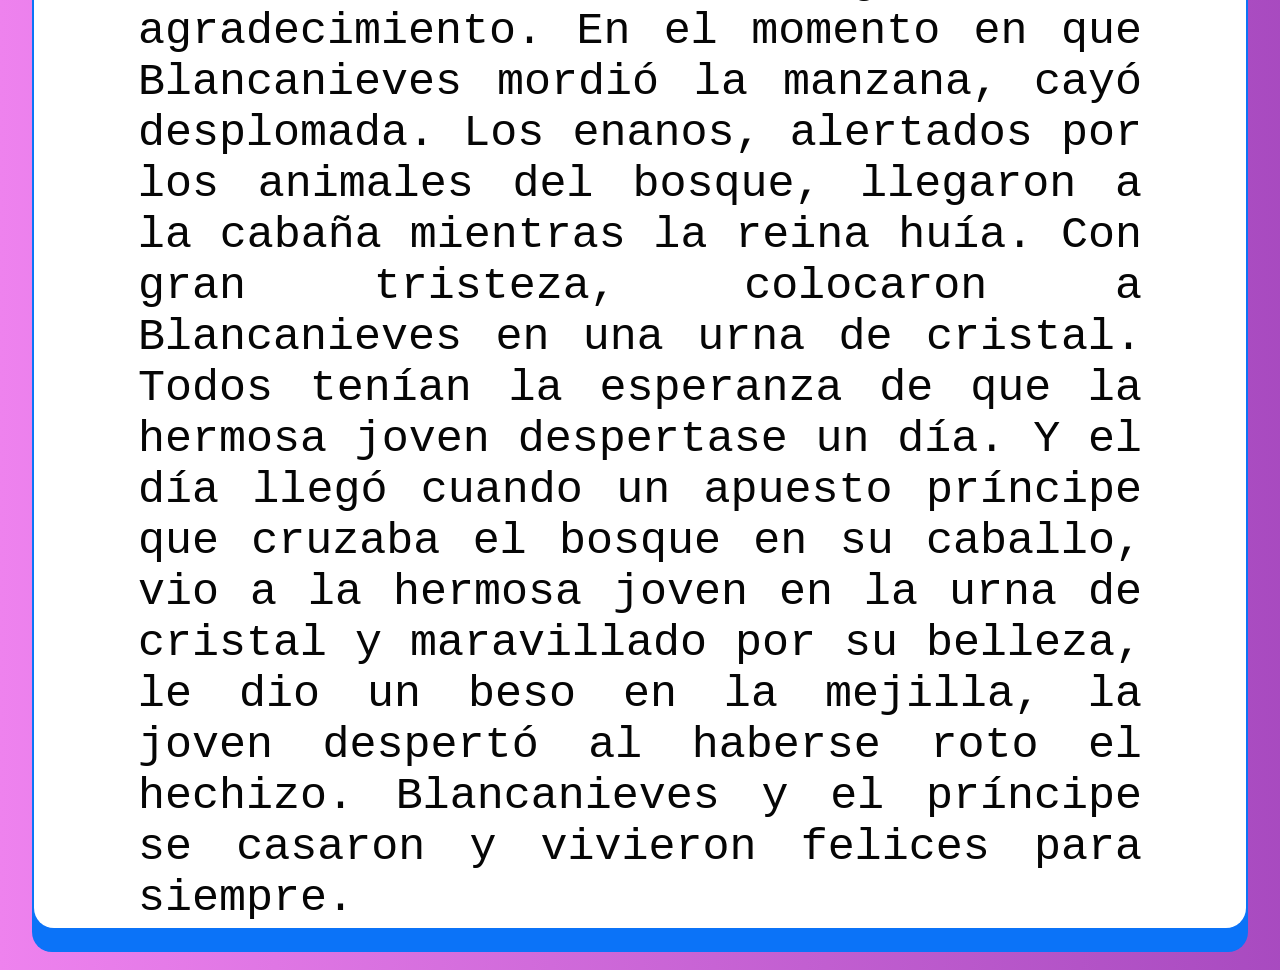
<file: PaginasCuentos/trescerditos.html>
<html>
    <!--TITULO DE PAGINA-->
    <head>
        <title>Lectura</title> 
        <!--APLICACION DE CSS-->
        <!--TENER EN CUENTA QUE SE SALE CSS-->
        <link href="../css/menu.css" rel="stylesheet">
        <link href="../css/estyle2.css" rel="stylesheet">
        <link href="../css/style.css" rel="stylesheet">
        <link href="../css/formulario.css" rel="stylesheet">
        <link href="../css/styleFondoC.css" rel="stylesheet">
    </head>
        <!--COLOR DEL CUERPO DE LA PAGINA-->
        <body>
            <div class="background">
                <div class="rainbow"></div>
                    <!--TABLA PRINCIPAL-->
                    <!--Tabla menú opciones_1-->
                    <tr>
                        <td colspan="8" >
                            <table border="0" align="center">
                            <tr>
                                <header>
                                    <nav class="navegacion">
                                        <ul  align="center" class="menu">
                                            <li><a href="../inicio.html"><h3>Inicio</h3></a>
                                            <li><a href="../libros.html"><h3>Libros</h3></a>
                                            </li>
                                            <li><a href="../Juegos.html"><h3>Juegos</h3></a></li> 
                                            <li><a href="../Recomendaciones.html"><h3>Recomendaciones</h3></a></li> 
                                        </ul>
                                    </nav>
                                </header>
                            </tr> 
                            </table>      
                        </td>
                    </tr>
                    <!--TABLA DE SALTO-->
                    <tr>
                        <td colspan="2">&nbsp;</td>
                    </tr>
                    <!--TABLA 2-->
                    <table border="0" width="95%" align="center" bgcolor="#0B73F8" 
                    class="tabla_1">
                        <tr>
                            <td colspan="8" >
                                <table border="0" align="center">
                                    <tr>
                                        <td>&nbsp;</td>
                                        <td colspan="2" align="center">
                                            <p>&nbsp;</p>
                                            <legend><h1 class="texto_2">Los tres cerditos</h1></legend>
                                            <p>&nbsp;</p>
                                            <p>&nbsp;</p>
                                            <img src="../imagenes/formulario_hoy/cerditos.jpeg"width="350px" height="300px" class="edit_2">
                                        </td>
                                        <td>&nbsp;</td>
                                    </tr> 
                                </table>      
                            </td>
                        </tr>
                            <!--SUBTABLA1--> 
                            <tr>
                            <td class="tabla_1" bgcolor="white">
                                <table border="0" align="center">
                                    <tr align="center">
                                        <td colspan="11" align="center" class="para_inicio">
                                            <p align="justify" class="parrafos">
                                                <br>
                                                Érase una vez una joven y bella princesa llamada Blancanieves que vivía en un reino muy lejano con su padre y madrastra.

Su madrastra, la reina, era también muy hermosa, pero arrogante y orgullosa. Se pasaba todo el día contemplándose frente al espejo. El espejo era mágico y cuando se paraba frente a él, le preguntaba:

—Espejito, espejito, ¿quién es la más hermosa del reino?

Entonces el espejo respondía:

— Tú eres la más hermosa de todas las mujeres.

La reina quedaba satisfecha, pues sabía que su espejo siempre decía la verdad. Sin embargo, con el pasar de los años, la belleza y bondad de Blancanieves se hacían más evidentes. Por todas sus buenas cualidades, superaba mucho la belleza física de la reina. Y llegó al fin un día en que la reina preguntó de nuevo:

—Espejito, espejito, ¿quién es la más hermosa del reino?

El espejo contestó:

—Blancanieves, a quien su bondad la hace ser aún más bella que tú.

La reina se llenó de ira y ordenó la presencia del cazador y le dijo:

—Llévate a la joven princesa al bosque y asegúrate de que las bestias salvajes se encarguen de ella.

Con engaños, el cazador llevó a Blancanieves al bosque, pero cuando estaba a punto de cumplir las órdenes de la reina, se apiadó de la bella joven y dijo:

—Corre, vete lejos, pobre muchacha. Busca un lugar seguro donde vivir.

Encontrándose sola en el gran bosque, Blancanieves corrió tan lejos como pudo hasta la llegada del anochecer. Entonces divisó una pequeña cabaña y entró en ella para dormir. Todo lo que había en la cabaña era pequeño. Había una mesa con un mantel blanco y siete platos pequeños, y con cada plato una cucharita. También, había siete pequeños cuchillos y tenedores, y siete jarritas llenas de agua. Contra la pared se hallaban siete pequeñas camas, una junto a la otra, cubiertas con colchas tan blancas como la nieve.

Blancanieves estaba tan hambrienta y sedienta que comió un poquito de vegetales y pan de cada platito y bebió una gota de cada jarrita. Luego, quiso acostarse en una de las camas, pero ninguna era de su medida, hasta que finalmente pudo acomodarse en la séptima.

Cuando ya había oscurecido, regresaron los dueños de la cabaña. Eran siete enanos que cavaban y extraían oro y piedras preciosas en las montañas. Ellos encendieron sus siete linternas, y observaron que alguien había estado en la cabaña, pues las cosas no se encontraban en el mismo lugar.

El primero dijo: —¿Quién se ha sentado en mi silla?

El segundo dijo: —¿Quién comió de mi plato?

El tercero dijo: —¿Quién mordió parte de mi pan?

El cuarto dijo: —¿Quién tomó parte de mis vegetales?

El quinto dijo: —¿Quién usó mi tenedor?

El sexto dijo: —¿Quién usó mi cuchillo?

El séptimo dijo: —¿Quién bebió de mi jarra?

Entonces el primero observó una arruga en su cama y dijo: —Alguien se ha metido en mi cama.

Y los demás fueron a revisar sus camas, diciendo: —Alguien ha estado en nuestras camas también.

Pero cuando el séptimo miró su cama, encontró a Blancanieves durmiendo plácidamente y llamó a los demás:

—¡Oh, cielos! —susurraron—. Qué encantadora muchacha

Cuando llegó el amanecer, Blancanieves se despertó muy asustada al ver a los siete enanos parados frente a ella. Pero los enanos eran muy amistosos y le preguntaron su nombre.

—Mi nombre es Blancanieves —respondió—, y les contó todo acerca de su malvada madrastra.

Los enanos dijeron:

—Si puedes limpiar nuestra casa, cocinar, tender las camas, lavar, coser y tejer, puedes quedarte todo el tiempo que quieras—. Blancanieves aceptó feliz y se quedó con ellos.

Pasó el tiempo y un día, la reina decidió consultar a su espejo y descubrió que la princesa vivía en el bosque. Furiosa, envenenó una manzana y tomó la apariencia de una anciana.

— Un bocado de esta manzana hará que Blancanieves duerma para siempre — dijo la malvada reina.

Al día siguiente, los enanos se marcharon a trabajar y Blancanieves se quedó sola.

Poco después, la reina disfrazada de anciana se acercó a la ventana de la cocina. La princesa le ofreció un vaso de agua.

—Eres muy bondadosa —dijo la anciana—. Toma esta manzana como gesto de agradecimiento.

En el momento en que Blancanieves mordió la manzana, cayó desplomada. Los enanos, alertados por los animales del bosque, llegaron a la cabaña mientras la reina huía. Con gran tristeza, colocaron a Blancanieves en una urna de cristal. Todos tenían la esperanza de que la hermosa joven despertase un día.

Y el día llegó cuando un apuesto príncipe que cruzaba el bosque en su caballo, vio a la hermosa joven en la urna de cristal y maravillado por su belleza, le dio un beso en la mejilla, la joven despertó al haberse roto el hechizo. Blancanieves y el príncipe se casaron y vivieron felices para siempre.
                                                <br>
                                            </p>
                                        </td>
                                </table>     
                            </td>
                        </tr>
                        <!--TABLA DE SALTO-->
                        <tr>
                            <td colspan="2">&nbsp;</td>
                        </tr>
                    </table> 
                <!--TABLA DE SALTO-->
                <tr>
                    <td colspan="2">&nbsp;</td>
                </tr>
            </div>
        </body>
</html>
</file>
<file: css/menu.css>
<!--MENU DESPLEGABLE-->
*{
    margin:0;
    padding:0;
    -webkit-box-sizing: border-box;
    -moz-box-sizing: border-box;
    box-sizing: border-box;

}

.navegacion ul{
    list-style: none;
}

.menu > li{
    position: relative;
    display:inline-block;
}


.menu > li > a{
    display:block;
    padding:0px 40px;
    color:white;
    font-family: 'Courier New', Courier, monospace;
    font-size:140%;
    text-decoration: none;
}
.menu li a:hover{
    background: #05EAF9;
    color:#030500;
    transition: all.3s
}

/*submenu*/
.submenu{
    position:absolute;
    background: #0BADF8;
    width:120%;
    visibility: hidden;
    opacity: 0;
    transition: opacity 1.5s;
}

.submenu li a{
    display:block;
    padding: 10px;
    color:#070707;
    text-decoration: none;
}
.menu li:hover .submenu{
    color:#F1F1F1;
    visibility: visible;
    opacity:1;
}
</file>
<file: css/estyle2.css>
.edit_1
{
    height: 250px;
    width: 250px;
    border-radius: 100px;
    border:0px solid #cccccc;
}

.edit_2
{
    height: 300px;
    width: 300px;
    border-radius: 300px;
    border:0px solid #cccccc;
}
.edicion_2
{
    height: 300px;
    width: 300px;
    border-radius: 300px;
    border:1px solid #060606;
}

.edit_especialidades
{
    height: 230px;
    width: 230px;
    border-radius: 290px;
    border:3px solid #FEF419;
}

.edit_servMedicos
{
    height: 230px;
    width: 230px;
    border-radius: 290px;
    border:3px solid #1323DE;
}

.portada
{
    height: 87%;
    width: 87%;
    border-radius: 290px;
}

.tabla_1{
    border-radius: 20px;
}

.info_img{
    width:450px;
    height:300px;
    border-radius: 50px;
}
</file>
<file: css/style.css>
small {
  color:white;
  font-size:19px;
}

.Para_inicio{
  color:#060606;
  font-size:30px;
}

.Para_inicio_2{
  color:green;
  font-size:50px;
}

h1{
  color:#060606;
  font-family: 'Courier New', Courier, monospace;
  text-decoration: none;
}

a{
  font-family: 'Courier New', Courier, monospace;
  text-decoration: none;
}

.titulo_1:hover{
  background: #0B73C4;
  color:#fffbfb;
  transition: all.3s
}
.texto_1{
  color:#5605F9;
}
/*TITULOS*/
.textoPImag{
  color:#5605F9;
  font: size 800px;
}
/*PARRAFOS LETRA GRANDE*/
.parrafosPG{
  color:#060606;
  font-family: 'Courier New', Courier, monospace;
  font-size:150%;
  margin:0px 100px;
  
}
.parrafos{
  color:#060606;
  font-family: 'Courier New', Courier, monospace;
  font-size:150%;
  margin:0px 100px;
  
}
.texto_2{
  color:#FEFEFE;
  font-family: 'Courier New', Courier, monospace;
  text-decoration: none;
}
</file>
<file: css/formulario.css>
*{
    margin:auto;
    padding:auto;
    box-sizing: border-box;
}
/*
Margen principal del formulario
tamaño y color
 width= largo
*/
.formulario_1{
    width:700px;
    background: #2565C8;
    padding:120px;
    margin:auto;
    margin-top:auto;
    border-radius: 90px;
    font-family: 'Courier New', Courier, monospace;
    color:white;
    box-shadow: 7px 13px 37px black;
}
.formulario_1 h4{
    font-size:22px;
    margin-bottom: 20px;
}

.controles{
    width:100%;
    background:white;
    padding:10px;
    border-radius:20px;
    margin-bottom: 16px;
    border:5px solid #2540C8;
    font-family: 'Courier New', Courier, monospace;
    font-size: 18px;
}

.formulario_1 p{
    text-align: center;
    font-size: 18px;
    line-height: 40px;
}


.formulario_1 .botones{
    width: 50%;
    padding:19px;
    margin:16px 120px;
    font-size:16px;
    border-radius:20px;
    background:black;
    color: aliceblue;
}


    
    
    
    
.imagen_formulario{
    
    width:300px;
    height: 300px;
    border-radius: 400px;
    justify-content: center;
    align-items: center;
}
</file>
<file: css/imagenes.css>
*{
    margin:auto;
    padding:auto;
    box-sizing: border-box;
}

.section{
    display: flex;
    justify-content: center;
    align-items: center;
}
.box{
    text-align: center;
    overflow: hidden;
    position:relative;
    margin:1.5%;
}

.box .hover{
    width:0px;
    height: 230vh;
    border-radius: 290px;
    background-color:rgba(236, 236, 245, 0.568);
    position:absolute;
    top:13%;
    display:flex;
    justify-content: center;
    align-items: center;
    overflow:hidden;
    transition: .4s all;
}

.hover h1{
    color:#080808;
    font-size:20px;
    font-family: 'Courier New', Courier, monospace;
    justify-content: center;
    align-items: center;
}

.box:hover .hover{
    width:232px;
    height: 235px;
    border-radius: 290px;
    justify-content: center;
    align-items: center;
    
}
</file>
<file: css/styleFondoC.css>
body, html {
    height: 100%;
    margin: 0;
}
body {
    background: linear-gradient(to bottom, #4ca1af, #c4e0e5);
    height: 100vh;
    margin: 0;
    display: flex;
    justify-content: center;
    align-items: center;
    text-align: center;
}

h1 {
    font-size: 4em;
    background: -webkit-linear-gradient(#eee);
}
/*EN BACKGROUND SE PUDO HACER AUTMATICA
LA PROYECCION DEL FONDO ANIMADO
 */
.background {
    position: relative;
    /*Aqui*/
    height: auto;
    background: linear-gradient(to right, violet, indigo, blue, green, yellow, orange, red);
    background-size: 1400% 1400%;
    animation: rainbow 10s ease infinite;
}

.rainbow {
    position: absolute;
    width: 100%;
    height: 100%;
}

@keyframes rainbow {
    0% {
        background-position: 0% 50%;
    }
    50% {
        background-position: 100% 50%;
    }
    100% {
        background-position: 0% 50%;
    }
}
</file>
